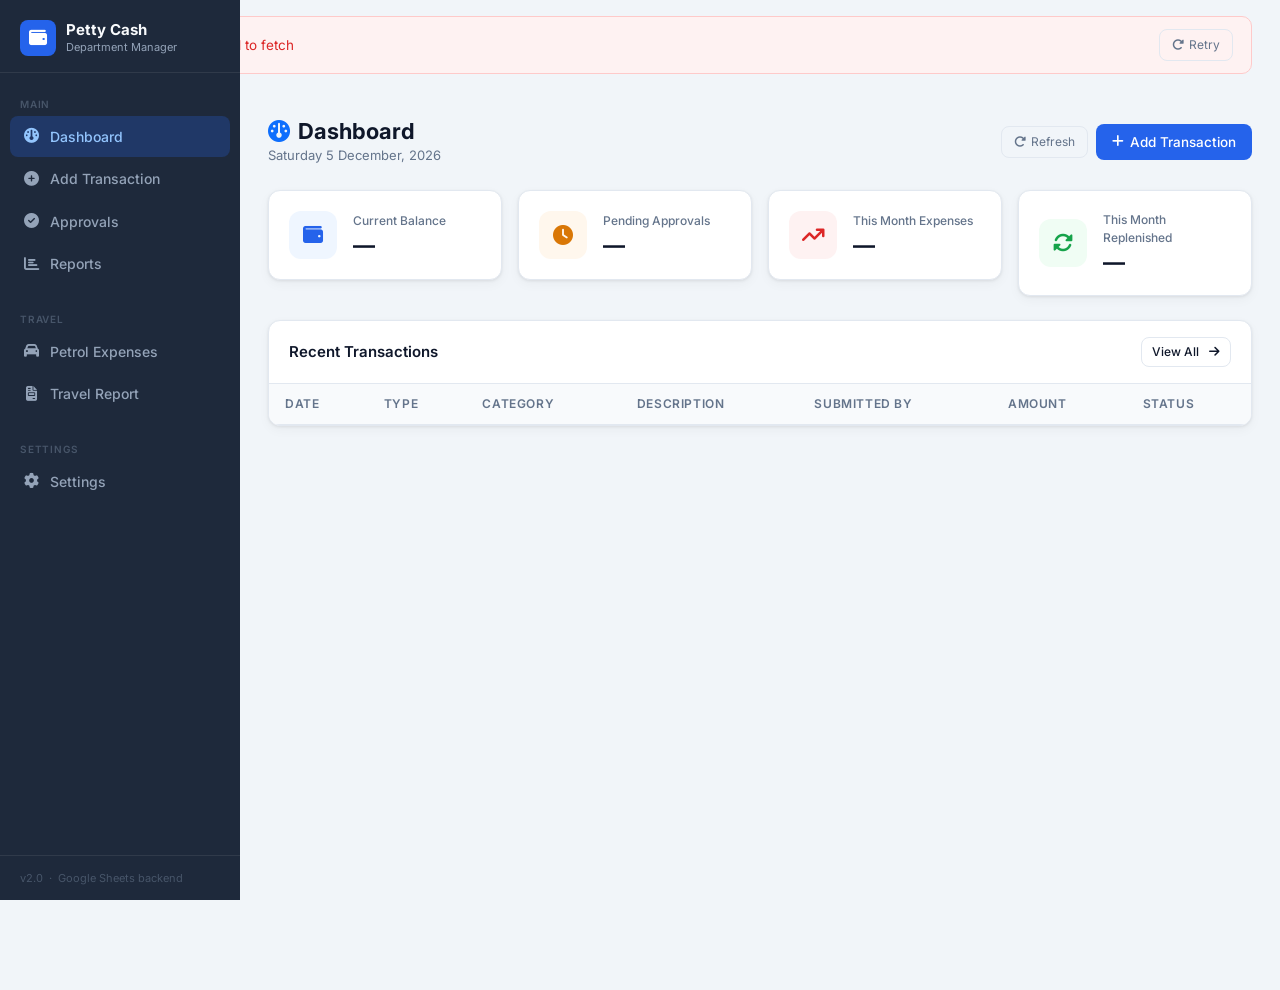
<file: index.html>
<!DOCTYPE html>
<html lang="en">
<head>
  <meta charset="UTF-8" />
  <meta name="viewport" content="width=device-width, initial-scale=1.0" />
  <title>Dashboard — Petty Cash Manager</title>
  <link href="https://cdn.jsdelivr.net/npm/bootstrap@5.3.2/dist/css/bootstrap.min.css" rel="stylesheet" />
  <link href="https://cdnjs.cloudflare.com/ajax/libs/font-awesome/6.5.0/css/all.min.css" rel="stylesheet" />
  <link href="css/style.css" rel="stylesheet" />
</head>
<body>

<!-- ── Page Loader ── -->
<div id="pageLoader">
  <div class="loader-spinner"></div>
  <div class="loader-text">Connecting to Google Sheets…</div>
</div>

<!-- ── Config-not-set Banner ── -->
<div id="configBanner">
  <div class="config-box">
    <div style="font-size:36px;margin-bottom:12px">⚙️</div>
    <h2>Setup Required</h2>
    <p>The app is not connected to Google Sheets yet. Follow these steps:</p>
    <ol>
      <li>Open <strong>Google Drive</strong> → create a new Google Sheet.</li>
      <li>In the Sheet, click <strong>Extensions → Apps Script</strong>.</li>
      <li>Delete any existing code and paste the contents of <code>Code.gs</code>.</li>
      <li>Click <strong>Deploy → New Deployment → Web App</strong>.<br>
          Set <em>Execute as: Me</em> &nbsp;|&nbsp; <em>Who has access: Anyone</em>.</li>
      <li>Copy the <strong>Web App URL</strong>.</li>
      <li>Open <code>config.js</code> in this project folder and replace<br>
          <code>PASTE_YOUR_APPS_SCRIPT_URL_HERE</code> with the URL.</li>
      <li>Reload this page.</li>
    </ol>
  </div>
</div>

<!-- ── Error Banner ── -->
<div id="errorBanner" style="display:none;background:#fef2f2;border:1px solid #fecaca;border-radius:10px;padding:12px 18px;margin:16px 28px;align-items:center;gap:10px;font-size:13.5px;color:#dc2626">
  <i class="fas fa-triangle-exclamation"></i>
  <span class="error-msg"></span>
  <button class="btn-refresh ms-auto" onclick="location.reload()"><i class="fas fa-rotate-right"></i> Retry</button>
</div>

<button class="sidebar-toggle" onclick="App.toggleSidebar()"><i class="fas fa-bars"></i></button>
<div class="sidebar-overlay" id="sidebarOverlay" onclick="App.toggleSidebar()"></div>

<!-- ── Sidebar ── -->
<aside class="sidebar" id="sidebar">
  <div class="sidebar-brand d-flex align-items-center">
    <span class="brand-icon"><i class="fas fa-wallet"></i></span>
    <div>
      <div class="brand-name">Petty Cash</div>
      <div class="brand-sub" id="deptName">Department Manager</div>
    </div>
  </div>
  <nav class="sidebar-nav">
    <div class="nav-section-label">Main</div>
    <a href="index.html"        class="nav-link"><span class="nav-icon"><i class="fas fa-gauge"></i></span> Dashboard</a>
    <a href="transactions.html" class="nav-link"><span class="nav-icon"><i class="fas fa-plus-circle"></i></span> Add Transaction</a>
    <a href="approvals.html"    class="nav-link"><span class="nav-icon"><i class="fas fa-check-circle"></i></span> Approvals <span class="nav-badge d-none" id="pendingBadge">0</span></a>
    <a href="reports.html"      class="nav-link"><span class="nav-icon"><i class="fas fa-chart-bar"></i></span> Reports</a>
    <div class="nav-section-label mt-3">Travel</div>
    <a href="travel.html"        class="nav-link"><span class="nav-icon"><i class="fas fa-car"></i></span> Petrol Expenses</a>
    <a href="travel-report.html" class="nav-link"><span class="nav-icon"><i class="fas fa-file-invoice"></i></span> Travel Report</a>
    <div class="nav-section-label mt-3">Settings</div>
    <a href="#" class="nav-link" onclick="openSettings(); return false;"><span class="nav-icon"><i class="fas fa-gear"></i></span> Settings</a>
  </nav>
  <div class="sidebar-footer">
    <div class="version">v2.0 &nbsp;·&nbsp; Google Sheets backend</div>
  </div>
</aside>

<!-- ── Main Content ── -->
<main class="main-content">

  <div class="page-header d-flex align-items-center justify-content-between flex-wrap gap-2">
    <div>
      <h1><i class="fas fa-gauge me-2 text-primary"></i>Dashboard</h1>
      <div class="subtitle" id="todayLabel"></div>
    </div>
    <div class="d-flex gap-2 align-items-center">
      <button class="btn-refresh" onclick="doRefresh()" title="Refresh data from Google Sheets">
        <i class="fas fa-rotate-right" id="refreshIcon"></i> Refresh
      </button>
      <a href="transactions.html" class="btn btn-primary"><i class="fas fa-plus"></i> Add Transaction</a>
      <a href="approvals.html" class="btn btn-outline" id="reviewBtn" style="display:none">
        <i class="fas fa-check"></i> Review (<span id="reviewCount">0</span>)
      </a>
    </div>
  </div>

  <!-- Stat Cards -->
  <div class="row g-3 mb-4">
    <div class="col-sm-6 col-xl-3">
      <div class="stat-card">
        <div class="stat-icon blue"><i class="fas fa-wallet"></i></div>
        <div><div class="stat-label">Current Balance</div><div class="stat-value" id="statBalance">—</div></div>
      </div>
    </div>
    <div class="col-sm-6 col-xl-3">
      <div class="stat-card">
        <div class="stat-icon orange"><i class="fas fa-clock"></i></div>
        <div><div class="stat-label">Pending Approvals</div><div class="stat-value" id="statPending">—</div></div>
      </div>
    </div>
    <div class="col-sm-6 col-xl-3">
      <div class="stat-card">
        <div class="stat-icon red"><i class="fas fa-arrow-trend-up"></i></div>
        <div><div class="stat-label">This Month Expenses</div><div class="stat-value" id="statMonthly">—</div></div>
      </div>
    </div>
    <div class="col-sm-6 col-xl-3">
      <div class="stat-card">
        <div class="stat-icon green"><i class="fas fa-rotate"></i></div>
        <div><div class="stat-label">This Month Replenished</div><div class="stat-value" id="statReplenish">—</div></div>
      </div>
    </div>
  </div>

  <!-- Recent Transactions -->
  <div class="table-wrapper">
    <div class="table-toolbar">
      <span class="table-title">Recent Transactions</span>
      <a href="transactions.html" class="btn btn-outline btn-sm">View All <i class="fas fa-arrow-right ms-1"></i></a>
    </div>
    <div id="recentTableWrap" style="overflow-x:auto">
      <table>
        <thead>
          <tr>
            <th>Date</th><th>Type</th><th>Category</th><th>Description</th>
            <th>Submitted By</th><th>Amount</th><th>Status</th>
          </tr>
        </thead>
        <tbody id="recentTbody"></tbody>
      </table>
    </div>
    <div id="recentEmpty" class="empty-state d-none">
      <div class="empty-icon"><i class="fas fa-inbox"></i></div>
      <p>No transactions yet. <a href="transactions.html">Add one now.</a></p>
    </div>
  </div>

</main>

<!-- ── Toast ── -->
<div class="toast-container position-fixed bottom-0 end-0 p-3">
  <div id="appToast" class="toast">
    <div class="d-flex align-items-center gap-2 p-3">
      <i class="fas fa-check-circle"></i>
      <span id="toastMsg"></span>
      <button type="button" class="btn-close btn-close-white ms-auto" data-bs-dismiss="toast"></button>
    </div>
  </div>
</div>


<!-- ── Settings Modal ── -->
<div class="modal fade" id="settingsModal" tabindex="-1">
  <div class="modal-dialog modal-dialog-centered modal-lg">
    <div class="modal-content">
      <div class="modal-header">
        <h5 class="modal-title"><i class="fas fa-gear text-primary me-2"></i>Settings</h5>
        <button type="button" class="btn-close" data-bs-dismiss="modal"></button>
      </div>
      <div class="modal-body p-4" style="max-height:80vh;overflow-y:auto">

        <!-- General -->
        <div class="fw-semibold mb-3" style="font-size:13px;text-transform:uppercase;letter-spacing:.05em;color:var(--muted)">General</div>
        <div class="mb-3">
          <label class="form-label">Department Name</label>
          <input type="text" class="form-control" id="settingsDept" maxlength="60" />
        </div>
        <div class="mb-3">
          <label class="form-label">Opening / Initial Balance (₹)</label>
          <div class="input-group">
            <span class="input-group-text">₹</span>
            <input type="number" class="form-control" id="settingsBalance" min="0" step="0.01" />
          </div>
          <div class="form-text">Starting fund before any transactions.</div>
        </div>

        <hr />

        <!-- Auditors -->
        <div class="d-flex align-items-center justify-content-between mb-2">
          <div class="fw-semibold" style="font-size:13px;text-transform:uppercase;letter-spacing:.05em;color:var(--muted)">Auditors</div>
        </div>
        <div id="auditorList" class="mb-2" style="display:flex;flex-wrap:wrap;gap:6px"></div>
        <div class="d-flex gap-2 mt-2">
          <input type="text" class="form-control form-control-sm" id="newAuditorInput" placeholder="Auditor name" maxlength="50" style="max-width:200px" />
          <button class="btn btn-outline btn-sm" onclick="addAuditor()"><i class="fas fa-plus me-1"></i>Add</button>
        </div>

        <hr />

        <!-- Store Distances -->
        <div class="fw-semibold mb-2" style="font-size:13px;text-transform:uppercase;letter-spacing:.05em;color:var(--muted)">Store Distances</div>
        <div class="form-text mb-2">Add new store pairs here. These are saved to Google Sheets and auto-populate KM in Petrol Expenses.</div>
        <div style="overflow-x:auto">
          <table style="width:100%;font-size:13px">
            <thead><tr style="background:#f1f5f9">
              <th style="padding:6px 10px">From</th>
              <th style="padding:6px 10px">To</th>
              <th style="padding:6px 10px;text-align:right">KM</th>
              <th style="padding:6px 10px"></th>
            </tr></thead>
            <tbody id="distanceList"></tbody>
          </table>
        </div>
        <div class="d-flex gap-2 mt-3 flex-wrap">
          <input type="text" class="form-control form-control-sm" id="newDistFrom" placeholder="From store" style="max-width:180px" />
          <input type="text" class="form-control form-control-sm" id="newDistTo"   placeholder="To store"   style="max-width:180px" />
          <input type="number" class="form-control form-control-sm" id="newDistKm" placeholder="KM" min="0" step="0.1" style="max-width:80px" />
          <button class="btn btn-outline btn-sm" onclick="addDistance()"><i class="fas fa-plus me-1"></i>Add</button>
        </div>

      </div>
      <div class="modal-footer">
        <button class="btn btn-outline" data-bs-dismiss="modal">Cancel</button>
        <button class="btn btn-primary" onclick="saveSettings()" id="saveSettingsBtn">
          <i class="fas fa-save me-1"></i>Save
        </button>
      </div>
    </div>
  </div>
</div>

<script src="https://cdn.jsdelivr.net/npm/bootstrap@5.3.2/dist/js/bootstrap.bundle.min.js"></script>
<script>
var CONFIG = {
  APPS_SCRIPT_URL: "https://script.google.com/macros/s/AKfycbwDQP6uVT0UJCiQkSoQRmRkBy9kewvJ7IhlyZNgNJs2qRX4WSHxXS4lLo6G3J5c_zFUcQ/exec",
  DEPARTMENT_NAME: "My Department"
};
</script>
<script src="js/data.js"></script>
<script src="js/app.js"></script>
<script>
  App.setActiveNav();

  document.getElementById('todayLabel').textContent =
    new Date().toLocaleDateString('en-IN', { weekday:'long', day:'numeric', month:'long', year:'numeric' });

  // ── Bootstrap page ─────────────────────────────────────────
  (async () => {
    App.showLoader('Connecting to Google Sheets…');
    try {
      await DataManager.init();
      App.hideLoader();

      if (DataManager._noConfig) { App.showConfigBanner(); return; }

      if (!DataManager.isSetupDone()) {
        await DataManager.completeSetup(0);
      }
      renderDashboard();

    } catch (e) {
      App.hideLoader();
      App.showError('Could not load data: ' + e.message);
    }
  })();

  // Auto-refresh when tab regains focus (multi-user freshness)
  window.addEventListener('visibilitychange', () => {
    if (document.visibilityState === 'visible' && !DataManager._noConfig) doRefresh();
  });

  // ── Render ────────────────────────────────────────────────
  function renderDashboard() {
    const balance = DataManager.getBalance();
    const pending = DataManager.getPendingCount();
    const monthly = DataManager.getMonthlyStats();
    const txs     = DataManager.getData().transactions;
    const dept    = DataManager.getData().fund.departmentName || CONFIG.DEPARTMENT_NAME;

    document.getElementById('deptName').textContent = dept;

    const balEl = document.getElementById('statBalance');
    balEl.textContent = App.fmt(balance);
    balEl.className   = 'stat-value ' + (balance < 500 ? 'balance-low' : 'balance-ok');
    document.getElementById('statPending').textContent   = pending;
    document.getElementById('statMonthly').textContent   = App.fmt(monthly.expenses);
    document.getElementById('statReplenish').textContent = App.fmt(monthly.replenishments);

    // Review button
    const revBtn = document.getElementById('reviewBtn');
    revBtn.style.display = pending > 0 ? '' : 'none';
    document.getElementById('reviewCount').textContent = pending;
    App.updatePendingBadge();

    // Recent rows
    const recent = txs.slice(0, 10);
    const tbody  = document.getElementById('recentTbody');
    const empty  = document.getElementById('recentEmpty');
    const wrap   = document.getElementById('recentTableWrap');

    if (!recent.length) {
      wrap.style.display = 'none'; empty.classList.remove('d-none'); return;
    }
    wrap.style.display = ''; empty.classList.add('d-none');

    tbody.innerHTML = recent.map(t => `
      <tr>
        <td style="white-space:nowrap">${App.fmtDate(t.date)}</td>
        <td>${App.typeBadge(t.type)}</td>
        <td style="font-size:13px">${t.category}</td>
        <td style="max-width:200px;white-space:nowrap;overflow:hidden;text-overflow:ellipsis" title="${t.description}">${t.description}</td>
        <td class="text-muted fs-sm">${t.submittedBy || '—'}</td>
        <td class="${t.type==='expense'?'amount-expense':'amount-replenish'}" style="white-space:nowrap">
          ${t.type==='expense'?'−':'+'}${App.fmt(t.amount)}
        </td>
        <td>${App.statusBadge(t.status)}</td>
      </tr>`).join('');
  }

  // ── Refresh ───────────────────────────────────────────────
  async function doRefresh() {
    const icon = document.getElementById('refreshIcon');
    icon.classList.add('fa-spin');
    try {
      await DataManager.refresh();
      renderDashboard();
    } catch (e) {
      App.toast('Refresh failed: ' + e.message, 'error');
    } finally {
      icon.classList.remove('fa-spin');
    }
  }

  // ── Settings ──────────────────────────────────────────────
  let _auditors = [];

  function openSettings() {
    const fund = DataManager.getData()?.fund || {};
    document.getElementById('settingsBalance').value = fund.initialBalance || 0;
    document.getElementById('settingsDept').value    = fund.departmentName || CONFIG.DEPARTMENT_NAME || '';
    _auditors = [...new Set([...App.AUDITORS, ...DataManager.getAuditors()])];
    renderAuditorList();
    renderDistanceList();
    App.showModal('settingsModal');
  }

  function renderAuditorList() {
    document.getElementById('auditorList').innerHTML = _auditors.map((a, i) =>
      `<span style="display:inline-flex;align-items:center;gap:4px;background:#e2e8f0;border-radius:20px;padding:3px 10px;font-size:13px">
        ${a}
        <button onclick="removeAuditor(${i})" style="background:none;border:none;cursor:pointer;color:#64748b;font-size:12px;padding:0 2px" title="Remove">×</button>
      </span>`
    ).join('');
  }

  function addAuditor() {
    const input = document.getElementById('newAuditorInput');
    const name  = input.value.trim();
    if (!name) return;
    if (_auditors.includes(name)) { App.toast('Auditor already exists.', 'warning'); return; }
    _auditors.push(name);
    input.value = '';
    renderAuditorList();
  }

  function removeAuditor(idx) {
    _auditors.splice(idx, 1);
    renderAuditorList();
  }

  function renderDistanceList() {
    const dists = DataManager.getStoreDistances();
    const tbody = document.getElementById('distanceList');
    if (!dists.length) {
      tbody.innerHTML = `<tr><td colspan="4" style="padding:10px;color:var(--muted);text-align:center">No custom distances added yet.</td></tr>`;
      return;
    }
    tbody.innerHTML = dists.map(d =>
      `<tr style="border-bottom:1px solid #f1f5f9">
        <td style="padding:6px 10px">${d.from}</td>
        <td style="padding:6px 10px">${d.to}</td>
        <td style="padding:6px 10px;text-align:right">${d.km}</td>
        <td style="padding:6px 10px;text-align:center">
          <button onclick="removeDistance('${d.id}')" style="background:none;border:none;cursor:pointer;color:#ef4444;font-size:14px" title="Delete"><i class="fas fa-trash"></i></button>
        </td>
      </tr>`
    ).join('');
  }

  async function addDistance() {
    const from = document.getElementById('newDistFrom').value.trim().toUpperCase();
    const to   = document.getElementById('newDistTo').value.trim().toUpperCase();
    const km   = parseFloat(document.getElementById('newDistKm').value);
    if (!from || !to || isNaN(km) || km <= 0) { App.toast('Fill in From, To and KM.', 'warning'); return; }
    try {
      await DataManager.addStoreDistance({ from, to, km });
      document.getElementById('newDistFrom').value = '';
      document.getElementById('newDistTo').value   = '';
      document.getElementById('newDistKm').value   = '';
      renderDistanceList();
      App.toast(`Added: ${from} ↔ ${to} (${km} km)`);
    } catch (e) {
      App.toast('Error: ' + e.message, 'error');
    }
  }

  async function removeDistance(id) {
    if (!confirm('Remove this distance?')) return;
    try {
      await DataManager.deleteStoreDistance(id);
      renderDistanceList();
      App.toast('Distance removed.');
    } catch (e) {
      App.toast('Error: ' + e.message, 'error');
    }
  }

  async function saveSettings() {
    const bal  = parseFloat(document.getElementById('settingsBalance').value);
    const dept = document.getElementById('settingsDept').value.trim();
    if (isNaN(bal) || bal < 0) return;

    const btn = document.getElementById('saveSettingsBtn');
    btn.disabled = true; btn.innerHTML = '<span class="spinner-border spinner-border-sm me-2"></span>Saving…';
    try {
      await DataManager.updateSettings({
        initialBalance: String(bal),
        departmentName: dept || 'My Department',
        setupDone:      'true',
        auditors:       _auditors.join(',')
      });
      App.hideModal('settingsModal');
      renderDashboard();
      App.toast('Settings saved.');
    } catch (e) {
      App.toast('Error: ' + e.message, 'error');
    } finally {
      btn.disabled = false; btn.innerHTML = '<i class="fas fa-save me-1"></i>Save';
    }
  }
</script>
</body>
</html>
<!-- v3 -->
</file>
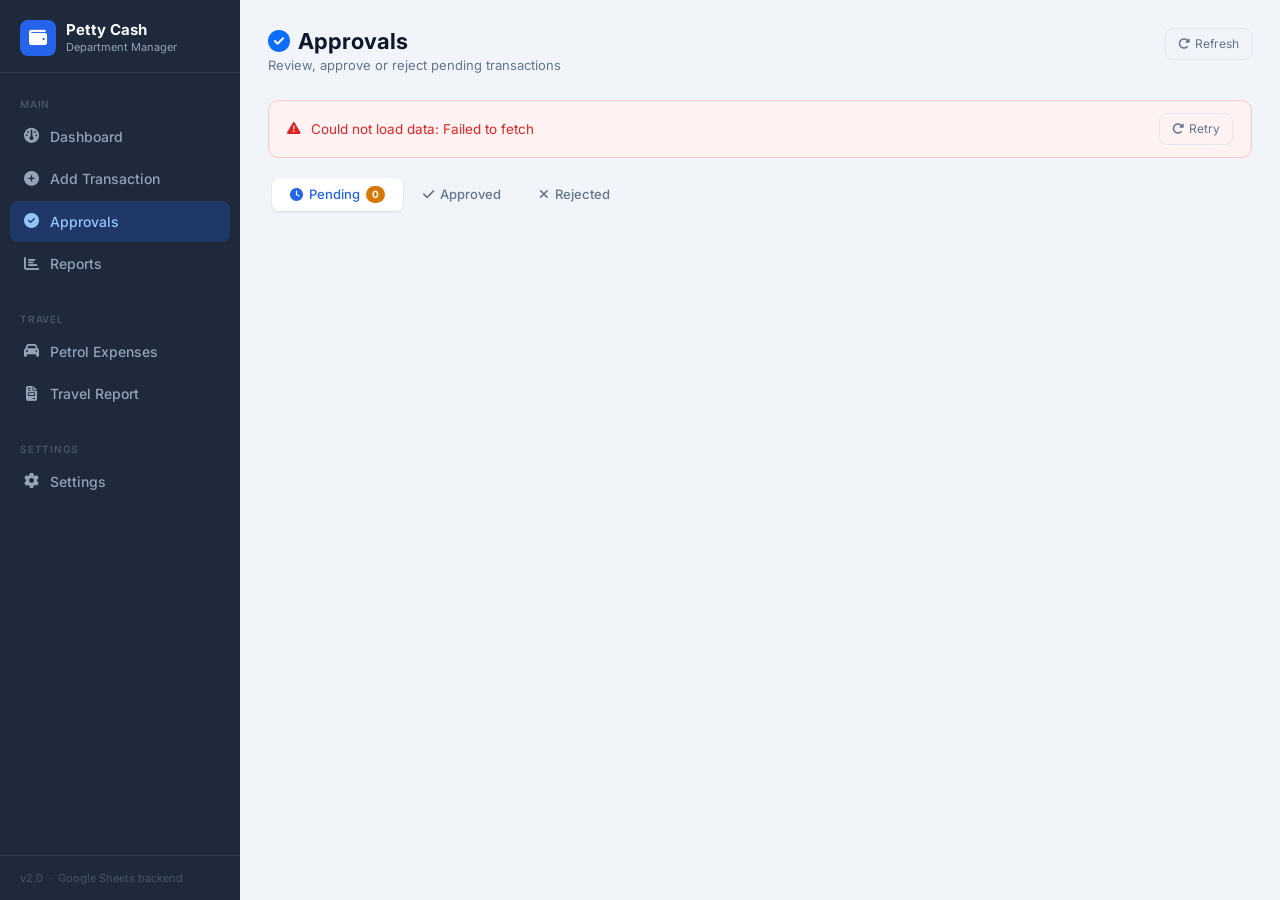
<file: approvals.html>
<!DOCTYPE html>
<html lang="en">
<head>
  <meta charset="UTF-8" />
  <meta name="viewport" content="width=device-width, initial-scale=1.0" />
  <title>Approvals — Petty Cash Manager</title>
  <link href="https://cdn.jsdelivr.net/npm/bootstrap@5.3.2/dist/css/bootstrap.min.css" rel="stylesheet" />
  <link href="https://cdnjs.cloudflare.com/ajax/libs/font-awesome/6.5.0/css/all.min.css" rel="stylesheet" />
  <link href="css/style.css" rel="stylesheet" />
</head>
<body>

<!-- ── Page Loader ── -->
<div id="pageLoader">
  <div class="loader-spinner"></div>
  <div class="loader-text">Loading approvals…</div>
</div>

<!-- ── Config banner ── -->
<div id="configBanner">
  <div class="config-box">
    <div style="font-size:36px;margin-bottom:12px">⚙️</div>
    <h2>Not Connected</h2>
    <p>Please fill in your Apps Script URL in <code>config.js</code> and reload.</p>
    <a href="index.html" class="btn btn-primary mt-2">Back to Setup Guide</a>
  </div>
</div>

<button class="sidebar-toggle" onclick="App.toggleSidebar()"><i class="fas fa-bars"></i></button>
<div class="sidebar-overlay" id="sidebarOverlay" onclick="App.toggleSidebar()"></div>

<!-- ── Sidebar ── -->
<aside class="sidebar" id="sidebar">
  <div class="sidebar-brand d-flex align-items-center">
    <span class="brand-icon"><i class="fas fa-wallet"></i></span>
    <div><div class="brand-name">Petty Cash</div><div class="brand-sub" id="deptName">Department Manager</div></div>
  </div>
  <nav class="sidebar-nav">
    <div class="nav-section-label">Main</div>
    <a href="index.html"        class="nav-link"><span class="nav-icon"><i class="fas fa-gauge"></i></span> Dashboard</a>
    <a href="transactions.html" class="nav-link"><span class="nav-icon"><i class="fas fa-plus-circle"></i></span> Add Transaction</a>
    <a href="approvals.html"    class="nav-link"><span class="nav-icon"><i class="fas fa-check-circle"></i></span> Approvals <span class="nav-badge d-none" id="pendingBadge">0</span></a>
    <a href="reports.html"      class="nav-link"><span class="nav-icon"><i class="fas fa-chart-bar"></i></span> Reports</a>
    <div class="nav-section-label mt-3">Travel</div>
    <a href="travel.html"        class="nav-link"><span class="nav-icon"><i class="fas fa-car"></i></span> Petrol Expenses</a>
    <a href="travel-report.html" class="nav-link"><span class="nav-icon"><i class="fas fa-file-invoice"></i></span> Travel Report</a>
    <div class="nav-section-label mt-3">Settings</div>
    <a href="index.html" class="nav-link"><span class="nav-icon"><i class="fas fa-gear"></i></span> Settings</a>
  </nav>
  <div class="sidebar-footer"><div class="version">v2.0 &nbsp;·&nbsp; Google Sheets backend</div></div>
</aside>

<!-- ── Main ── -->
<main class="main-content">

  <div class="page-header d-flex align-items-start justify-content-between flex-wrap gap-2">
    <div>
      <h1><i class="fas fa-check-circle me-2 text-primary"></i>Approvals</h1>
      <div class="subtitle">Review, approve or reject pending transactions</div>
    </div>
    <div class="d-flex gap-2">
      <button class="btn-refresh" onclick="doRefresh()"><i class="fas fa-rotate-right" id="refreshIcon"></i> Refresh</button>
      <button class="btn btn-success btn-sm d-none" id="bulkBtn" onclick="bulkApprove()">
        <i class="fas fa-check me-1"></i>Approve All Pending
      </button>
    </div>
  </div>

  <!-- Error banner -->
  <div id="errorBanner" style="display:none;background:#fef2f2;border:1px solid #fecaca;border-radius:10px;padding:12px 18px;margin-bottom:16px;align-items:center;gap:10px;font-size:13.5px;color:#dc2626">
    <i class="fas fa-triangle-exclamation"></i>
    <span class="error-msg"></span>
    <button class="btn-refresh ms-auto" onclick="location.reload()"><i class="fas fa-rotate-right"></i> Retry</button>
  </div>

  <!-- Tabs -->
  <div class="custom-tabs">
    <button class="custom-tab active" id="tabPending"  onclick="switchTab('pending')">
      <i class="fas fa-clock"></i> Pending
      <span class="nav-badge" id="tabPendingCount" style="position:relative;top:0;background:var(--warning)">0</span>
    </button>
    <button class="custom-tab" id="tabApproved" onclick="switchTab('approved')">
      <i class="fas fa-check"></i> Approved
    </button>
    <button class="custom-tab" id="tabRejected" onclick="switchTab('rejected')">
      <i class="fas fa-xmark"></i> Rejected
    </button>
  </div>

  <!-- Cards -->
  <div id="cardsContainer"></div>
  <div id="emptyContainer" class="empty-state d-none">
    <div class="empty-icon"><i class="fas fa-inbox"></i></div>
    <p id="emptyMsg">No pending transactions.</p>
  </div>

</main>

<!-- ── Toast ── -->
<div class="toast-container position-fixed bottom-0 end-0 p-3">
  <div id="appToast" class="toast">
    <div class="d-flex align-items-center gap-2 p-3">
      <i class="fas fa-check-circle"></i>
      <span id="toastMsg"></span>
      <button type="button" class="btn-close btn-close-white ms-auto" data-bs-dismiss="toast"></button>
    </div>
  </div>
</div>

<script src="https://cdn.jsdelivr.net/npm/bootstrap@5.3.2/dist/js/bootstrap.bundle.min.js"></script>
<script>
var CONFIG = {
  APPS_SCRIPT_URL: "https://script.google.com/macros/s/AKfycbwDQP6uVT0UJCiQkSoQRmRkBy9kewvJ7IhlyZNgNJs2qRX4WSHxXS4lLo6G3J5c_zFUcQ/exec",
  DEPARTMENT_NAME: "My Department"
};
</script>
<script src="js/data.js"></script>
<script src="js/app.js"></script>
<script>
  App.setActiveNav();
  let currentTab = 'pending';

  // ── Bootstrap ─────────────────────────────────────────────
  (async () => {
    App.showLoader('Loading approvals…');
    try {
      await DataManager.init();
      App.hideLoader();
      if (DataManager._noConfig) { App.showConfigBanner(); return; }
      document.getElementById('deptName').textContent =
        DataManager.getData()?.fund?.departmentName || CONFIG.DEPARTMENT_NAME;
      App.updatePendingBadge();
      renderCards();
    } catch (e) {
      App.hideLoader();
      App.showError('Could not load data: ' + e.message);
    }
  })();

  window.addEventListener('visibilitychange', () => {
    if (document.visibilityState === 'visible' && !DataManager._noConfig) doRefresh(true);
  });

  // ── Tabs ──────────────────────────────────────────────────
  function switchTab(tab) {
    currentTab = tab;
    ['pending','approved','rejected'].forEach(t => {
      document.getElementById('tab' + t[0].toUpperCase() + t.slice(1))
        .classList.toggle('active', t === tab);
    });
    renderCards();
  }

  // ── Render ────────────────────────────────────────────────
  function renderCards() {
    const txs       = (DataManager.getData()?.transactions || []).filter(t => t.status === currentTab);
    const pending   = (DataManager.getData()?.transactions || []).filter(t => t.status === 'pending');
    const container = document.getElementById('cardsContainer');
    const empty     = document.getElementById('emptyContainer');

    document.getElementById('tabPendingCount').textContent = pending.length;
    document.getElementById('bulkBtn').classList.toggle('d-none', !(currentTab === 'pending' && pending.length > 1));

    if (!txs.length) {
      container.innerHTML = '';
      empty.classList.remove('d-none');
      const msgs = { pending:'No pending transactions.', approved:'No approved transactions.', rejected:'No rejected transactions.' };
      document.getElementById('emptyMsg').textContent = msgs[currentTab];
      return;
    }

    empty.classList.add('d-none');
    container.innerHTML = txs.map(buildCard).join('');
  }

  function buildCard(t) {
    const isPending   = t.status === 'pending';
    const isReplenish = t.type === 'replenishment';

    const meta = [
      `<span><i class="fas fa-calendar-alt"></i> ${App.fmtDate(t.date)}</span>`,
      `<span><i class="fas fa-tag"></i> ${t.category}</span>`,
      t.submittedBy ? `<span><i class="fas fa-user"></i> ${t.submittedBy}</span>` : '',
      t.reference   ? `<span><i class="fas fa-receipt"></i> ${t.reference}</span>` : '',
      `<span><i class="fas fa-clock"></i> Submitted ${App.fmtDateTime(t.createdAt)}</span>`,
      !isPending && t.actionAt
        ? `<span><i class="fas fa-${t.status === 'approved'?'check':'xmark'}"></i> ${t.status==='approved'?'Approved':'Rejected'} ${App.fmtDateTime(t.actionAt)}</span>`
        : ''
    ].filter(Boolean).join('');

    const notesSection = (!isPending && t.notes)
      ? `<div style="margin-top:8px;padding:8px 12px;background:var(--bg);border-radius:8px;font-size:13px;color:var(--muted)">
           <i class="fas fa-comment me-1"></i><strong>Note:</strong> ${t.notes}
         </div>` : '';

    const actions = isPending ? `
      <div class="approval-actions">
        <div class="approval-notes flex-grow-1">
          <input type="text" class="form-control form-control-sm" id="notes_${t.id}"
                 placeholder="Optional note…" maxlength="150" />
        </div>
        <button class="btn btn-success btn-sm" id="approveBtn_${t.id}" onclick="approve('${t.id}')">
          <i class="fas fa-check me-1"></i>Approve
        </button>
        <button class="btn btn-danger btn-sm" id="rejectBtn_${t.id}" onclick="reject('${t.id}')">
          <i class="fas fa-xmark me-1"></i>Reject
        </button>
      </div>` : '';

    return `
      <div class="approval-card status-${t.status}" id="card_${t.id}">
        <div class="d-flex align-items-start justify-content-between flex-wrap gap-2">
          <div>
            <div class="d-flex align-items-center gap-2 mb-1">
              ${App.typeBadge(t.type)} ${App.statusBadge(t.status)}
            </div>
            <div style="font-size:15px;font-weight:600;margin-top:4px">${t.description}</div>
          </div>
          <div class="approval-amount ${isReplenish ? 'replenish' : ''}">
            ${isReplenish ? '+' : '−'}${App.fmt(t.amount)}
          </div>
        </div>
        <div class="approval-meta">${meta}</div>
        ${notesSection}
        ${actions}
      </div>`;
  }

  // ── Actions ───────────────────────────────────────────────
  async function approve(id) {
    const notes = document.getElementById('notes_' + id)?.value.trim() || '';
    setCardLoading(id, true);
    try {
      await DataManager.approveTransaction(id, notes);
      App.toast('Approved.', 'success');
      App.updatePendingBadge();
      renderCards();
    } catch (e) {
      App.toast('Error: ' + e.message, 'error');
      setCardLoading(id, false);
    }
  }

  async function reject(id) {
    const notes = document.getElementById('notes_' + id)?.value.trim() || '';
    setCardLoading(id, true);
    try {
      await DataManager.rejectTransaction(id, notes);
      App.toast('Rejected.', 'error');
      App.updatePendingBadge();
      renderCards();
    } catch (e) {
      App.toast('Error: ' + e.message, 'error');
      setCardLoading(id, false);
    }
  }

  async function bulkApprove() {
    const pending = (DataManager.getData()?.transactions || []).filter(t => t.status === 'pending');
    if (!pending.length) return;
    if (!confirm(`Approve all ${pending.length} pending transaction(s)?`)) return;

    const btn = document.getElementById('bulkBtn');
    btn.disabled = true; btn.innerHTML = '<span class="spinner-border spinner-border-sm me-1"></span>Approving…';
    try {
      for (const t of pending) {
        await DataManager.approveTransaction(t.id, '');
      }
      App.toast(`${pending.length} transaction(s) approved.`, 'success');
      App.updatePendingBadge();
      renderCards();
    } catch (e) {
      App.toast('Error: ' + e.message, 'error');
    } finally {
      btn.disabled = false; btn.innerHTML = '<i class="fas fa-check me-1"></i>Approve All Pending';
    }
  }

  function setCardLoading(id, loading) {
    const ab = document.getElementById('approveBtn_' + id);
    const rb = document.getElementById('rejectBtn_' + id);
    if (ab) ab.disabled = loading;
    if (rb) rb.disabled = loading;
  }

  // ── Refresh ───────────────────────────────────────────────
  async function doRefresh(silent = false) {
    const icon = document.getElementById('refreshIcon');
    icon.classList.add('fa-spin');
    try {
      await DataManager.refresh();
      App.updatePendingBadge();
      renderCards();
      if (!silent) App.toast('Data refreshed.', 'info');
    } catch (e) {
      App.toast('Refresh failed: ' + e.message, 'error');
    } finally {
      icon.classList.remove('fa-spin');
    }
  }
</script>
</body>
</html>
</file>
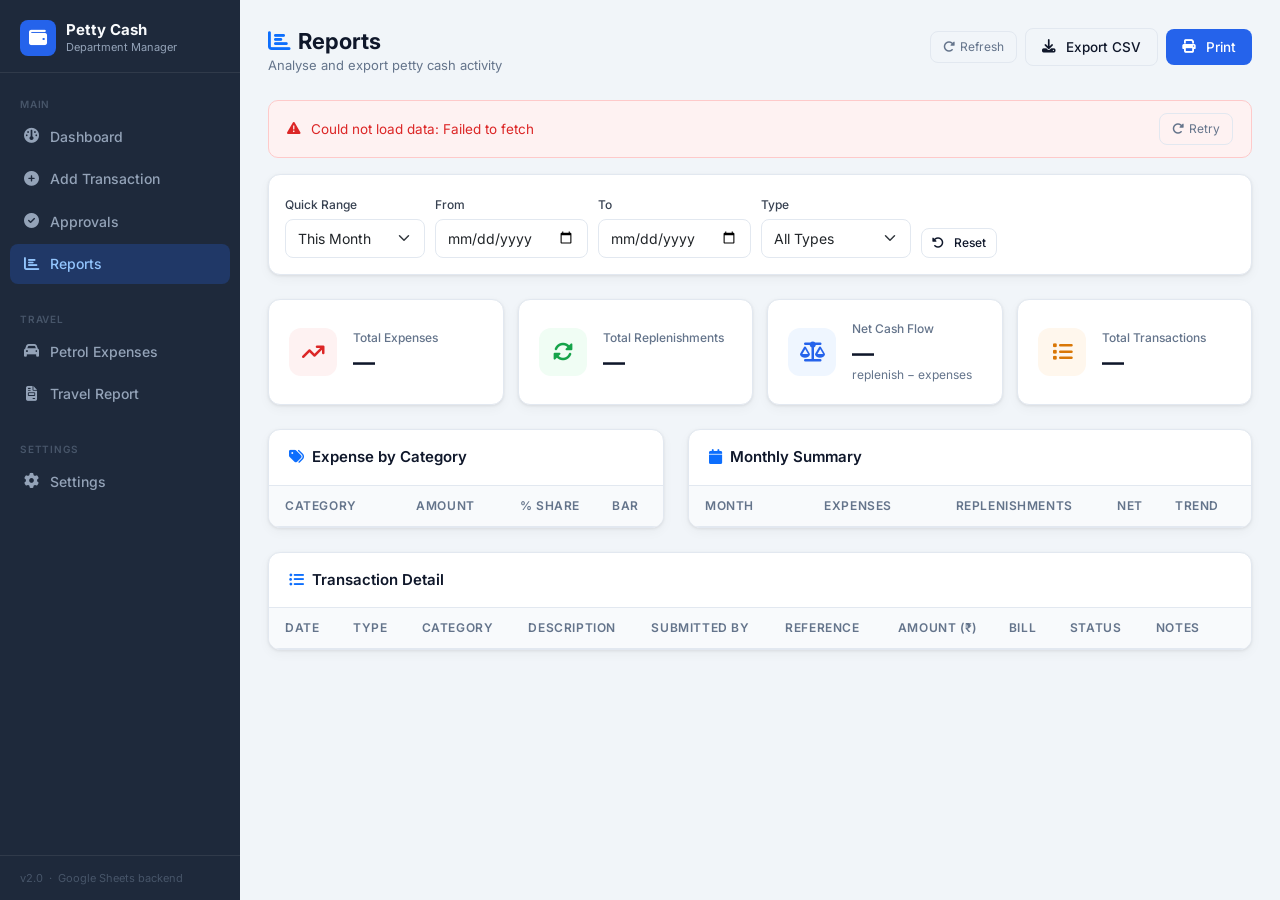
<file: reports.html>
<!DOCTYPE html>
<html lang="en">
<head>
  <meta charset="UTF-8" />
  <meta name="viewport" content="width=device-width, initial-scale=1.0" />
  <title>Reports — Petty Cash Manager</title>
  <link href="https://cdn.jsdelivr.net/npm/bootstrap@5.3.2/dist/css/bootstrap.min.css" rel="stylesheet" />
  <link href="https://cdnjs.cloudflare.com/ajax/libs/font-awesome/6.5.0/css/all.min.css" rel="stylesheet" />
  <link href="css/style.css" rel="stylesheet" />
</head>
<body>

<!-- ── Page Loader ── -->
<div id="pageLoader">
  <div class="loader-spinner"></div>
  <div class="loader-text">Loading reports…</div>
</div>

<!-- ── Config banner ── -->
<div id="configBanner">
  <div class="config-box">
    <div style="font-size:36px;margin-bottom:12px">⚙️</div>
    <h2>Not Connected</h2>
    <p>Please fill in your Apps Script URL in <code>config.js</code> and reload.</p>
    <a href="index.html" class="btn btn-primary mt-2">Back to Setup Guide</a>
  </div>
</div>

<button class="sidebar-toggle" onclick="App.toggleSidebar()"><i class="fas fa-bars"></i></button>
<div class="sidebar-overlay" id="sidebarOverlay" onclick="App.toggleSidebar()"></div>

<!-- ── Sidebar ── -->
<aside class="sidebar" id="sidebar">
  <div class="sidebar-brand d-flex align-items-center">
    <span class="brand-icon"><i class="fas fa-wallet"></i></span>
    <div><div class="brand-name">Petty Cash</div><div class="brand-sub" id="deptName">Department Manager</div></div>
  </div>
  <nav class="sidebar-nav">
    <div class="nav-section-label">Main</div>
    <a href="index.html"        class="nav-link"><span class="nav-icon"><i class="fas fa-gauge"></i></span> Dashboard</a>
    <a href="transactions.html" class="nav-link"><span class="nav-icon"><i class="fas fa-plus-circle"></i></span> Add Transaction</a>
    <a href="approvals.html"    class="nav-link"><span class="nav-icon"><i class="fas fa-check-circle"></i></span> Approvals <span class="nav-badge d-none" id="pendingBadge">0</span></a>
    <a href="reports.html"      class="nav-link"><span class="nav-icon"><i class="fas fa-chart-bar"></i></span> Reports</a>
    <div class="nav-section-label mt-3">Travel</div>
    <a href="travel.html"        class="nav-link"><span class="nav-icon"><i class="fas fa-car"></i></span> Petrol Expenses</a>
    <a href="travel-report.html" class="nav-link"><span class="nav-icon"><i class="fas fa-file-invoice"></i></span> Travel Report</a>
    <div class="nav-section-label mt-3">Settings</div>
    <a href="index.html" class="nav-link"><span class="nav-icon"><i class="fas fa-gear"></i></span> Settings</a>
  </nav>
  <div class="sidebar-footer"><div class="version">v2.0 &nbsp;·&nbsp; Google Sheets backend</div></div>
</aside>

<!-- ── Main ── -->
<main class="main-content">

  <div class="page-header d-flex align-items-start justify-content-between flex-wrap gap-2">
    <div>
      <h1><i class="fas fa-chart-bar me-2 text-primary"></i>Reports</h1>
      <div class="subtitle">Analyse and export petty cash activity</div>
    </div>
    <div class="d-flex gap-2 no-print align-items-center">
      <button class="btn-refresh" onclick="doRefresh()"><i class="fas fa-rotate-right" id="refreshIcon"></i> Refresh</button>
      <button class="btn btn-outline" onclick="exportCSV()"><i class="fas fa-download me-1"></i>Export CSV</button>
      <button class="btn btn-primary" onclick="window.print()"><i class="fas fa-print me-1"></i>Print</button>
    </div>
  </div>

  <!-- Error banner -->
  <div id="errorBanner" style="display:none;background:#fef2f2;border:1px solid #fecaca;border-radius:10px;padding:12px 18px;margin-bottom:16px;align-items:center;gap:10px;font-size:13.5px;color:#dc2626">
    <i class="fas fa-triangle-exclamation"></i>
    <span class="error-msg"></span>
    <button class="btn-refresh ms-auto" onclick="location.reload()"><i class="fas fa-rotate-right"></i> Retry</button>
  </div>

  <!-- Filters -->
  <div class="card p-3 mb-4 no-print">
    <div class="filters-row">
      <div class="form-group">
        <label class="form-label fs-sm">Quick Range</label>
        <select class="form-select form-select-sm" id="quickRange" onchange="applyQuickRange()" style="width:140px">
          <option value="this_month" selected>This Month</option>
          <option value="last_month">Last Month</option>
          <option value="this_year">This Year</option>
          <option value="all">All Time</option>
          <option value="">Custom</option>
        </select>
      </div>
      <div class="form-group">
        <label class="form-label fs-sm">From</label>
        <input type="date" class="form-control form-control-sm" id="rFrom" onchange="renderAll()" />
      </div>
      <div class="form-group">
        <label class="form-label fs-sm">To</label>
        <input type="date" class="form-control form-control-sm" id="rTo" onchange="renderAll()" />
      </div>
      <div class="form-group">
        <label class="form-label fs-sm">Type</label>
        <select class="form-select form-select-sm" id="rType" onchange="renderAll()" style="width:150px">
          <option value="all">All Types</option>
          <option value="expense">Expenses only</option>
          <option value="replenishment">Replenishments only</option>
        </select>
      </div>
      <div class="form-group" style="margin-top:auto">
        <button class="btn btn-outline btn-sm" onclick="applyQuickRange()"><i class="fas fa-rotate-left me-1"></i>Reset</button>
      </div>
    </div>
  </div>

  <!-- Summary Cards -->
  <div class="report-summary mb-4">
    <div class="stat-card">
      <div class="stat-icon red"><i class="fas fa-arrow-trend-up"></i></div>
      <div>
        <div class="stat-label">Total Expenses</div>
        <div class="stat-value" id="rTotalExpenses">—</div>
        <div class="text-muted fs-sm" id="rExpenseCount"></div>
      </div>
    </div>
    <div class="stat-card">
      <div class="stat-icon green"><i class="fas fa-rotate"></i></div>
      <div>
        <div class="stat-label">Total Replenishments</div>
        <div class="stat-value" id="rTotalReplenish">—</div>
        <div class="text-muted fs-sm" id="rReplenishCount"></div>
      </div>
    </div>
    <div class="stat-card">
      <div class="stat-icon blue"><i class="fas fa-scale-balanced"></i></div>
      <div>
        <div class="stat-label">Net Cash Flow</div>
        <div class="stat-value" id="rNetFlow">—</div>
        <div class="text-muted fs-sm">replenish − expenses</div>
      </div>
    </div>
    <div class="stat-card">
      <div class="stat-icon orange"><i class="fas fa-list"></i></div>
      <div>
        <div class="stat-label">Total Transactions</div>
        <div class="stat-value" id="rTotal">—</div>
        <div class="text-muted fs-sm" id="rPeriodLabel"></div>
      </div>
    </div>
  </div>

  <div class="row g-4 mb-4">
    <!-- Category Breakdown -->
    <div class="col-lg-5">
      <div class="table-wrapper">
        <div class="table-toolbar"><span class="table-title"><i class="fas fa-tags me-2 text-primary"></i>Expense by Category</span></div>
        <div id="catWrap">
          <table>
            <thead><tr><th>Category</th><th style="text-align:right">Amount</th><th style="text-align:right">% Share</th><th>Bar</th></tr></thead>
            <tbody id="catTbody"></tbody>
            <tfoot id="catFoot"></tfoot>
          </table>
        </div>
        <div id="catEmpty" class="empty-state d-none">
          <div class="empty-icon"><i class="fas fa-tags"></i></div>
          <p>No approved expenses in this period.</p>
        </div>
      </div>
    </div>

    <!-- Monthly Summary -->
    <div class="col-lg-7">
      <div class="table-wrapper">
        <div class="table-toolbar"><span class="table-title"><i class="fas fa-calendar me-2 text-primary"></i>Monthly Summary</span></div>
        <div id="monthWrap">
          <table>
            <thead><tr><th>Month</th><th style="text-align:right">Expenses</th><th style="text-align:right">Replenishments</th><th style="text-align:right">Net</th><th>Trend</th></tr></thead>
            <tbody id="monthTbody"></tbody>
          </table>
        </div>
        <div id="monthEmpty" class="empty-state d-none">
          <div class="empty-icon"><i class="fas fa-calendar-xmark"></i></div>
          <p>No data for selected period.</p>
        </div>
      </div>
    </div>
  </div>

  <!-- Transaction Detail -->
  <div class="table-wrapper">
    <div class="table-toolbar">
      <span class="table-title"><i class="fas fa-list-ul me-2 text-primary"></i>Transaction Detail</span>
      <span class="text-muted fs-sm" id="detailCount"></span>
    </div>
    <div id="detailWrap" style="overflow-x:auto">
      <table>
        <thead>
          <tr>
            <th>Date</th><th>Type</th><th>Category</th><th>Description</th>
            <th>Submitted By</th><th>Reference</th><th style="text-align:right">Amount (₹)</th><th>Bill</th><th>Status</th><th>Notes</th><th class="no-print"></th>
          </tr>
        </thead>
        <tbody id="detailTbody"></tbody>
      </table>
    </div>
    <div id="detailEmpty" class="empty-state d-none">
      <div class="empty-icon"><i class="fas fa-search"></i></div>
      <p>No transactions found for the selected filters.</p>
    </div>
  </div>

</main>

<!-- ── Toast ── -->
<div class="toast-container position-fixed bottom-0 end-0 p-3">
  <div id="appToast" class="toast">
    <div class="d-flex align-items-center gap-2 p-3">
      <i class="fas fa-check-circle"></i>
      <span id="toastMsg"></span>
      <button type="button" class="btn-close btn-close-white ms-auto" data-bs-dismiss="toast"></button>
    </div>
  </div>
</div>

<style>
  .cat-bar-bg { height:8px;border-radius:4px;background:#e2e8f0;overflow:hidden;min-width:60px; }
  .cat-bar-fill { height:100%;border-radius:4px;background:var(--accent);transition:width .4s; }
  tfoot td { font-weight:700;font-size:13px;border-top:2px solid var(--border);padding:10px 16px; }
</style>

<script src="https://cdn.jsdelivr.net/npm/bootstrap@5.3.2/dist/js/bootstrap.bundle.min.js"></script>
<script>
var CONFIG = {
  APPS_SCRIPT_URL: "https://script.google.com/macros/s/AKfycbwDQP6uVT0UJCiQkSoQRmRkBy9kewvJ7IhlyZNgNJs2qRX4WSHxXS4lLo6G3J5c_zFUcQ/exec",
  DEPARTMENT_NAME: "My Department"
};
</script>
<script src="js/data.js"></script>
<script src="js/app.js"></script>
<script>
  App.setActiveNav();

  // ── Bootstrap ─────────────────────────────────────────────
  (async () => {
    App.showLoader('Loading reports…');
    try {
      await DataManager.init();
      App.hideLoader();
      if (DataManager._noConfig) { App.showConfigBanner(); return; }
      document.getElementById('deptName').textContent =
        DataManager.getData()?.fund?.departmentName || CONFIG.DEPARTMENT_NAME;
      App.updatePendingBadge();
      applyQuickRange();
    } catch (e) {
      App.hideLoader();
      App.showError('Could not load data: ' + e.message);
    }
  })();

  window.addEventListener('visibilitychange', () => {
    if (document.visibilityState === 'visible' && !DataManager._noConfig) doRefresh(true);
  });

  // ── Date Presets ──────────────────────────────────────────
  function applyQuickRange() {
    const range = document.getElementById('quickRange').value;
    const now = new Date();
    const y = now.getFullYear();
    const m = String(now.getMonth() + 1).padStart(2,'0');
    let from = '', to = '';

    if (range === 'this_month') {
      from = `${y}-${m}-01`; to = App.todayISO();
    } else if (range === 'last_month') {
      const d1 = new Date(y, now.getMonth() - 1, 1);
      const d2 = new Date(y, now.getMonth(), 0);
      from = d1.toISOString().split('T')[0];
      to   = d2.toISOString().split('T')[0];
    } else if (range === 'this_year') {
      from = `${y}-01-01`; to = App.todayISO();
    }
    document.getElementById('rFrom').value = from;
    document.getElementById('rTo').value   = to;
    renderAll();
  }

  // ── Main Render ───────────────────────────────────────────
  function renderAll() {
    const from = document.getElementById('rFrom').value;
    const to   = document.getElementById('rTo').value;
    const type = document.getElementById('rType').value;

    const allTxs   = DataManager.getFilteredTransactions({ from, to, type, status: 'all' });
    const approved = allTxs.filter(t => t.status === 'approved');
    const expenses = approved.filter(t => t.type === 'expense');
    const replenishments = approved.filter(t => t.type === 'replenishment');
    const totalExp = expenses.reduce((s, t) => s + t.amount, 0);
    const totalRep = replenishments.reduce((s, t) => s + t.amount, 0);
    const net      = totalRep - totalExp;

    document.getElementById('rTotalExpenses').textContent  = App.fmt(totalExp);
    document.getElementById('rExpenseCount').textContent   = `${expenses.length} transaction${expenses.length!==1?'s':''}`;
    document.getElementById('rTotalReplenish').textContent = App.fmt(totalRep);
    document.getElementById('rReplenishCount').textContent = `${replenishments.length} transaction${replenishments.length!==1?'s':''}`;

    const netEl = document.getElementById('rNetFlow');
    netEl.textContent = (net >= 0 ? '+' : '') + App.fmt(net);
    netEl.style.color = net >= 0 ? 'var(--success)' : 'var(--danger)';

    document.getElementById('rTotal').textContent      = allTxs.length;
    document.getElementById('rPeriodLabel').textContent = from && to
      ? `${App.fmtDate(from)} – ${App.fmtDate(to)}`
      : 'all time';

    renderCategoryBreakdown(expenses, totalExp);
    renderMonthlySummary(approved);
    renderDetail(allTxs);
  }

  // ── Category Breakdown ────────────────────────────────────
  function renderCategoryBreakdown(expenses, totalExp) {
    const map = {};
    expenses.forEach(t => { map[t.category] = (map[t.category] || 0) + t.amount; });
    const cats = Object.entries(map).sort((a, b) => b[1] - a[1]);

    const tbody = document.getElementById('catTbody');
    const foot  = document.getElementById('catFoot');
    const wrap  = document.getElementById('catWrap');
    const empty = document.getElementById('catEmpty');

    if (!cats.length) { wrap.style.display='none'; empty.classList.remove('d-none'); foot.innerHTML=''; return; }
    wrap.style.display = ''; empty.classList.add('d-none');
    const maxVal = cats[0][1];

    tbody.innerHTML = cats.map(([cat, amt]) => {
      const pct  = totalExp > 0 ? ((amt/totalExp)*100).toFixed(1) : 0;
      const barW = maxVal  > 0 ? ((amt/maxVal )*100).toFixed(1) : 0;
      return `<tr>
        <td style="font-size:13px">${cat}</td>
        <td style="text-align:right;font-weight:600;color:var(--danger)">${App.fmt(amt)}</td>
        <td style="text-align:right;color:var(--muted);font-size:12px">${pct}%</td>
        <td style="min-width:80px"><div class="cat-bar-bg"><div class="cat-bar-fill" style="width:${barW}%"></div></div></td>
      </tr>`;
    }).join('');

    foot.innerHTML = `<tr><td>Total</td><td style="text-align:right;color:var(--danger)">${App.fmt(totalExp)}</td><td style="text-align:right">100%</td><td></td></tr>`;
  }

  // ── Monthly Summary ───────────────────────────────────────
  function renderMonthlySummary(approved) {
    const map = {};
    approved.forEach(t => {
      const d   = new Date(t.date + 'T00:00:00');
      const key = `${d.getFullYear()}-${String(d.getMonth()+1).padStart(2,'0')}`;
      if (!map[key]) map[key] = { exp: 0, rep: 0 };
      if (t.type === 'expense')       map[key].exp += t.amount;
      if (t.type === 'replenishment') map[key].rep += t.amount;
    });

    const months = Object.keys(map).sort().reverse();
    const wrap   = document.getElementById('monthWrap');
    const empty  = document.getElementById('monthEmpty');

    if (!months.length) { wrap.style.display='none'; empty.classList.remove('d-none'); return; }
    wrap.style.display = ''; empty.classList.add('d-none');

    const maxExp = Math.max(...months.map(k => map[k].exp), 1);

    document.getElementById('monthTbody').innerHTML = months.map(key => {
      const [y, mon] = key.split('-');
      const label = new Date(+y, +mon - 1, 1).toLocaleDateString('en-IN', { month:'long', year:'numeric' });
      const { exp, rep } = map[key];
      const net = rep - exp;
      const barW = ((exp / maxExp) * 100).toFixed(1);
      return `<tr>
        <td style="font-size:13px;white-space:nowrap">${label}</td>
        <td style="text-align:right;color:var(--danger);font-weight:600">${App.fmt(exp)}</td>
        <td style="text-align:right;color:var(--success);font-weight:600">${App.fmt(rep)}</td>
        <td style="text-align:right;font-weight:600;color:${net>=0?'var(--success)':'var(--danger)'}">
          ${net>=0?'+':''}${App.fmt(net)}
        </td>
        <td style="min-width:80px"><div class="cat-bar-bg"><div class="cat-bar-fill" style="width:${barW}%;background:var(--danger)"></div></div></td>
      </tr>`;
    }).join('');
  }

  // ── Transaction Detail ────────────────────────────────────
  function renderDetail(txs) {
    const wrap  = document.getElementById('detailWrap');
    const empty = document.getElementById('detailEmpty');

    document.getElementById('detailCount').textContent = `${txs.length} record${txs.length!==1?'s':''}`;

    if (!txs.length) { wrap.style.display='none'; empty.classList.remove('d-none'); return; }
    wrap.style.display = ''; empty.classList.add('d-none');

    document.getElementById('detailTbody').innerHTML = txs.map(t => `
      <tr>
        <td style="white-space:nowrap">${App.fmtDate(t.date)}</td>
        <td>${App.typeBadge(t.type)}</td>
        <td style="font-size:13px">${t.category}</td>
        <td style="max-width:180px;white-space:nowrap;overflow:hidden;text-overflow:ellipsis" title="${t.description}">${t.description}</td>
        <td class="text-muted fs-sm">${t.submittedBy || '—'}</td>
        <td class="text-muted fs-sm">${t.reference || '—'}</td>
        <td style="text-align:right" class="${t.type==='expense'?'amount-expense':'amount-replenish'}">
          ${t.type==='expense'?'−':'+'}${App.fmt(t.amount)}
        </td>
        <td style="text-align:center">
          ${t.billUrl
            ? `<a href="${t.billUrl}" target="_blank" title="View Bill" style="color:#2563eb;font-size:18px"><i class="fas fa-file-image"></i></a>`
            : '<span style="color:#cbd5e1;font-size:13px">—</span>'}
        </td>
        <td>${App.statusBadge(t.status)}</td>
        <td class="text-muted fs-sm" style="max-width:120px;white-space:nowrap;overflow:hidden;text-overflow:ellipsis" title="${t.notes||''}">${t.notes||'—'}</td>
        <td class="no-print" style="text-align:center">
          <button onclick="deleteTx('${t.id}')" title="Delete" style="background:none;border:none;cursor:pointer;color:#ef4444;font-size:15px;padding:2px 6px"><i class="fas fa-trash"></i></button>
        </td>
      </tr>`).join('');
  }

  // ── Export ────────────────────────────────────────────────
  function exportCSV() {
    const from = document.getElementById('rFrom').value;
    const to   = document.getElementById('rTo').value;
    const type = document.getElementById('rType').value;
    const txs  = DataManager.getFilteredTransactions({ from, to, type, status: 'all' });
    if (!txs.length) { App.toast('No data to export.', 'warning'); return; }
    const csv  = DataManager.exportCSV(txs);
    const name = `petty-cash-${from||'all'}-to-${to||'all'}.csv`;
    App.downloadFile(csv, name, 'text/csv;charset=utf-8;');
    App.toast(`Exported ${txs.length} records.`);
  }

  // ── Delete Transaction ────────────────────────────────────
  async function deleteTx(id) {
    if (!confirm('Delete this transaction? This cannot be undone.')) return;
    try {
      await DataManager.deleteTransaction(id);
      App.toast('Transaction deleted.', 'success');
      renderAll();
    } catch (e) {
      App.toast('Delete failed: ' + e.message, 'error');
    }
  }

  // ── Refresh ───────────────────────────────────────────────
  async function doRefresh(silent = false) {
    const icon = document.getElementById('refreshIcon');
    icon.classList.add('fa-spin');
    try {
      await DataManager.refresh();
      App.updatePendingBadge();
      renderAll();
      if (!silent) App.toast('Data refreshed.', 'info');
    } catch (e) {
      App.toast('Refresh failed: ' + e.message, 'error');
    } finally {
      icon.classList.remove('fa-spin');
    }
  }
</script>
</body>
</html>
</file>
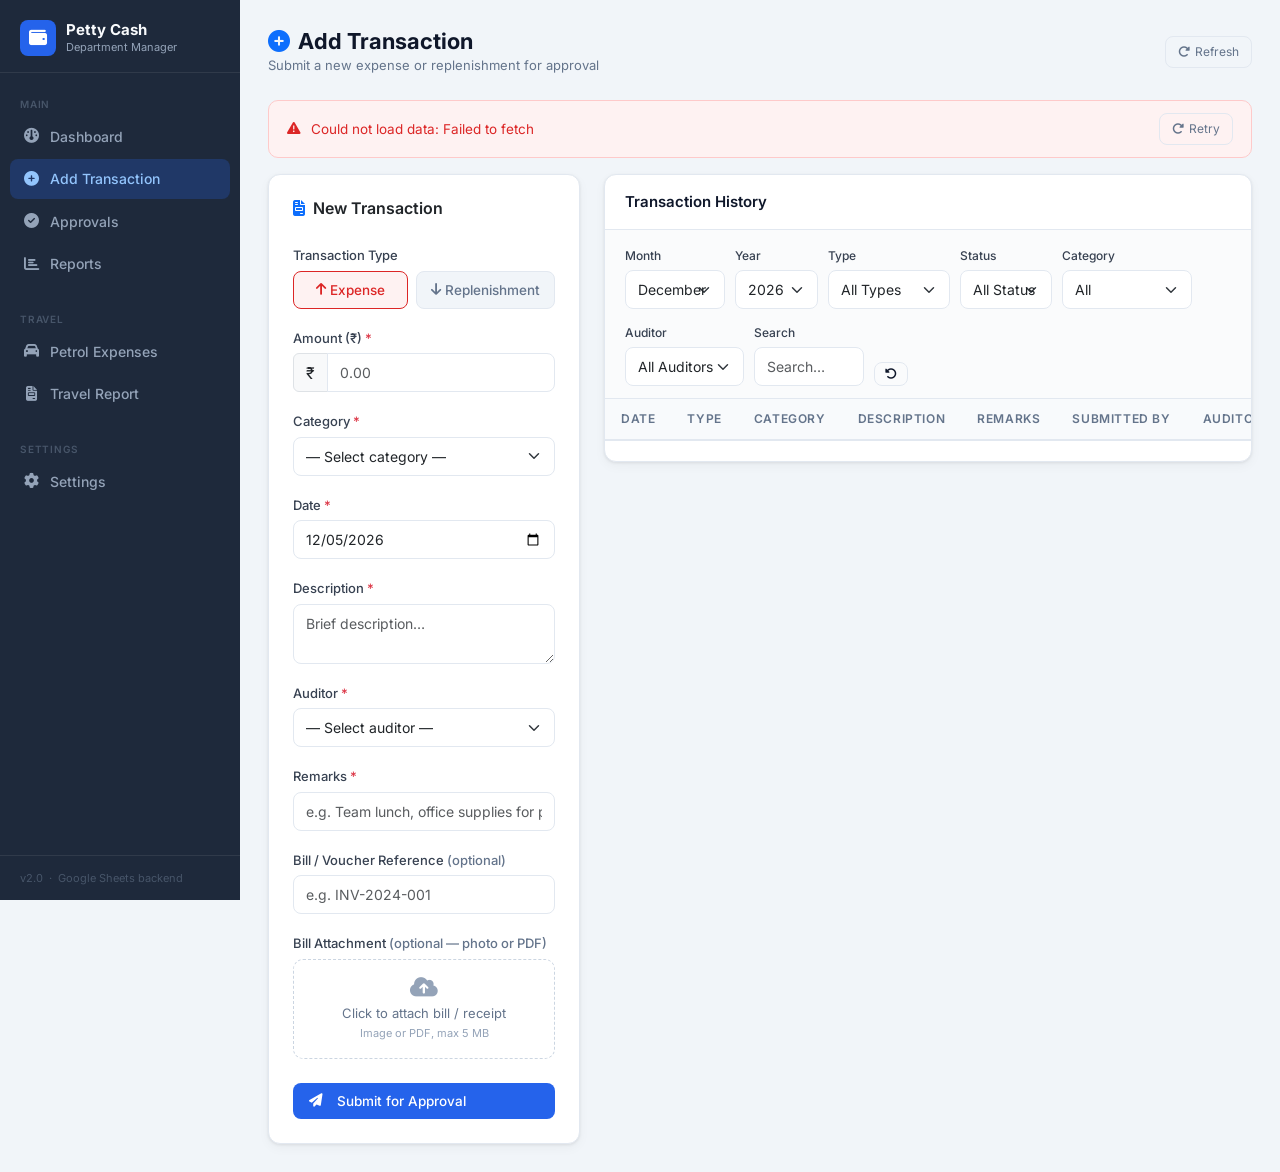
<file: transactions.html>
<!DOCTYPE html>
<html lang="en">
<head>
  <meta charset="UTF-8" />
  <meta name="viewport" content="width=device-width, initial-scale=1.0" />
  <title>Add Transaction — Petty Cash Manager</title>
  <link href="https://cdn.jsdelivr.net/npm/bootstrap@5.3.2/dist/css/bootstrap.min.css" rel="stylesheet" />
  <link href="https://cdnjs.cloudflare.com/ajax/libs/font-awesome/6.5.0/css/all.min.css" rel="stylesheet" />
  <link href="css/style.css" rel="stylesheet" />
</head>
<body>

<!-- ── Page Loader ── -->
<div id="pageLoader">
  <div class="loader-spinner"></div>
  <div class="loader-text">Loading transactions…</div>
</div>

<!-- ── Config banner ── -->
<div id="configBanner">
  <div class="config-box">
    <div style="font-size:36px;margin-bottom:12px">⚙️</div>
    <h2>Not Connected</h2>
    <p>Please fill in your Apps Script URL in <code>config.js</code> and reload.</p>
    <a href="index.html" class="btn btn-primary mt-2">Back to Setup Guide</a>
  </div>
</div>

<button class="sidebar-toggle" onclick="App.toggleSidebar()"><i class="fas fa-bars"></i></button>
<div class="sidebar-overlay" id="sidebarOverlay" onclick="App.toggleSidebar()"></div>

<!-- ── Sidebar ── -->
<aside class="sidebar" id="sidebar">
  <div class="sidebar-brand d-flex align-items-center">
    <span class="brand-icon"><i class="fas fa-wallet"></i></span>
    <div><div class="brand-name">Petty Cash</div><div class="brand-sub" id="deptName">Department Manager</div></div>
  </div>
  <nav class="sidebar-nav">
    <div class="nav-section-label">Main</div>
    <a href="index.html"        class="nav-link"><span class="nav-icon"><i class="fas fa-gauge"></i></span> Dashboard</a>
    <a href="transactions.html" class="nav-link"><span class="nav-icon"><i class="fas fa-plus-circle"></i></span> Add Transaction</a>
    <a href="approvals.html"    class="nav-link"><span class="nav-icon"><i class="fas fa-check-circle"></i></span> Approvals <span class="nav-badge d-none" id="pendingBadge">0</span></a>
    <a href="reports.html"      class="nav-link"><span class="nav-icon"><i class="fas fa-chart-bar"></i></span> Reports</a>
    <div class="nav-section-label mt-3">Travel</div>
    <a href="travel.html"        class="nav-link"><span class="nav-icon"><i class="fas fa-car"></i></span> Petrol Expenses</a>
    <a href="travel-report.html" class="nav-link"><span class="nav-icon"><i class="fas fa-file-invoice"></i></span> Travel Report</a>
    <div class="nav-section-label mt-3">Settings</div>
    <a href="index.html" class="nav-link"><span class="nav-icon"><i class="fas fa-gear"></i></span> Settings</a>
  </nav>
  <div class="sidebar-footer"><div class="version">v2.0 &nbsp;·&nbsp; Google Sheets backend</div></div>
</aside>

<!-- ── Main ── -->
<main class="main-content">

  <div class="page-header d-flex align-items-center justify-content-between flex-wrap gap-2">
    <div>
      <h1><i class="fas fa-plus-circle me-2 text-primary"></i>Add Transaction</h1>
      <div class="subtitle">Submit a new expense or replenishment for approval</div>
    </div>
    <button class="btn-refresh" onclick="doRefresh()"><i class="fas fa-rotate-right" id="refreshIcon"></i> Refresh</button>
  </div>

  <!-- Error banner -->
  <div id="errorBanner" style="display:none;background:#fef2f2;border:1px solid #fecaca;border-radius:10px;padding:12px 18px;margin-bottom:16px;align-items:center;gap:10px;font-size:13.5px;color:#dc2626">
    <i class="fas fa-triangle-exclamation"></i>
    <span class="error-msg"></span>
    <button class="btn-refresh ms-auto" onclick="location.reload()"><i class="fas fa-rotate-right"></i> Retry</button>
  </div>

  <div class="row g-4">

    <!-- ── Form ── -->
    <div class="col-lg-5 col-xl-4">
      <div class="card p-4">
        <h6 class="fw-semibold mb-4"><i class="fas fa-file-invoice me-2 text-primary"></i>New Transaction</h6>

        <!-- Type toggle -->
        <div class="mb-3">
          <label class="form-label">Transaction Type</label>
          <div class="d-flex gap-2">
            <button type="button" class="type-btn active" id="btnExpense"
                    onclick="selectType('expense')" style="flex:1;justify-content:center">
              <i class="fas fa-arrow-up me-1"></i> Expense
            </button>
            <button type="button" class="type-btn" id="btnReplenish"
                    onclick="selectType('replenishment')" style="flex:1;justify-content:center">
              <i class="fas fa-arrow-down me-1"></i> Replenishment
            </button>
          </div>
          <input type="hidden" id="txType" value="expense" />
        </div>

        <div class="mb-3">
          <label class="form-label">Amount (₹) <span class="text-danger">*</span></label>
          <div class="input-group">
            <span class="input-group-text">₹</span>
            <input type="number" class="form-control" id="txAmount" placeholder="0.00" min="0.01" step="0.01" />
          </div>
        </div>

        <div class="mb-3" id="categoryGroup">
          <label class="form-label">Category <span class="text-danger">*</span></label>
          <select class="form-select" id="txCategory">
            <option value="">— Select category —</option>
          </select>
        </div>

        <div class="mb-3">
          <label class="form-label">Date <span class="text-danger">*</span></label>
          <input type="date" class="form-control" id="txDate" />
        </div>

        <div class="mb-3">
          <label class="form-label">Description <span class="text-danger">*</span></label>
          <textarea class="form-control" id="txDesc" rows="2" placeholder="Brief description…" maxlength="200"></textarea>
        </div>

        <div class="mb-3">
          <label class="form-label">Auditor <span class="text-danger">*</span></label>
          <select class="form-select" id="txAuditor">
            <option value="">— Select auditor —</option>
          </select>
        </div>

        <div class="mb-3">
          <label class="form-label">Remarks <span class="text-danger">*</span></label>
          <input type="text" class="form-control" id="txRemarks" placeholder="e.g. Team lunch, office supplies for project…" maxlength="200" />
        </div>

        <div class="mb-3">
          <label class="form-label">Bill / Voucher Reference <span class="text-muted">(optional)</span></label>
          <input type="text" class="form-control" id="txRef" placeholder="e.g. INV-2024-001" maxlength="60" />
        </div>

        <div class="mb-4">
          <label class="form-label">Bill Attachment <span class="text-muted">(optional — photo or PDF)</span></label>
          <div class="bill-upload-area" id="billUploadArea" onclick="document.getElementById('txBillFile').click()">
            <input type="file" id="txBillFile" accept="image/*,.pdf" style="display:none" onchange="onFileSelected(this)" />
            <div id="billUploadPrompt">
              <i class="fas fa-cloud-upload-alt" style="font-size:22px;color:#94a3b8;margin-bottom:6px"></i>
              <div style="font-size:13px;color:#64748b">Click to attach bill / receipt</div>
              <div style="font-size:11px;color:#94a3b8;margin-top:2px">Image or PDF, max 5 MB</div>
            </div>
            <div id="billUploadPreview" style="display:none;align-items:center;gap:10px">
              <i class="fas fa-file-alt" style="font-size:20px;color:#2563eb"></i>
              <div style="flex:1;min-width:0">
                <div id="billFileName" style="font-size:13px;font-weight:600;color:#1e293b;white-space:nowrap;overflow:hidden;text-overflow:ellipsis"></div>
                <div id="billFileSize" style="font-size:11px;color:#64748b"></div>
              </div>
              <button type="button" class="btn btn-sm" style="color:var(--danger);padding:2px 8px;font-size:12px" onclick="clearBill(event)">
                <i class="fas fa-times"></i>
              </button>
            </div>
          </div>
          <div id="billUploadError" style="display:none;font-size:12px;color:var(--danger);margin-top:4px"></div>
        </div>

        <button class="btn btn-primary w-100" id="submitBtn" onclick="submitTransaction()">
          <i class="fas fa-paper-plane me-2"></i>Submit for Approval
        </button>
      </div>
    </div>

    <!-- ── History ── -->
    <div class="col-lg-7 col-xl-8">
      <div class="table-wrapper">
        <div class="table-toolbar">
          <span class="table-title">Transaction History</span>
          <button class="btn btn-outline btn-sm" id="exportBtn" onclick="exportExcel()" style="display:none">
            <i class="fas fa-file-excel me-1" style="color:#16a34a"></i>Export Excel
          </button>
        </div>

        <!-- Filters -->
        <div style="padding:12px 20px;border-bottom:1px solid var(--border);background:#fafbfc">
          <div class="filters-row">
            <div class="form-group">
              <label class="form-label fs-sm">Month</label>
              <select class="form-select form-select-sm" id="fMonth" onchange="renderHistory()" style="min-width:100px">
                <option value="all">All Months</option>
                <option value="1">January</option><option value="2">February</option>
                <option value="3">March</option><option value="4">April</option>
                <option value="5">May</option><option value="6">June</option>
                <option value="7">July</option><option value="8">August</option>
                <option value="9">September</option><option value="10">October</option>
                <option value="11">November</option><option value="12">December</option>
              </select>
            </div>
            <div class="form-group">
              <label class="form-label fs-sm">Year</label>
              <select class="form-select form-select-sm" id="fYear" onchange="renderHistory()" style="min-width:80px"></select>
            </div>
            <div class="form-group">
              <label class="form-label fs-sm">Type</label>
              <select class="form-select form-select-sm" id="fType" onchange="renderHistory()">
                <option value="all">All Types</option>
                <option value="expense">Expense</option>
                <option value="replenishment">Replenishment</option>
              </select>
            </div>
            <div class="form-group">
              <label class="form-label fs-sm">Status</label>
              <select class="form-select form-select-sm" id="fStatus" onchange="renderHistory()">
                <option value="all">All Status</option>
                <option value="pending">Pending</option>
                <option value="approved">Approved</option>
                <option value="rejected">Rejected</option>
              </select>
            </div>
            <div class="form-group">
              <label class="form-label fs-sm">Category</label>
              <select class="form-select form-select-sm" id="fCategory" onchange="renderHistory()">
                <option value="all">All</option>
              </select>
            </div>
            <div class="form-group">
              <label class="form-label fs-sm">Auditor</label>
              <select class="form-select form-select-sm" id="fAuditor" onchange="renderHistory()" style="min-width:110px">
                <option value="all">All Auditors</option>
              </select>
            </div>
            <div class="form-group">
              <label class="form-label fs-sm">Search</label>
              <input type="text" class="form-control form-control-sm" id="fSearch" placeholder="Search…" oninput="renderHistory()" style="width:110px" />
            </div>
            <div class="form-group" style="margin-top:auto">
              <button class="btn btn-outline btn-sm" onclick="clearFilters()" title="Clear filters"><i class="fas fa-rotate-left"></i></button>
            </div>
          </div>
        </div>

        <div id="histTableWrap" style="overflow-x:auto">
          <table>
            <thead>
              <tr>
                <th>Date</th><th>Type</th><th>Category</th><th>Description</th>
                <th>Remarks</th><th>Submitted By</th><th>Auditor</th><th>Amount</th><th>Bill</th><th>Status</th><th></th>
              </tr>
            </thead>
            <tbody id="histTbody"></tbody>
          </table>
        </div>
        <div id="histEmpty" class="empty-state d-none">
          <div class="empty-icon"><i class="fas fa-filter"></i></div>
          <p>No transactions match the current filters.</p>
        </div>
        <div id="histFooter" style="padding:10px 20px;font-size:12px;color:var(--muted);border-top:1px solid var(--border)"></div>
      </div>
    </div>
  </div>
</main>

<!-- ── Toast ── -->
<div class="toast-container position-fixed bottom-0 end-0 p-3">
  <div id="appToast" class="toast">
    <div class="d-flex align-items-center gap-2 p-3">
      <i class="fas fa-check-circle"></i>
      <span id="toastMsg"></span>
      <button type="button" class="btn-close btn-close-white ms-auto" data-bs-dismiss="toast"></button>
    </div>
  </div>
</div>

<!-- Delete Confirm Modal -->
<div class="modal fade" id="deleteModal" tabindex="-1">
  <div class="modal-dialog modal-dialog-centered modal-sm">
    <div class="modal-content">
      <div class="modal-body p-4 text-center">
        <i class="fas fa-trash-alt fa-2x text-danger mb-3"></i>
        <p class="mb-0">Delete this transaction? This cannot be undone.</p>
      </div>
      <div class="modal-footer justify-content-center">
        <button class="btn btn-outline btn-sm" data-bs-dismiss="modal">Cancel</button>
        <button class="btn btn-danger btn-sm" id="confirmDeleteBtn"><i class="fas fa-trash me-1"></i>Delete</button>
      </div>
    </div>
  </div>
</div>

<style>
  .type-btn {
    background: var(--bg); border: 1.5px solid var(--border); color: var(--muted);
    font-weight: 500; font-size: 13.5px; border-radius: 8px; padding: 8px 14px;
    cursor: pointer; transition: all .15s; display:inline-flex; align-items:center; justify-content:center;
  }
  .type-btn.active                { border-color:var(--accent);  background:#eff6ff; color:var(--accent);  }
  #btnExpense.active              { border-color:var(--danger);  background:#fef2f2; color:var(--danger);  }
  #btnReplenish.active            { border-color:var(--success); background:#f0fdf4; color:var(--success); }
  .bill-upload-area {
    border: 1.5px dashed #cbd5e1; border-radius: 10px; padding: 16px;
    text-align: center; cursor: pointer; transition: border-color .15s, background .15s;
    display: flex; align-items: center; justify-content: center; min-height: 72px;
  }
  .bill-upload-area:hover { border-color: #2563eb; background: #f0f7ff; }
  .bill-upload-area.has-file { border-style: solid; border-color: #2563eb; background: #f0f7ff; cursor: default; }
</style>

<script src="https://cdn.jsdelivr.net/npm/bootstrap@5.3.2/dist/js/bootstrap.bundle.min.js"></script>
<script>
var CONFIG = {
  APPS_SCRIPT_URL: "https://script.google.com/macros/s/AKfycbwDQP6uVT0UJCiQkSoQRmRkBy9kewvJ7IhlyZNgNJs2qRX4WSHxXS4lLo6G3J5c_zFUcQ/exec",
  DEPARTMENT_NAME: "My Department"
};
</script>
<script src="js/data.js"></script>
<script src="js/app.js"></script>
<script>
  App.setActiveNav();
  document.getElementById('txDate').value = App.todayISO();

  // Populate category dropdowns
  App.CATEGORIES.forEach(c => {
    document.getElementById('txCategory').innerHTML += `<option value="${c}">${c}</option>`;
    document.getElementById('fCategory').innerHTML  += `<option value="${c}">${c}</option>`;
  });

  // Populate auditor dropdowns
  App.AUDITORS.forEach(a => {
    document.getElementById('txAuditor').innerHTML  += `<option value="${a}">${a}</option>`;
    document.getElementById('fAuditor').innerHTML   += `<option value="${a}">${a}</option>`;
  });

  // ── Bootstrap ─────────────────────────────────────────────
  (async () => {
    App.showLoader('Loading transactions…');
    try {
      await DataManager.init();
      App.hideLoader();
      if (DataManager._noConfig) { App.showConfigBanner(); return; }
      document.getElementById('deptName').textContent =
        DataManager.getData()?.fund?.departmentName || CONFIG.DEPARTMENT_NAME;
      App.updatePendingBadge();
      renderHistory();
    } catch (e) {
      App.hideLoader();
      App.showError('Could not load data: ' + e.message);
    }
  })();

  window.addEventListener('visibilitychange', () => {
    if (document.visibilityState === 'visible' && !DataManager._noConfig) doRefresh(true);
  });

  // ── Type toggle ───────────────────────────────────────────
  function selectType(type) {
    document.getElementById('txType').value = type;
    document.getElementById('btnExpense').classList.toggle('active',    type === 'expense');
    document.getElementById('btnReplenish').classList.toggle('active',  type === 'replenishment');
    document.getElementById('categoryGroup').style.display = type === 'replenishment' ? 'none' : '';
    if (type === 'replenishment') document.getElementById('txCategory').value = '';
  }

  // ── Bill file helpers ─────────────────────────────────────
  let _billFile = null;

  function onFileSelected(input) {
    const file = input.files[0];
    document.getElementById('billUploadError').style.display = 'none';
    if (!file) return;
    if (file.size > 5 * 1024 * 1024) {
      document.getElementById('billUploadError').textContent = 'File too large. Maximum size is 5 MB.';
      document.getElementById('billUploadError').style.display = '';
      input.value = '';
      return;
    }
    _billFile = file;
    document.getElementById('billFileName').textContent = file.name;
    document.getElementById('billFileSize').textContent = (file.size / 1024).toFixed(0) + ' KB';
    document.getElementById('billUploadPrompt').style.display = 'none';
    document.getElementById('billUploadPreview').style.display = 'flex';
    document.getElementById('billUploadArea').classList.add('has-file');
  }

  function clearBill(e) {
    e.stopPropagation();
    _billFile = null;
    document.getElementById('txBillFile').value = '';
    document.getElementById('billUploadPrompt').style.display = '';
    document.getElementById('billUploadPreview').style.display = 'none';
    document.getElementById('billUploadArea').classList.remove('has-file');
  }

  function fileToBase64(file) {
    return new Promise((resolve, reject) => {
      const reader = new FileReader();
      reader.onload  = () => resolve(reader.result.split(',')[1]);
      reader.onerror = reject;
      reader.readAsDataURL(file);
    });
  }

  // ── Submit ────────────────────────────────────────────────
  async function submitTransaction() {
    const type      = document.getElementById('txType').value;
    const amount    = document.getElementById('txAmount').value;
    const cat       = type === 'replenishment' ? 'Replenishment' : document.getElementById('txCategory').value;
    const date      = document.getElementById('txDate').value;
    const desc      = document.getElementById('txDesc').value.trim();
    const auditor   = document.getElementById('txAuditor').value;
    const remarks   = document.getElementById('txRemarks').value.trim();
    const ref       = document.getElementById('txRef').value.trim();

    // Validate
    let valid = true;
    [
      ['txAmount',    !amount || parseFloat(amount) <= 0],
      ['txCategory',  type !== 'replenishment' && !cat],
      ['txDate',      !date],
      ['txDesc',      !desc],
      ['txAuditor',   !auditor],
      ['txRemarks',   !remarks]
    ].forEach(([id, invalid]) => {
      document.getElementById(id).classList.toggle('is-invalid', invalid);
      if (invalid) valid = false;
    });
    if (!valid) return;

    const btn = document.getElementById('submitBtn');
    btn.disabled = true;
    btn.innerHTML = '<span class="spinner-border spinner-border-sm me-2"></span>Submitting…';

    try {
      // Build transaction payload — attach file if present
      const tx = { type, amount, category: cat, date, description: desc, reference: ref, submittedBy: '', auditor, remarks };
      if (_billFile) {
        btn.innerHTML = '<span class="spinner-border spinner-border-sm me-2"></span>Uploading bill…';
        tx.fileData = await fileToBase64(_billFile);
        tx.fileName = _billFile.name;
        tx.fileType = _billFile.type;
      }

      const res = await DataManager.addTransaction(tx);
      if (res && res.billError) {
        App.toast('Submitted, but bill upload failed: ' + res.billError, 'warning');
      } else {
        App.toast('Submitted! Go to Approvals to review.', 'success');
      }

      // Reset form
      document.getElementById('txAmount').value    = '';
      document.getElementById('txDesc').value      = '';
      document.getElementById('txRemarks').value   = '';
      document.getElementById('txRef').value       = '';
      document.getElementById('txDate').value      = App.todayISO();
      document.getElementById('txCategory').value = '';
      document.getElementById('txAuditor').value  = '';
      clearBill({ stopPropagation: () => {} });
      selectType('expense');
      document.querySelectorAll('.is-invalid').forEach(el => el.classList.remove('is-invalid'));
      App.updatePendingBadge();
      renderHistory();
    } catch (e) {
      App.toast('Error: ' + e.message, 'error');
    } finally {
      btn.disabled = false;
      btn.innerHTML = '<i class="fas fa-paper-plane me-2"></i>Submit for Approval';
    }
  }

  // ── History ───────────────────────────────────────────────
  const MONTHS_FULL = ['','January','February','March','April','May','June',
                       'July','August','September','October','November','December'];

  // Populate year filter
  (() => {
    const sel = document.getElementById('fYear');
    const now = new Date().getFullYear();
    sel.innerHTML = '<option value="all">All Years</option>';
    for (let y = now + 1; y >= now - 4; y--)
      sel.innerHTML += `<option value="${y}" ${y === now ? 'selected' : ''}>${y}</option>`;
    // Default month to current
    document.getElementById('fMonth').value = new Date().getMonth() + 1;
  })();

  function getFilters() {
    return {
      month:    document.getElementById('fMonth').value,
      year:     document.getElementById('fYear').value,
      type:     document.getElementById('fType').value,
      status:   document.getElementById('fStatus').value,
      category: document.getElementById('fCategory').value,
      auditor:  document.getElementById('fAuditor').value,
      search:   document.getElementById('fSearch').value
    };
  }

  function clearFilters() {
    document.getElementById('fMonth').value    = 'all';
    document.getElementById('fYear').value     = 'all';
    document.getElementById('fType').value     = 'all';
    document.getElementById('fStatus').value   = 'all';
    document.getElementById('fCategory').value = 'all';
    document.getElementById('fAuditor').value  = 'all';
    document.getElementById('fSearch').value   = '';
    renderHistory();
  }

  function applyMonthYearFilter(txs, filters) {
    const m = filters.month !== 'all' ? parseInt(filters.month) : null;
    const y = filters.year  !== 'all' ? parseInt(filters.year)  : null;
    if (!m && !y) return txs;
    return txs.filter(t => {
      const d = new Date(t.date + 'T00:00:00');
      if (m && d.getMonth() + 1 !== m) return false;
      if (y && d.getFullYear()  !== y) return false;
      return true;
    });
  }

  function renderHistory() {
    const filters = getFilters();
    let txs = DataManager.getFilteredTransactions({
      type: filters.type, status: filters.status,
      category: filters.category, search: filters.search
    });
    txs = applyMonthYearFilter(txs, filters);
    if (filters.auditor !== 'all') txs = txs.filter(t => t.auditor === filters.auditor);

    const tbody  = document.getElementById('histTbody');
    const empty  = document.getElementById('histEmpty');
    const wrap   = document.getElementById('histTableWrap');
    const footer = document.getElementById('histFooter');
    const expBtn = document.getElementById('exportBtn');

    if (!txs.length) {
      wrap.style.display = 'none'; empty.classList.remove('d-none');
      footer.textContent = ''; expBtn.style.display = 'none'; return;
    }
    wrap.style.display = ''; empty.classList.add('d-none');
    expBtn.style.display = '';

    const totalExp  = txs.filter(t=>t.type==='expense'&&t.status==='approved').reduce((s,t)=>s+t.amount,0);
    const totalRep  = txs.filter(t=>t.type==='replenishment'&&t.status==='approved').reduce((s,t)=>s+t.amount,0);
    footer.innerHTML = `${txs.length} transaction${txs.length!==1?'s':''}`
      + (totalExp  ? ` &nbsp;·&nbsp; <span style="color:var(--danger)">Expenses: ${App.fmt(totalExp)}</span>`  : '')
      + (totalRep  ? ` &nbsp;·&nbsp; <span style="color:var(--success)">Replenished: ${App.fmt(totalRep)}</span>` : '');

    tbody.innerHTML = txs.map(t => `
      <tr>
        <td style="white-space:nowrap">${App.fmtDate(t.date)}</td>
        <td>${App.typeBadge(t.type)}</td>
        <td style="font-size:13px;white-space:nowrap">${t.category}</td>
        <td style="max-width:140px;white-space:nowrap;overflow:hidden;text-overflow:ellipsis" title="${t.description}">${t.description}</td>
        <td style="max-width:140px;white-space:nowrap;overflow:hidden;text-overflow:ellipsis;font-size:12px;color:#475569" title="${t.remarks||''}">${t.remarks || '—'}</td>
        <td class="text-muted fs-sm">${t.submittedBy || '—'}</td>
        <td class="text-muted fs-sm">${t.auditor || '—'}</td>
        <td class="${t.type==='expense'?'amount-expense':'amount-replenish'}" style="white-space:nowrap">
          ${t.type==='expense'?'−':'+'}${App.fmt(t.amount)}
        </td>
        <td>
          ${t.billUrl
            ? `<a href="${t.billUrl}" target="_blank" title="View Bill" style="color:#2563eb;font-size:18px"><i class="fas fa-file-image"></i></a>`
            : '<span style="color:#cbd5e1;font-size:13px">—</span>'}
        </td>
        <td>${App.statusBadge(t.status)}</td>
        <td>
          ${t.status === 'pending'
            ? `<button class="btn btn-sm btn-icon" style="color:var(--danger)" title="Delete" onclick="confirmDelete('${t.id}')"><i class="fas fa-trash"></i></button>`
            : ''}
        </td>
      </tr>`).join('');
  }

  // ── Export Excel ──────────────────────────────────────────
  function exportExcel() {
    const filters = getFilters();
    let txs = DataManager.getFilteredTransactions({
      type: filters.type, status: filters.status,
      category: filters.category, search: filters.search
    });
    txs = applyMonthYearFilter(txs, filters);
    if (filters.auditor !== 'all') txs = txs.filter(t => t.auditor === filters.auditor);
    if (!txs.length) { App.toast('No transactions to export.', 'warning'); return; }

    const sorted   = [...txs].sort((a, b) => a.date > b.date ? 1 : -1);
    const dept     = DataManager.getData()?.fund?.departmentName || 'Department';
    const mLabel   = filters.month   !== 'all' ? MONTHS_FULL[parseInt(filters.month)] : 'All Months';
    const yLabel   = filters.year    !== 'all' ? filters.year    : 'All Years';
    const aLabel   = filters.auditor !== 'all' ? filters.auditor : 'All Auditors';
    const title    = `Expense Report — ${mLabel} ${yLabel} — ${aLabel}`;
    const totalExp = sorted.filter(t=>t.type==='expense'&&t.status==='approved').reduce((s,t)=>s+t.amount,0);
    const totalRep = sorted.filter(t=>t.type==='replenishment'&&t.status==='approved').reduce((s,t)=>s+t.amount,0);

    const statusColor = { approved:'#16a34a', pending:'#d97706', rejected:'#dc2626' };

    const rows = sorted.map((t, i) => `
      <tr>
        <td>${i + 1}</td>
        <td>${App.fmtDate(t.date)}</td>
        <td>${t.type.charAt(0).toUpperCase()+t.type.slice(1)}</td>
        <td>${t.category}</td>
        <td>${t.description}</td>
        <td>${t.remarks || ''}</td>
        <td>${t.submittedBy || ''}</td>
        <td>${t.auditor || ''}</td>
        <td>${t.reference || ''}</td>
        <td align="right" style="color:${t.type==='expense'?'#dc2626':'#16a34a'};font-weight:bold">
          ${t.type==='expense'?'-':'+'} ${parseFloat(t.amount).toFixed(2)}
        </td>
        <td style="color:${statusColor[t.status]||'#000'}">${t.status.charAt(0).toUpperCase()+t.status.slice(1)}</td>
        <td>${t.billUrl ? t.billUrl : ''}</td>
      </tr>`).join('');

    const html = `
      <html xmlns:o="urn:schemas-microsoft-com:office:office"
            xmlns:x="urn:schemas-microsoft-com:office:excel"
            xmlns="http://www.w3.org/TR/REC-html40">
      <head><meta charset="UTF-8">
      <style>
        body { font-family: Arial, sans-serif; font-size: 11pt; }
        table { border-collapse: collapse; width: 100%; }
        th, td { border: 1px solid #ccc; padding: 6px 10px; }
        th { background: #1e293b; color: #fff; font-weight: bold; }
        .title-row td { background: #eff6ff; font-weight: bold; font-size: 13pt; border: none; }
        .info-row  td { background: #f8fafc; border: none; font-size: 10pt; color: #555; }
        .total-row td { background: #f0fdf4; font-weight: bold; }
      </style>
      </head><body>
      <table>
        <tr class="title-row"><td colspan="11">${title}</td></tr>
        <tr class="info-row"><td colspan="12">Department: ${dept} &nbsp;|&nbsp; Auditor: ${aLabel} &nbsp;|&nbsp; Total Expenses (Approved): ₹${totalExp.toFixed(2)} &nbsp;|&nbsp; Total Replenished: ₹${totalRep.toFixed(2)}</td></tr>
        <tr><td></td></tr>
        <tr>
          <th>#</th><th>Date</th><th>Type</th><th>Category</th><th>Description</th>
          <th>Remarks</th><th>Submitted By</th><th>Auditor</th><th>Reference</th><th>Amount (₹)</th><th>Status</th><th>Bill Link</th>
        </tr>
        ${rows}
        <tr class="total-row">
          <td colspan="9" align="right">Total Approved Expenses</td>
          <td align="right" style="color:#dc2626">- ${totalExp.toFixed(2)}</td>
          <td colspan="2"></td>
        </tr>
        <tr class="total-row">
          <td colspan="9" align="right">Total Replenished</td>
          <td align="right" style="color:#16a34a">+ ${totalRep.toFixed(2)}</td>
          <td colspan="2"></td>
        </tr>
      </table>
      </body></html>`;

    const safeName = `${mLabel}-${yLabel}-${aLabel}`.replace(/\s+/g, '-');
    App.downloadFile(html, `Expenses-${safeName}.xls`, 'application/vnd.ms-excel;charset=utf-8;');
    App.toast(`Exported ${sorted.length} transactions to Excel.`, 'success');
  }

  // ── Delete ────────────────────────────────────────────────
  let deleteTarget = null;
  function confirmDelete(id) { deleteTarget = id; App.showModal('deleteModal'); }

  document.getElementById('confirmDeleteBtn').addEventListener('click', async () => {
    if (!deleteTarget) return;
    const btn = document.getElementById('confirmDeleteBtn');
    btn.disabled = true;
    try {
      await DataManager.deleteTransaction(deleteTarget);
      deleteTarget = null;
      App.hideModal('deleteModal');
      App.updatePendingBadge();
      renderHistory();
      App.toast('Transaction deleted.', 'info');
    } catch (e) {
      App.toast('Error: ' + e.message, 'error');
    } finally {
      btn.disabled = false;
    }
  });

  // ── Refresh ───────────────────────────────────────────────
  async function doRefresh(silent = false) {
    const icon = document.getElementById('refreshIcon');
    icon.classList.add('fa-spin');
    try {
      await DataManager.refresh();
      App.updatePendingBadge();
      renderHistory();
      if (!silent) App.toast('Data refreshed.', 'info');
    } catch (e) {
      App.toast('Refresh failed: ' + e.message, 'error');
    } finally {
      icon.classList.remove('fa-spin');
    }
  }

  // Clear validation on input
  document.querySelectorAll('.form-control, .form-select').forEach(el => {
    el.addEventListener('input', () => el.classList.remove('is-invalid'));
  });
</script>
</body>
</html>
</file>
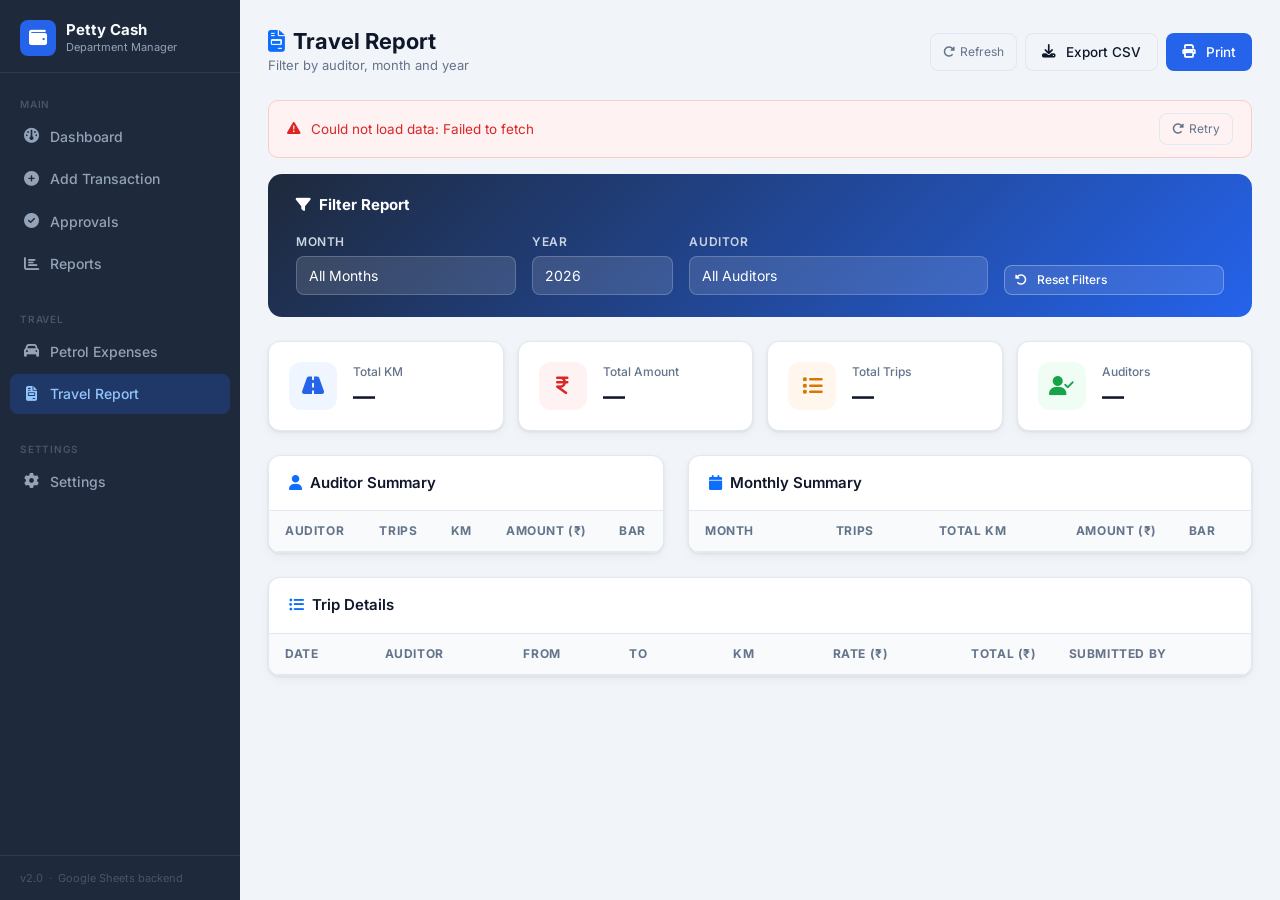
<file: travel-report.html>
<!DOCTYPE html>
<html lang="en">
<head>
  <meta charset="UTF-8" />
  <meta name="viewport" content="width=device-width, initial-scale=1.0" />
  <title>Travel Report — Petty Cash Manager</title>
  <link href="https://cdn.jsdelivr.net/npm/bootstrap@5.3.2/dist/css/bootstrap.min.css" rel="stylesheet" />
  <link href="https://cdnjs.cloudflare.com/ajax/libs/font-awesome/6.5.0/css/all.min.css" rel="stylesheet" />
  <link href="css/style.css" rel="stylesheet" />
  <style>
    .travel-table th { font-size:12px;font-weight:700;color:#64748b;text-transform:uppercase;letter-spacing:.05em;white-space:nowrap;background:#f8fafc; }
    .travel-table td { font-size:13.5px;vertical-align:middle; }
    tfoot td { font-weight:700;padding:10px 16px;font-size:13.5px;border-top:2px solid var(--border); }
    .km-badge { background:#eff6ff;color:#2563eb;padding:2px 8px;border-radius:20px;font-size:12px;font-weight:600; }
    .report-header-box {
      background: linear-gradient(135deg,#1e293b,#2563eb);
      border-radius:14px;padding:22px 28px;color:#fff;margin-bottom:24px;
    }
    .report-header-box h5 { font-size:15px;font-weight:700;margin:0 0 14px;color:#fff; }
    .report-header-box .form-label { color:#cbd5e1;font-size:12px;font-weight:600;text-transform:uppercase;letter-spacing:.05em; }
    .report-header-box .form-control,
    .report-header-box .form-select { background:rgba(255,255,255,.12);border:1px solid rgba(255,255,255,.2);color:#fff;border-radius:8px; }
    .report-header-box .form-control:focus,
    .report-header-box .form-select:focus { background:rgba(255,255,255,.18);border-color:rgba(255,255,255,.4);box-shadow:none;color:#fff; }
    .report-header-box .form-select option { background:#1e293b;color:#fff; }
    .report-header-box .form-control::placeholder { color:rgba(255,255,255,.5); }

    /* Print styles */
    @media print {
      .sidebar,.sidebar-toggle,.no-print { display:none!important; }
      .main-content { margin:0;padding:0; }
      .report-header-box { display:none!important; }
      .print-header { display:block!important; }
      .table-wrapper { box-shadow:none;border:1px solid #ddd; }
    }
    .print-header {
      display:none;
      text-align:center;
      margin-bottom:16px;
    }
    .print-header h3 { font-size:18px;font-weight:700;margin-bottom:4px; }
    .print-header p  { font-size:13px;color:#555;margin:0; }
  </style>
</head>
<body>

<!-- Page Loader -->
<div id="pageLoader">
  <div class="loader-spinner"></div>
  <div class="loader-text">Loading travel report…</div>
</div>

<!-- Config banner -->
<div id="configBanner">
  <div class="config-box">
    <div style="font-size:36px;margin-bottom:12px">⚙️</div>
    <h2>Not Connected</h2>
    <p>Please fill in your Apps Script URL in <code>config.js</code> and reload.</p>
    <a href="index.html" class="btn btn-primary mt-2">Back to Setup Guide</a>
  </div>
</div>

<button class="sidebar-toggle" onclick="App.toggleSidebar()"><i class="fas fa-bars"></i></button>
<div class="sidebar-overlay" id="sidebarOverlay" onclick="App.toggleSidebar()"></div>

<!-- Sidebar -->
<aside class="sidebar" id="sidebar">
  <div class="sidebar-brand d-flex align-items-center">
    <span class="brand-icon"><i class="fas fa-wallet"></i></span>
    <div><div class="brand-name">Petty Cash</div><div class="brand-sub" id="deptName">Department Manager</div></div>
  </div>
  <nav class="sidebar-nav">
    <div class="nav-section-label">Main</div>
    <a href="index.html"         class="nav-link"><span class="nav-icon"><i class="fas fa-gauge"></i></span> Dashboard</a>
    <a href="transactions.html"  class="nav-link"><span class="nav-icon"><i class="fas fa-plus-circle"></i></span> Add Transaction</a>
    <a href="approvals.html"     class="nav-link"><span class="nav-icon"><i class="fas fa-check-circle"></i></span> Approvals <span class="nav-badge d-none" id="pendingBadge">0</span></a>
    <a href="reports.html"       class="nav-link"><span class="nav-icon"><i class="fas fa-chart-bar"></i></span> Reports</a>
    <div class="nav-section-label mt-3">Travel</div>
    <a href="travel.html"        class="nav-link"><span class="nav-icon"><i class="fas fa-car"></i></span> Petrol Expenses</a>
    <a href="travel-report.html" class="nav-link"><span class="nav-icon"><i class="fas fa-file-invoice"></i></span> Travel Report</a>
    <div class="nav-section-label mt-3">Settings</div>
    <a href="index.html" class="nav-link"><span class="nav-icon"><i class="fas fa-gear"></i></span> Settings</a>
  </nav>
  <div class="sidebar-footer"><div class="version">v2.0 &nbsp;·&nbsp; Google Sheets backend</div></div>
</aside>

<!-- Main -->
<main class="main-content">

  <div class="page-header d-flex align-items-center justify-content-between flex-wrap gap-2 no-print">
    <div>
      <h1><i class="fas fa-file-invoice me-2 text-primary"></i>Travel Report</h1>
      <div class="subtitle">Filter by auditor, month and year</div>
    </div>
    <div class="d-flex gap-2">
      <button class="btn-refresh" onclick="doRefresh()"><i class="fas fa-rotate-right" id="refreshIcon"></i> Refresh</button>
      <button class="btn btn-outline" onclick="exportCSV()"><i class="fas fa-download me-1"></i>Export CSV</button>
      <button class="btn btn-primary" onclick="window.print()"><i class="fas fa-print me-1"></i>Print</button>
    </div>
  </div>

  <!-- Error banner -->
  <div id="errorBanner" style="display:none;background:#fef2f2;border:1px solid #fecaca;border-radius:10px;padding:12px 18px;margin-bottom:16px;align-items:center;gap:10px;font-size:13.5px;color:#dc2626">
    <i class="fas fa-triangle-exclamation"></i><span class="error-msg"></span>
    <button class="btn-refresh ms-auto" onclick="location.reload()"><i class="fas fa-rotate-right"></i> Retry</button>
  </div>

  <!-- Filters -->
  <div class="report-header-box no-print">
    <h5><i class="fas fa-filter me-2"></i>Filter Report</h5>
    <div class="row g-3 align-items-end">
      <div class="col-6 col-md-3">
        <label class="form-label">Month</label>
        <select class="form-select" id="fMonth" onchange="renderReport()">
          <option value="all">All Months</option>
          <option value="1">January</option><option value="2">February</option>
          <option value="3">March</option><option value="4">April</option>
          <option value="5">May</option><option value="6">June</option>
          <option value="7">July</option><option value="8">August</option>
          <option value="9">September</option><option value="10">October</option>
          <option value="11">November</option><option value="12">December</option>
        </select>
      </div>
      <div class="col-6 col-md-2">
        <label class="form-label">Year</label>
        <select class="form-select" id="fYear" onchange="renderReport()"></select>
      </div>
      <div class="col-md-4">
        <label class="form-label">Auditor</label>
        <select class="form-select" id="fAuditor" onchange="renderReport()">
          <option value="all">All Auditors</option>
        </select>
      </div>
      <div class="col-md-3" style="margin-top:auto">
        <button class="btn btn-outline btn-sm w-100" onclick="clearFilters()" style="border-color:rgba(255,255,255,.3);color:#fff;background:rgba(255,255,255,.1)">
          <i class="fas fa-rotate-left me-1"></i>Reset Filters
        </button>
      </div>
    </div>
  </div>

  <!-- Print header (only visible when printing) -->
  <div class="print-header" id="printHeader">
    <h3 id="printTitle">Travel Expense Report</h3>
    <p id="printSubtitle"></p>
  </div>

  <!-- Summary Cards -->
  <div class="report-summary mb-4">
    <div class="stat-card">
      <div class="stat-icon blue"><i class="fas fa-road"></i></div>
      <div><div class="stat-label">Total KM</div><div class="stat-value" id="rTotalKm">—</div></div>
    </div>
    <div class="stat-card">
      <div class="stat-icon red"><i class="fas fa-indian-rupee-sign"></i></div>
      <div><div class="stat-label">Total Amount</div><div class="stat-value" id="rTotalAmt">—</div></div>
    </div>
    <div class="stat-card">
      <div class="stat-icon orange"><i class="fas fa-list"></i></div>
      <div><div class="stat-label">Total Trips</div><div class="stat-value" id="rTotalTrips">—</div></div>
    </div>
    <div class="stat-card">
      <div class="stat-icon green"><i class="fas fa-user-check"></i></div>
      <div><div class="stat-label">Auditors</div><div class="stat-value" id="rAuditorCount">—</div></div>
    </div>
  </div>

  <!-- Auditor-wise Summary -->
  <div class="row g-4 mb-4">
    <div class="col-lg-5">
      <div class="table-wrapper">
        <div class="table-toolbar"><span class="table-title"><i class="fas fa-user me-2 text-primary"></i>Auditor Summary</span></div>
        <div id="auditorWrap">
          <table class="travel-table">
            <thead><tr><th>Auditor</th><th style="text-align:right">Trips</th><th style="text-align:right">KM</th><th style="text-align:right">Amount (₹)</th><th>Bar</th></tr></thead>
            <tbody id="auditorTbody"></tbody>
          </table>
        </div>
        <div id="auditorEmpty" class="empty-state d-none">
          <div class="empty-icon"><i class="fas fa-user-slash"></i></div><p>No data.</p>
        </div>
      </div>
    </div>

    <!-- Monthly Summary -->
    <div class="col-lg-7">
      <div class="table-wrapper">
        <div class="table-toolbar"><span class="table-title"><i class="fas fa-calendar me-2 text-primary"></i>Monthly Summary</span></div>
        <div id="monthlyWrap">
          <table class="travel-table">
            <thead><tr><th>Month</th><th style="text-align:right">Trips</th><th style="text-align:right">Total KM</th><th style="text-align:right">Amount (₹)</th><th>Bar</th></tr></thead>
            <tbody id="monthlyTbody"></tbody>
          </table>
        </div>
        <div id="monthlyEmpty" class="empty-state d-none">
          <div class="empty-icon"><i class="fas fa-calendar-xmark"></i></div><p>No data.</p>
        </div>
      </div>
    </div>
  </div>

  <!-- Detail Table -->
  <div class="table-wrapper">
    <div class="table-toolbar">
      <span class="table-title"><i class="fas fa-list-ul me-2 text-primary"></i>Trip Details</span>
      <span class="text-muted fs-sm" id="detailCount"></span>
    </div>
    <div id="detailWrap" style="overflow-x:auto">
      <table class="travel-table">
        <thead>
          <tr>
            <th>Date</th><th>Auditor</th><th>From</th><th>To</th>
            <th style="text-align:right">KM</th>
            <th style="text-align:right">Rate (₹)</th>
            <th style="text-align:right">Total (₹)</th>
            <th>Submitted By</th>
          </tr>
        </thead>
        <tbody id="detailTbody"></tbody>
        <tfoot id="detailTfoot"></tfoot>
      </table>
    </div>
    <div id="detailEmpty" class="empty-state d-none">
      <div class="empty-icon"><i class="fas fa-search"></i></div><p>No trips found for the selected filters.</p>
    </div>
  </div>

</main>

<!-- Toast -->
<div class="toast-container position-fixed bottom-0 end-0 p-3">
  <div id="appToast" class="toast">
    <div class="d-flex align-items-center gap-2 p-3">
      <i class="fas fa-check-circle"></i>
      <span id="toastMsg"></span>
      <button type="button" class="btn-close btn-close-white ms-auto" data-bs-dismiss="toast"></button>
    </div>
  </div>
</div>

<style>
  .cat-bar-bg { height:8px;border-radius:4px;background:#e2e8f0;overflow:hidden;min-width:60px; }
  .cat-bar-fill { height:100%;border-radius:4px;background:var(--accent);transition:width .4s; }
</style>

<script src="https://cdn.jsdelivr.net/npm/bootstrap@5.3.2/dist/js/bootstrap.bundle.min.js"></script>
<script>
var CONFIG = {
  APPS_SCRIPT_URL: 'https://script.google.com/macros/s/AKfycbwDQP6uVT0UJCiQkSoQRmRkBy9kewvJ7IhlyZNgNJs2qRX4WSHxXS4lLo6G3J5c_zFUcQ/exec',
  DEPARTMENT_NAME: 'My Department'
};
</script>
<script src="js/data.js"></script>
<script src="js/app.js"></script>
<script>
  App.setActiveNav();

  const MONTHS = ['','January','February','March','April','May','June',
                  'July','August','September','October','November','December'];

  // Populate year dropdown
  const yearSel = document.getElementById('fYear');
  const thisYear = new Date().getFullYear();
  yearSel.innerHTML = '<option value="all">All Years</option>';
  for (let y = thisYear + 1; y >= thisYear - 4; y--) {
    yearSel.innerHTML += `<option value="${y}" ${y === thisYear ? 'selected' : ''}>${y}</option>`;
  }

  // ── Bootstrap ─────────────────────────────────────────────
  (async () => {
    App.showLoader('Loading travel report…');
    try {
      await DataManager.init();
      App.hideLoader();
      if (DataManager._noConfig) { App.showConfigBanner(); return; }
      document.getElementById('deptName').textContent =
        DataManager.getData()?.fund?.departmentName || CONFIG.DEPARTMENT_NAME;
      App.updatePendingBadge();
      populateAuditors();
      renderReport();
    } catch (e) {
      App.hideLoader();
      App.showError('Could not load data: ' + e.message);
    }
  })();

  window.addEventListener('visibilitychange', () => {
    if (document.visibilityState === 'visible' && !DataManager._noConfig) doRefresh(true);
  });

  // ── Populate auditor dropdown ─────────────────────────────
  function populateAuditors() {
    const all      = DataManager.getData()?.travelExpenses || [];
    const auditors = [...new Set(all.map(t => t.auditor).filter(Boolean))].sort();
    const sel      = document.getElementById('fAuditor');
    sel.innerHTML  = '<option value="all">All Auditors</option>';
    auditors.forEach(a => { sel.innerHTML += `<option value="${a}">${a}</option>`; });
  }

  // ── Filters ───────────────────────────────────────────────
  function getFiltered() {
    const month   = document.getElementById('fMonth').value;
    const year    = document.getElementById('fYear').value;
    const auditor = document.getElementById('fAuditor').value;

    return (DataManager.getData()?.travelExpenses || []).filter(t => {
      if (month   !== 'all' && parseInt(t.month)  !== parseInt(month))   return false;
      if (year    !== 'all' && parseInt(t.year)   !== parseInt(year))    return false;
      if (auditor !== 'all' && t.auditor !== auditor)                    return false;
      return true;
    });
  }

  function clearFilters() {
    document.getElementById('fMonth').value   = 'all';
    document.getElementById('fYear').value    = 'all';
    document.getElementById('fAuditor').value = 'all';
    renderReport();
  }

  // ── Render ────────────────────────────────────────────────
  function renderReport() {
    const txs = getFiltered();

    const totalKm  = txs.reduce((s, t) => s + t.km, 0);
    const totalAmt = txs.reduce((s, t) => s + t.total, 0);
    const auditors = [...new Set(txs.map(t => t.auditor).filter(Boolean))];

    document.getElementById('rTotalKm').textContent    = totalKm.toFixed(1) + ' km';
    document.getElementById('rTotalAmt').textContent   = App.fmt(totalAmt);
    document.getElementById('rTotalTrips').textContent = txs.length;
    document.getElementById('rAuditorCount').textContent = auditors.length;

    // Update print header
    const month   = document.getElementById('fMonth').value;
    const year    = document.getElementById('fYear').value;
    const auditor = document.getElementById('fAuditor').value;
    const periodStr  = month !== 'all' ? `${MONTHS[parseInt(month)]} ${year !== 'all' ? year : ''}` : (year !== 'all' ? year : 'All Time');
    const auditorStr = auditor !== 'all' ? `Auditor: ${auditor}` : 'All Auditors';
    document.getElementById('printTitle').textContent    = 'Travel Expense Report';
    document.getElementById('printSubtitle').textContent = `${periodStr} | ${auditorStr} | Total: ₹${totalAmt.toFixed(2)}`;

    renderAuditorSummary(txs);
    renderMonthlySummary(txs);
    renderDetail(txs);
  }

  // ── Auditor Summary ───────────────────────────────────────
  function renderAuditorSummary(txs) {
    const map = {};
    txs.forEach(t => {
      const a = t.auditor || 'Unknown';
      if (!map[a]) map[a] = { trips: 0, km: 0, amt: 0 };
      map[a].trips++;
      map[a].km  += t.km;
      map[a].amt += t.total;
    });

    const rows  = Object.entries(map).sort((a, b) => b[1].amt - a[1].amt);
    const wrap  = document.getElementById('auditorWrap');
    const empty = document.getElementById('auditorEmpty');

    if (!rows.length) { wrap.style.display='none'; empty.classList.remove('d-none'); return; }
    wrap.style.display = ''; empty.classList.add('d-none');

    const maxAmt = rows[0][1].amt;
    document.getElementById('auditorTbody').innerHTML = rows.map(([name, d]) => {
      const barW = maxAmt > 0 ? ((d.amt / maxAmt) * 100).toFixed(1) : 0;
      return `<tr>
        <td style="font-weight:600">${name}</td>
        <td style="text-align:right">${d.trips}</td>
        <td style="text-align:right"><span class="km-badge">${d.km.toFixed(1)}</span></td>
        <td style="text-align:right;color:var(--danger);font-weight:600">${App.fmt(d.amt)}</td>
        <td style="min-width:70px"><div class="cat-bar-bg"><div class="cat-bar-fill" style="width:${barW}%"></div></div></td>
      </tr>`;
    }).join('');
  }

  // ── Monthly Summary ───────────────────────────────────────
  function renderMonthlySummary(txs) {
    const map = {};
    txs.forEach(t => {
      const key = `${t.year}-${String(t.month).padStart(2,'0')}`;
      if (!map[key]) map[key] = { label: `${MONTHS[parseInt(t.month)] || t.month} ${t.year}`, trips: 0, km: 0, amt: 0 };
      map[key].trips++;
      map[key].km  += t.km;
      map[key].amt += t.total;
    });

    const rows  = Object.entries(map).sort((a, b) => b[0].localeCompare(a[0]));
    const wrap  = document.getElementById('monthlyWrap');
    const empty = document.getElementById('monthlyEmpty');

    if (!rows.length) { wrap.style.display='none'; empty.classList.remove('d-none'); return; }
    wrap.style.display = ''; empty.classList.add('d-none');

    const maxAmt = Math.max(...rows.map(r => r[1].amt), 1);
    document.getElementById('monthlyTbody').innerHTML = rows.map(([key, d]) => {
      const barW = ((d.amt / maxAmt) * 100).toFixed(1);
      return `<tr>
        <td style="white-space:nowrap;font-size:13px">${d.label}</td>
        <td style="text-align:right">${d.trips}</td>
        <td style="text-align:right"><span class="km-badge">${d.km.toFixed(1)}</span></td>
        <td style="text-align:right;color:var(--danger);font-weight:600">${App.fmt(d.amt)}</td>
        <td style="min-width:70px"><div class="cat-bar-bg"><div class="cat-bar-fill" style="width:${barW}%;background:var(--danger)"></div></div></td>
      </tr>`;
    }).join('');
  }

  // ── Detail Table ──────────────────────────────────────────
  function renderDetail(txs) {
    const wrap  = document.getElementById('detailWrap');
    const empty = document.getElementById('detailEmpty');
    const tfoot = document.getElementById('detailTfoot');
    document.getElementById('detailCount').textContent = `${txs.length} trip${txs.length!==1?'s':''}`;

    if (!txs.length) { wrap.style.display='none'; empty.classList.remove('d-none'); tfoot.innerHTML=''; return; }
    wrap.style.display = ''; empty.classList.add('d-none');

    const totalKm  = txs.reduce((s, t) => s + t.km, 0);
    const totalAmt = txs.reduce((s, t) => s + t.total, 0);

    // Sort by date ascending, then by creation order (id is timestamp as fallback)
    const sorted = [...txs].sort((a, b) => {
      if (a.date !== b.date) return a.date > b.date ? 1 : -1;
      const aTime = a.createdAt ? new Date(a.createdAt).getTime() : parseInt(a.id);
      const bTime = b.createdAt ? new Date(b.createdAt).getTime() : parseInt(b.id);
      return aTime - bTime;
    });

    document.getElementById('detailTbody').innerHTML = sorted.map(t => `
      <tr>
        <td style="white-space:nowrap">${App.fmtDate(t.date)}</td>
        <td style="font-weight:600">${t.auditor || '—'}</td>
        <td>${t.from}</td>
        <td>${t.to}</td>
        <td style="text-align:right"><span class="km-badge">${parseFloat(t.km).toFixed(1)}</span></td>
        <td style="text-align:right;color:var(--muted)">₹${parseFloat(t.perKmRate).toFixed(2)}</td>
        <td style="text-align:right;font-weight:600;color:var(--danger)">₹${parseFloat(t.total).toFixed(2)}</td>
        <td class="text-muted fs-sm">${t.submittedBy || '—'}</td>
      </tr>`).join('');

    tfoot.innerHTML = `
      <tr>
        <td colspan="4" style="text-align:right;color:var(--muted)">Total</td>
        <td style="text-align:right"><span class="km-badge">${totalKm.toFixed(1)}</span></td>
        <td></td>
        <td style="text-align:right;color:var(--success)">₹${totalAmt.toFixed(2)}</td>
        <td></td>
      </tr>`;
  }

  // ── Export CSV ────────────────────────────────────────────
  function exportCSV() {
    const txs = getFiltered();
    if (!txs.length) { App.toast('No data to export.', 'warning'); return; }

    const headers = ['Date','Auditor','From','To','KM','Per KM Rate (₹)','Total (₹)','Month','Year','Submitted By'];
    const sorted = [...txs].sort((a, b) => {
      if (a.date !== b.date) return a.date > b.date ? 1 : -1;
      const aTime = a.createdAt ? new Date(a.createdAt).getTime() : parseInt(a.id);
      const bTime = b.createdAt ? new Date(b.createdAt).getTime() : parseInt(b.id);
      return aTime - bTime;
    });
    const rows = sorted.map(t => [
      t.date, t.auditor, `"${t.from}"`, `"${t.to}"`,
      t.km, t.perKmRate, t.total,
      MONTHS[parseInt(t.month)] || t.month, t.year,
      t.submittedBy || ''
    ]);
    const csv = [headers, ...rows].map(r => r.join(',')).join('\n');
    const month   = document.getElementById('fMonth').value;
    const year    = document.getElementById('fYear').value;
    const auditor = document.getElementById('fAuditor').value;
    const name = `travel-report-${month !== 'all' ? MONTHS[month] : 'all'}-${year !== 'all' ? year : 'all'}${auditor !== 'all' ? '-' + auditor : ''}.csv`;
    App.downloadFile(csv, name, 'text/csv;charset=utf-8;');
    App.toast(`Exported ${txs.length} trips.`);
  }

  // ── Refresh ───────────────────────────────────────────────
  async function doRefresh(silent = false) {
    const icon = document.getElementById('refreshIcon');
    icon.classList.add('fa-spin');
    try {
      await DataManager.refresh();
      App.updatePendingBadge();
      populateAuditors();
      renderReport();
      if (!silent) App.toast('Refreshed.', 'info');
    } catch (e) {
      App.toast('Refresh failed: ' + e.message, 'error');
    } finally {
      icon.classList.remove('fa-spin');
    }
  }
</script>
</body>
</html>
</file>
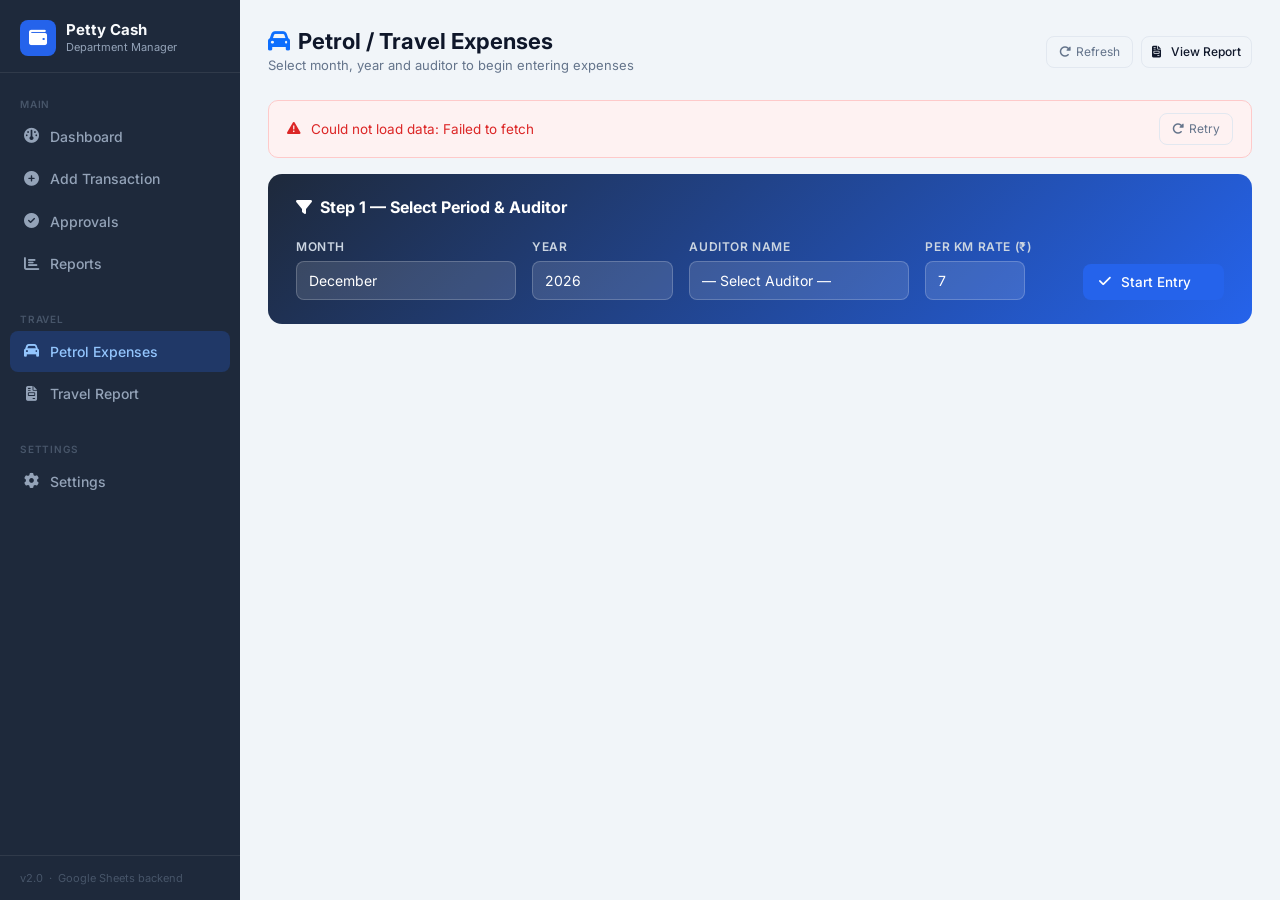
<file: travel.html>
<!DOCTYPE html>
<html lang="en">
<head>
  <meta charset="UTF-8" />
  <meta name="viewport" content="width=device-width, initial-scale=1.0" />
  <title>Petrol / Travel Expenses — Petty Cash Manager</title>
  <link href="https://cdn.jsdelivr.net/npm/bootstrap@5.3.2/dist/css/bootstrap.min.css" rel="stylesheet" />
  <link href="https://cdnjs.cloudflare.com/ajax/libs/font-awesome/6.5.0/css/all.min.css" rel="stylesheet" />
  <link href="css/style.css" rel="stylesheet" />
  <style>
    .filter-card {
      background: linear-gradient(135deg, #1e293b 0%, #2563eb 100%);
      border-radius: 14px;
      padding: 24px 28px;
      margin-bottom: 24px;
      color: #fff;
    }
    .filter-card h5 { font-size: 16px; font-weight: 700; margin-bottom: 16px; color: #fff; }
    .filter-card .form-label { color: #cbd5e1; font-size: 12px; font-weight: 600; text-transform: uppercase; letter-spacing: .05em; }
    .filter-card .form-control,
    .filter-card .form-select { background: rgba(255,255,255,.12); border: 1px solid rgba(255,255,255,.2); color: #fff; border-radius: 8px; }
    .filter-card .form-control::placeholder { color: rgba(255,255,255,.5); }
    .filter-card .form-control:focus,
    .filter-card .form-select:focus { background: rgba(255,255,255,.18); border-color: rgba(255,255,255,.5); box-shadow: none; color: #fff; }
    .filter-card .form-select option { background: #1e293b; color: #fff; }
    .entry-section { display: none; }
    .entry-section.visible { display: block; }
    .travel-table th { background: #f8fafc; font-size: 12px; font-weight: 700; color: #64748b; text-transform: uppercase; letter-spacing: .05em; white-space: nowrap; }
    .travel-table td { font-size: 13.5px; vertical-align: middle; }
    .total-row td { font-weight: 700; background: #f0fdf4; color: #16a34a; border-top: 2px solid #16a34a !important; }
    .km-badge { background: #eff6ff; color: #2563eb; padding: 2px 8px; border-radius: 20px; font-size: 12px; font-weight: 600; }
    .session-tag { background: #f1f5f9; border-radius: 8px; padding: 10px 16px; font-size: 13px; color: #475569; display: inline-flex; align-items: center; gap: 8px; margin-bottom: 16px; }
    .session-tag strong { color: #1e293b; }
    .rate-input { max-width: 100px; }
    /* Custom store autocomplete */
    .ac-wrap { position: relative; }
    .ac-dropdown {
      position: absolute; top: 100%; left: 0; right: 0; z-index: 9999;
      background: #fff; border: 1px solid #cbd5e1; border-radius: 8px;
      box-shadow: 0 8px 24px rgba(0,0,0,.12); max-height: 220px;
      overflow-y: auto; display: none; margin-top: 2px;
    }
    .ac-dropdown.open { display: block; }
    .ac-item {
      padding: 9px 14px; font-size: 13px; cursor: pointer; color: #1e293b;
      border-bottom: 1px solid #f1f5f9;
    }
    .ac-item:last-child { border-bottom: none; }
    .ac-item:hover, .ac-item.active { background: #eff6ff; color: #2563eb; }
    .ac-item mark { background: none; color: #2563eb; font-weight: 700; padding: 0; }
  </style>
</head>
<body>

<!-- Page Loader -->
<div id="pageLoader">
  <div class="loader-spinner"></div>
  <div class="loader-text">Loading…</div>
</div>

<!-- Config banner -->
<div id="configBanner">
  <div class="config-box">
    <div style="font-size:36px;margin-bottom:12px">⚙️</div>
    <h2>Not Connected</h2>
    <p>Please fill in your Apps Script URL in <code>config.js</code> and reload.</p>
    <a href="index.html" class="btn btn-primary mt-2">Back to Setup Guide</a>
  </div>
</div>

<button class="sidebar-toggle" onclick="App.toggleSidebar()"><i class="fas fa-bars"></i></button>
<div class="sidebar-overlay" id="sidebarOverlay" onclick="App.toggleSidebar()"></div>

<!-- Sidebar -->
<aside class="sidebar" id="sidebar">
  <div class="sidebar-brand d-flex align-items-center">
    <span class="brand-icon"><i class="fas fa-wallet"></i></span>
    <div><div class="brand-name">Petty Cash</div><div class="brand-sub" id="deptName">Department Manager</div></div>
  </div>
  <nav class="sidebar-nav">
    <div class="nav-section-label">Main</div>
    <a href="index.html"        class="nav-link"><span class="nav-icon"><i class="fas fa-gauge"></i></span> Dashboard</a>
    <a href="transactions.html" class="nav-link"><span class="nav-icon"><i class="fas fa-plus-circle"></i></span> Add Transaction</a>
    <a href="approvals.html"    class="nav-link"><span class="nav-icon"><i class="fas fa-check-circle"></i></span> Approvals <span class="nav-badge d-none" id="pendingBadge">0</span></a>
    <a href="reports.html"      class="nav-link"><span class="nav-icon"><i class="fas fa-chart-bar"></i></span> Reports</a>
    <div class="nav-section-label mt-3">Travel</div>
    <a href="travel.html"       class="nav-link"><span class="nav-icon"><i class="fas fa-car"></i></span> Petrol Expenses</a>
    <a href="travel-report.html" class="nav-link"><span class="nav-icon"><i class="fas fa-file-invoice"></i></span> Travel Report</a>
    <div class="nav-section-label mt-3">Settings</div>
    <a href="index.html" class="nav-link"><span class="nav-icon"><i class="fas fa-gear"></i></span> Settings</a>
  </nav>
  <div class="sidebar-footer"><div class="version">v2.0 &nbsp;·&nbsp; Google Sheets backend</div></div>
</aside>

<!-- Main -->
<main class="main-content">

  <div class="page-header d-flex align-items-center justify-content-between flex-wrap gap-2">
    <div>
      <h1><i class="fas fa-car me-2 text-primary"></i>Petrol / Travel Expenses</h1>
      <div class="subtitle">Select month, year and auditor to begin entering expenses</div>
    </div>
    <div class="d-flex gap-2">
      <button class="btn-refresh" onclick="doRefresh()"><i class="fas fa-rotate-right" id="refreshIcon"></i> Refresh</button>
      <button class="btn btn-outline btn-sm" id="exportBtn" onclick="exportExcel()" style="display:none"><i class="fas fa-file-excel me-1" style="color:#16a34a"></i>Export Excel</button>
      <a href="travel-report.html" class="btn btn-outline btn-sm"><i class="fas fa-file-invoice me-1"></i>View Report</a>
    </div>
  </div>

  <!-- Error banner -->
  <div id="errorBanner" style="display:none;background:#fef2f2;border:1px solid #fecaca;border-radius:10px;padding:12px 18px;margin-bottom:16px;align-items:center;gap:10px;font-size:13.5px;color:#dc2626">
    <i class="fas fa-triangle-exclamation"></i><span class="error-msg"></span>
    <button class="btn-refresh ms-auto" onclick="location.reload()"><i class="fas fa-rotate-right"></i> Retry</button>
  </div>

  <!-- ── Step 1: Filter Selection ── -->
  <div class="filter-card">
    <h5><i class="fas fa-filter me-2"></i>Step 1 — Select Period &amp; Auditor</h5>
    <div class="row g-3 align-items-end">
      <div class="col-6 col-md-3">
        <label class="form-label">Month</label>
        <select class="form-select" id="selMonth">
          <option value="">— Select —</option>
          <option value="1">January</option><option value="2">February</option>
          <option value="3">March</option><option value="4">April</option>
          <option value="5">May</option><option value="6">June</option>
          <option value="7">July</option><option value="8">August</option>
          <option value="9">September</option><option value="10">October</option>
          <option value="11">November</option><option value="12">December</option>
        </select>
      </div>
      <div class="col-6 col-md-2">
        <label class="form-label">Year</label>
        <select class="form-select" id="selYear"></select>
      </div>
      <div class="col-md-3">
        <label class="form-label">Auditor Name</label>
        <select class="form-select" id="selAuditor">
          <option value="">— Select Auditor —</option>
        </select>
      </div>
      <div class="col-md-2">
        <label class="form-label">Per KM Rate (₹)</label>
        <input type="number" class="form-control rate-input" id="selRate" placeholder="e.g. 7" min="0" step="0.1" value="7" />
      </div>
      <div class="col-md-2">
        <button class="btn btn-primary w-100" onclick="applySession()">
          <i class="fas fa-check me-1"></i>Start Entry
        </button>
      </div>
    </div>
  </div>

  <!-- ── Step 2: Entry Form (shown after session selection) ── -->
  <div class="entry-section" id="entrySection">

    <!-- Session tag -->
    <div class="session-tag">
      <i class="fas fa-calendar-check text-primary"></i>
      Period: <strong id="sessionLabel">—</strong> &nbsp;|&nbsp;
      <i class="fas fa-user text-primary"></i>
      Auditor: <strong id="sessionAuditor">—</strong> &nbsp;|&nbsp;
      <i class="fas fa-road text-primary"></i>
      Rate: <strong id="sessionRate">—</strong>/km
      <button class="btn btn-outline btn-sm ms-3" onclick="clearSession()"><i class="fas fa-pen me-1"></i>Change</button>
    </div>

    <!-- Bulk Upload Section -->
    <div class="card mb-4 p-4" style="background:linear-gradient(135deg,#f0fdf4,#dbeafe);border:1px solid #bbf7d0">
      <div class="d-flex align-items-center justify-content-between">
        <div>
          <h6 class="fw-semibold mb-1"><i class="fas fa-file-upload me-2 text-success"></i>Bulk Upload Entries</h6>
          <p class="text-muted mb-0" style="font-size:12px">Upload a CSV file with travel data based on attendance</p>
        </div>
        <div class="d-flex gap-2 align-items-center">
          <a href="javascript:downloadTemplate()" class="btn btn-outline btn-sm"><i class="fas fa-download me-1"></i>Template</a>
          <label class="btn btn-success btn-sm mb-0"><i class="fas fa-folder-open me-1"></i>Choose File
            <input type="file" id="bulkFile" accept=".csv,.xlsx" style="display:none" onchange="handleBulkUpload()" />
          </label>
        </div>
      </div>
      <div id="uploadProgress" style="display:none;margin-top:12px">
        <div class="progress">
          <div class="progress-bar bg-success" id="uploadBar" style="width:0%"></div>
        </div>
        <p class="text-muted mt-2 mb-0" id="uploadStatus" style="font-size:12px">Processing...</p>
      </div>
    </div>

    <div class="row g-4">

      <!-- Add Entry Form -->
      <div class="col-lg-4">
        <div class="card p-4">
          <h6 class="fw-semibold mb-3"><i class="fas fa-plus-circle me-2 text-primary"></i>Add Travel Entry</h6>

          <!-- Mode Toggle -->
          <div class="mb-3">
            <label class="form-label">Travel Mode</label>
            <div class="d-flex gap-2">
              <button type="button" class="type-btn active" id="btnKm" onclick="selectMode('km')" style="flex:1;justify-content:center">
                <i class="fas fa-car me-1"></i> Petrol / KM
              </button>
              <button type="button" class="type-btn" id="btnManual" onclick="selectMode('manual')" style="flex:1;justify-content:center">
                <i class="fas fa-bus me-1"></i> Metro / Bus
              </button>
            </div>
            <input type="hidden" id="txMode" value="km" />
          </div>

          <div class="mb-3">
            <label class="form-label">Date <span class="text-danger">*</span></label>
            <input type="date" class="form-control" id="txDate" />
          </div>
          <div class="mb-3">
            <label class="form-label">From <span class="text-danger">*</span></label>
            <div class="ac-wrap">
              <input type="text" class="form-control" id="txFrom" placeholder="Type store name…" maxlength="150" autocomplete="new-password" />
              <div class="ac-dropdown" id="acFrom"></div>
            </div>
          </div>
          <div class="mb-3">
            <label class="form-label">To <span class="text-danger">*</span></label>
            <div class="ac-wrap">
              <input type="text" class="form-control" id="txTo" placeholder="Type store name…" maxlength="150" autocomplete="new-password" />
              <div class="ac-dropdown" id="acTo"></div>
            </div>
          </div>

          <!-- KM fields (shown in Petrol mode) -->
          <div id="kmFields">
            <div class="mb-3">
              <label class="form-label">No. of KM <span class="text-danger">*</span> <span id="autoKmBadge" style="display:none;background:#eff6ff;color:#2563eb;font-size:11px;font-weight:600;padding:2px 7px;border-radius:12px;vertical-align:middle"><i class="fas fa-magic me-1"></i>Auto-calculated</span></label>
              <input type="number" class="form-control" id="txKm" placeholder="e.g. 8.3" min="0.1" step="0.1" oninput="calcTotal(); hideAutoKmBadge()" />
            </div>
            <div class="mb-3">
              <label class="form-label">Per KM Rate (₹)</label>
              <input type="number" class="form-control" id="txRate" min="0" step="0.1" oninput="calcTotal()" readonly style="background:#f8fafc" />
            </div>
            <div class="mb-3">
              <label class="form-label">Total Amount (₹)</label>
              <div class="input-group">
                <span class="input-group-text">₹</span>
                <input type="text" class="form-control fw-semibold" id="txTotal" readonly style="background:#f0fdf4;color:#16a34a;font-size:16px" />
              </div>
            </div>
          </div>

          <!-- Manual amount (shown in Metro/Bus mode) -->
          <div id="manualFields" style="display:none">
            <div class="mb-3">
              <label class="form-label">Amount (₹) <span class="text-danger">*</span></label>
              <div class="input-group">
                <span class="input-group-text">₹</span>
                <input type="number" class="form-control fw-semibold" id="txManualAmt" placeholder="e.g. 45" min="0.01" step="0.01" style="font-size:16px" />
              </div>
            </div>
          </div>

          <!-- Remark (always visible) -->
          <div class="mb-4">
            <label class="form-label">Remark <span class="text-muted">(optional)</span></label>
            <input type="text" class="form-control" id="txRemark" placeholder="e.g. Client visit, site inspection…" maxlength="150" />
          </div>

          <button class="btn btn-primary w-100" id="addBtn" onclick="addEntry()">
            <i class="fas fa-plus me-2"></i>Add Entry
          </button>
        </div>
      </div>

      <!-- Entries Table -->
      <div class="col-lg-8">
        <div class="table-wrapper">
          <div class="table-toolbar">
            <span class="table-title">
              <i class="fas fa-list me-2 text-primary"></i>
              Entries for <span id="tableLabel">—</span>
            </span>
            <span class="text-muted fs-sm" id="entryCount"></span>
          </div>
          <div id="travelTableWrap" style="overflow-x:auto">
            <table class="travel-table">
              <thead>
                <tr>
                  <th>Date</th>
                  <th>Mode</th>
                  <th>From</th>
                  <th>To</th>
                  <th style="text-align:right">KM</th>
                  <th style="text-align:right">Rate (₹)</th>
                  <th style="text-align:right">Total (₹)</th>
                  <th>Remark</th>
                  <th></th>
                </tr>
              </thead>
              <tbody id="travelTbody"></tbody>
              <tfoot id="travelTfoot"></tfoot>
            </table>
          </div>
          <div id="travelEmpty" class="empty-state">
            <div class="empty-icon"><i class="fas fa-car-side"></i></div>
            <p>No entries yet for this period. Add your first travel entry.</p>
          </div>
        </div>
      </div>

    </div>
  </div>

</main>

<!-- Toast -->
<div class="toast-container position-fixed bottom-0 end-0 p-3">
  <div id="appToast" class="toast">
    <div class="d-flex align-items-center gap-2 p-3">
      <i class="fas fa-check-circle"></i>
      <span id="toastMsg"></span>
      <button type="button" class="btn-close btn-close-white ms-auto" data-bs-dismiss="toast"></button>
    </div>
  </div>
</div>

<!-- Delete Confirm Modal -->
<div class="modal fade" id="deleteModal" tabindex="-1">
  <div class="modal-dialog modal-dialog-centered modal-sm">
    <div class="modal-content">
      <div class="modal-body p-4 text-center">
        <i class="fas fa-trash-alt fa-2x text-danger mb-3"></i>
        <p class="mb-0">Delete this travel entry?</p>
      </div>
      <div class="modal-footer justify-content-center">
        <button class="btn btn-outline btn-sm" data-bs-dismiss="modal">Cancel</button>
        <button class="btn btn-danger btn-sm" id="confirmDeleteBtn"><i class="fas fa-trash me-1"></i>Delete</button>
      </div>
    </div>
  </div>
</div>

<style>
  tfoot td { font-weight: 700; padding: 10px 16px; font-size: 13.5px; }
</style>

<script src="https://cdn.jsdelivr.net/npm/bootstrap@5.3.2/dist/js/bootstrap.bundle.min.js"></script>
<script>
var CONFIG = {
  APPS_SCRIPT_URL: 'https://script.google.com/macros/s/AKfycbwDQP6uVT0UJCiQkSoQRmRkBy9kewvJ7IhlyZNgNJs2qRX4WSHxXS4lLo6G3J5c_zFUcQ/exec',
  DEPARTMENT_NAME: 'My Department'
};
</script>
<script src="js/data.js"></script>
<script src="js/app.js"></script>
<script>
// ── Exact Store-to-Store Distances (from distance matrix) ────────────────────
const STORE_DISTANCES = {
  // BLR - MALLESWARAM
  'BLR - MALLESWARAM|||BLR - JAYNAGAR':11.177,'BLR - MALLESWARAM|||BLR - MANTRI MALL':0.448,'BLR - MALLESWARAM|||BLR - HSR LAYOUT':17.315,'BLR - MALLESWARAM|||BLR - KORMANGALA':13.164,'BLR - MALLESWARAM|||BLR - COMMERCIAL STREET':6.061,'BLR - MALLESWARAM|||BLR - BASAWESHWAR NAGAR':4.42,'BLR - MALLESWARAM|||BLR - INDIRANAGAR':10.702,'BLR - MALLESWARAM|||BLR - VEGA CITY MALL':14.004,'BLR - MALLESWARAM|||BLR - SAHAKARNAGAR':9.547,'BLR - MALLESWARAM|||BLR - BEL ROAD':4.888,'BLR - MALLESWARAM|||BLR - RMZ MALL':13.737,'BLR - MALLESWARAM|||BLR - GARUDA MALL':9.562,'BLR - MALLESWARAM|||BLR - FORUM SHANTINIKETAN MALL':25.891,'BLR - MALLESWARAM|||BLR - DVG ROAD':7.583,'BLR - MALLESWARAM|||BLR - RR NAGAR':15.168,'BLR - MALLESWARAM|||BLR - KATHRIGUPPE':13.334,'BLR - MALLESWARAM|||BLR - KAMMANAHALLI':13.666,'BLR - MALLESWARAM|||BLR - ORION MALL':3.02,'BLR - MALLESWARAM|||BLR - PHOENIX MALL WHITEFIELD':22.658,'BLR - MALLESWARAM|||BLR - FORUM SOUTH BANGALORE':14.943,'BLR - MALLESWARAM|||BLR - HENNUR ROAD':14.647,'BLR - MALLESWARAM|||BLR - ARS COMPLEX MALLESHWARAM':0.376,'BLR - MALLESWARAM|||BLRMOA - MALL OF ASIA':10.002,'BLR - MALLESWARAM|||BLR - ROYAL MEENAKSHI MALL':17.815,
  // BLR - JAYNAGAR
  'BLR - JAYNAGAR|||BLR - MALLESWARAM':9.453,'BLR - JAYNAGAR|||BLR - MANTRI MALL':8.97,'BLR - JAYNAGAR|||BLR - HSR LAYOUT':9.855,'BLR - JAYNAGAR|||BLR - KORMANGALA':6.864,'BLR - JAYNAGAR|||BLR - COMMERCIAL STREET':9.839,'BLR - JAYNAGAR|||BLR - BASAWESHWAR NAGAR':10.781,'BLR - JAYNAGAR|||BLR - INDIRANAGAR':11.159,'BLR - JAYNAGAR|||BLR - VEGA CITY MALL':4.502,'BLR - JAYNAGAR|||BLR - SAHAKARNAGAR':16.684,'BLR - JAYNAGAR|||BLR - BEL ROAD':13.744,'BLR - JAYNAGAR|||BLR - RMZ MALL':20.874,'BLR - JAYNAGAR|||BLR - GARUDA MALL':7.172,'BLR - JAYNAGAR|||BLR - FORUM SHANTINIKETAN MALL':21.392,'BLR - JAYNAGAR|||BLR - DVG ROAD':2.423,'BLR - JAYNAGAR|||BLR - RR NAGAR':11.235,'BLR - JAYNAGAR|||BLR - KATHRIGUPPE':5.081,'BLR - JAYNAGAR|||BLR - KAMMANAHALLI':19.617,'BLR - JAYNAGAR|||BLR - ORION MALL':11.559,'BLR - JAYNAGAR|||BLR - PHOENIX MALL WHITEFIELD':18.159,'BLR - JAYNAGAR|||BLR - FORUM SOUTH BANGALORE':6.809,'BLR - JAYNAGAR|||BLR - HENNUR ROAD':18.788,'BLR - JAYNAGAR|||BLR - ARS COMPLEX MALLESHWARAM':9.233,'BLR - JAYNAGAR|||BLRMOA - MALL OF ASIA':17.139,'BLR - JAYNAGAR|||BLR - ROYAL MEENAKSHI MALL':8.313,
  // BLR - MANTRI MALL
  'BLR - MANTRI MALL|||BLR - MALLESWARAM':0.465,'BLR - MANTRI MALL|||BLR - JAYNAGAR':10.799,'BLR - MANTRI MALL|||BLR - HSR LAYOUT':16.937,'BLR - MANTRI MALL|||BLR - KORMANGALA':12.786,'BLR - MANTRI MALL|||BLR - COMMERCIAL STREET':6.094,'BLR - MANTRI MALL|||BLR - BASAWESHWAR NAGAR':4.773,'BLR - MANTRI MALL|||BLR - INDIRANAGAR':10.735,'BLR - MANTRI MALL|||BLR - VEGA CITY MALL':13.626,'BLR - MANTRI MALL|||BLR - SAHAKARNAGAR':9.337,'BLR - MANTRI MALL|||BLR - BEL ROAD':4.677,'BLR - MANTRI MALL|||BLR - RMZ MALL':13.527,'BLR - MANTRI MALL|||BLR - GARUDA MALL':9.184,'BLR - MANTRI MALL|||BLR - FORUM SHANTINIKETAN MALL':25.681,'BLR - MANTRI MALL|||BLR - DVG ROAD':7.205,'BLR - MANTRI MALL|||BLR - RR NAGAR':15.521,'BLR - MANTRI MALL|||BLR - KATHRIGUPPE':13.687,'BLR - MANTRI MALL|||BLR - KAMMANAHALLI':13.456,'BLR - MANTRI MALL|||BLR - ORION MALL':3.874,'BLR - MANTRI MALL|||BLR - PHOENIX MALL WHITEFIELD':22.448,'BLR - MANTRI MALL|||BLR - FORUM SOUTH BANGALORE':14.565,'BLR - MANTRI MALL|||BLR - HENNUR ROAD':14.437,'BLR - MANTRI MALL|||BLR - ARS COMPLEX MALLESHWARAM':0.729,'BLR - MANTRI MALL|||BLRMOA - MALL OF ASIA':9.792,'BLR - MANTRI MALL|||BLR - ROYAL MEENAKSHI MALL':17.437,
  // BLR - HSR LAYOUT
  'BLR - HSR LAYOUT|||BLR - MALLESWARAM':16.865,'BLR - HSR LAYOUT|||BLR - JAYNAGAR':9.982,'BLR - HSR LAYOUT|||BLR - MANTRI MALL':16.382,'BLR - HSR LAYOUT|||BLR - KORMANGALA':5.039,'BLR - HSR LAYOUT|||BLR - COMMERCIAL STREET':15.551,'BLR - HSR LAYOUT|||BLR - BASAWESHWAR NAGAR':19.359,'BLR - HSR LAYOUT|||BLR - INDIRANAGAR':10.492,'BLR - HSR LAYOUT|||BLR - VEGA CITY MALL':7.828,'BLR - HSR LAYOUT|||BLR - SAHAKARNAGAR':30.308,'BLR - HSR LAYOUT|||BLR - BEL ROAD':19.892,'BLR - HSR LAYOUT|||BLR - RMZ MALL':34.497,'BLR - HSR LAYOUT|||BLR - GARUDA MALL':9.82,'BLR - HSR LAYOUT|||BLR - FORUM SHANTINIKETAN MALL':16.614,'BLR - HSR LAYOUT|||BLR - DVG ROAD':11.685,'BLR - HSR LAYOUT|||BLR - RR NAGAR':17.327,'BLR - HSR LAYOUT|||BLR - KATHRIGUPPE':12.88,'BLR - HSR LAYOUT|||BLR - KAMMANAHALLI':21.782,'BLR - HSR LAYOUT|||BLR - ORION MALL':19.716,'BLR - HSR LAYOUT|||BLR - PHOENIX MALL WHITEFIELD':20.178,'BLR - HSR LAYOUT|||BLR - FORUM SOUTH BANGALORE':13.369,'BLR - HSR LAYOUT|||BLR - HENNUR ROAD':25.136,'BLR - HSR LAYOUT|||BLR - ARS COMPLEX MALLESHWARAM':16.645,'BLR - HSR LAYOUT|||BLRMOA - MALL OF ASIA':30.763,'BLR - HSR LAYOUT|||BLR - ROYAL MEENAKSHI MALL':10.972,'BLR - HSR LAYOUT|||BLR - SARJAPUR':6.5,
  // BLR - KORMANGALA
  'BLR - KORMANGALA|||BLR - MALLESWARAM':12.962,'BLR - KORMANGALA|||BLR - JAYNAGAR':7.464,'BLR - KORMANGALA|||BLR - MANTRI MALL':12.479,'BLR - KORMANGALA|||BLR - HSR LAYOUT':5.885,'BLR - KORMANGALA|||BLR - COMMERCIAL STREET':10.564,'BLR - KORMANGALA|||BLR - BASAWESHWAR NAGAR':15.395,'BLR - KORMANGALA|||BLR - INDIRANAGAR':5.505,'BLR - KORMANGALA|||BLR - VEGA CITY MALL':7.992,'BLR - KORMANGALA|||BLR - SAHAKARNAGAR':20.719,'BLR - KORMANGALA|||BLR - BEL ROAD':17.779,'BLR - KORMANGALA|||BLR - RMZ MALL':24.909,'BLR - KORMANGALA|||BLR - GARUDA MALL':7.698,'BLR - KORMANGALA|||BLR - FORUM SHANTINIKETAN MALL':16.69,'BLR - KORMANGALA|||BLR - DVG ROAD':8.029,'BLR - KORMANGALA|||BLR - RR NAGAR':19.191,'BLR - KORMANGALA|||BLR - KATHRIGUPPE':11.44,'BLR - KORMANGALA|||BLR - KAMMANAHALLI':14.915,'BLR - KORMANGALA|||BLR - ORION MALL':17.603,'BLR - KORMANGALA|||BLR - PHOENIX MALL WHITEFIELD':13.457,'BLR - KORMANGALA|||BLR - FORUM SOUTH BANGALORE':13.691,'BLR - KORMANGALA|||BLR - HENNUR ROAD':18.269,'BLR - KORMANGALA|||BLR - ARS COMPLEX MALLESHWARAM':12.742,'BLR - KORMANGALA|||BLRMOA - MALL OF ASIA':21.174,'BLR - KORMANGALA|||BLR - ROYAL MEENAKSHI MALL':11.374,
  // BLR - COMMERCIAL STREET
  'BLR - COMMERCIAL STREET|||BLR - MALLESWARAM':6.411,'BLR - COMMERCIAL STREET|||BLR - JAYNAGAR':9.147,'BLR - COMMERCIAL STREET|||BLR - MANTRI MALL':5.928,'BLR - COMMERCIAL STREET|||BLR - HSR LAYOUT':15.374,'BLR - COMMERCIAL STREET|||BLR - KORMANGALA':7.845,'BLR - COMMERCIAL STREET|||BLR - BASAWESHWAR NAGAR':9.469,'BLR - COMMERCIAL STREET|||BLR - INDIRANAGAR':5.885,'BLR - COMMERCIAL STREET|||BLR - VEGA CITY MALL':11.974,'BLR - COMMERCIAL STREET|||BLR - SAHAKARNAGAR':11.848,'BLR - COMMERCIAL STREET|||BLR - BEL ROAD':8.925,'BLR - COMMERCIAL STREET|||BLR - RMZ MALL':16.037,'BLR - COMMERCIAL STREET|||BLR - GARUDA MALL':3.232,'BLR - COMMERCIAL STREET|||BLR - FORUM SHANTINIKETAN MALL':15.442,'BLR - COMMERCIAL STREET|||BLR - DVG ROAD':8.036,'BLR - COMMERCIAL STREET|||BLR - RR NAGAR':15.453,'BLR - COMMERCIAL STREET|||BLR - KATHRIGUPPE':11.868,'BLR - COMMERCIAL STREET|||BLR - KAMMANAHALLI':8.321,'BLR - COMMERCIAL STREET|||BLR - ORION MALL':9.377,'BLR - COMMERCIAL STREET|||BLR - PHOENIX MALL WHITEFIELD':12.209,'BLR - COMMERCIAL STREET|||BLR - FORUM SOUTH BANGALORE':14.765,'BLR - COMMERCIAL STREET|||BLR - HENNUR ROAD':10.313,'BLR - COMMERCIAL STREET|||BLR - ARS COMPLEX MALLESHWARAM':6.191,'BLR - COMMERCIAL STREET|||BLRMOA - MALL OF ASIA':12.303,'BLR - COMMERCIAL STREET|||BLR - ROYAL MEENAKSHI MALL':15.785,
  // BLR - BASAWESHWAR NAGAR
  'BLR - BASAWESHWAR NAGAR|||BLR - MALLESWARAM':4.376,'BLR - BASAWESHWAR NAGAR|||BLR - JAYNAGAR':11.494,'BLR - BASAWESHWAR NAGAR|||BLR - MANTRI MALL':4.453,'BLR - BASAWESHWAR NAGAR|||BLR - HSR LAYOUT':18.851,'BLR - BASAWESHWAR NAGAR|||BLR - KORMANGALA':14.7,'BLR - BASAWESHWAR NAGAR|||BLR - COMMERCIAL STREET':9.692,'BLR - BASAWESHWAR NAGAR|||BLR - INDIRANAGAR':14.281,'BLR - BASAWESHWAR NAGAR|||BLR - VEGA CITY MALL':15.54,'BLR - BASAWESHWAR NAGAR|||BLR - SAHAKARNAGAR':13.525,'BLR - BASAWESHWAR NAGAR|||BLR - BEL ROAD':8.214,'BLR - BASAWESHWAR NAGAR|||BLR - RMZ MALL':17.715,'BLR - BASAWESHWAR NAGAR|||BLR - GARUDA MALL':11.098,'BLR - BASAWESHWAR NAGAR|||BLR - FORUM SHANTINIKETAN MALL':29.869,'BLR - BASAWESHWAR NAGAR|||BLR - DVG ROAD':8.685,'BLR - BASAWESHWAR NAGAR|||BLR - RR NAGAR':13.358,'BLR - BASAWESHWAR NAGAR|||BLR - KATHRIGUPPE':12.513,'BLR - BASAWESHWAR NAGAR|||BLR - KAMMANAHALLI':17.644,'BLR - BASAWESHWAR NAGAR|||BLR - ORION MALL':3.367,'BLR - BASAWESHWAR NAGAR|||BLR - PHOENIX MALL WHITEFIELD':26.636,'BLR - BASAWESHWAR NAGAR|||BLR - FORUM SOUTH BANGALORE':18.709,'BLR - BASAWESHWAR NAGAR|||BLR - HENNUR ROAD':18.625,'BLR - BASAWESHWAR NAGAR|||BLR - ARS COMPLEX MALLESHWARAM':4.156,'BLR - BASAWESHWAR NAGAR|||BLRMOA - MALL OF ASIA':13.98,'BLR - BASAWESHWAR NAGAR|||BLR - ROYAL MEENAKSHI MALL':32.964,
  // BLR - INDIRANAGAR
  'BLR - INDIRANAGAR|||BLR - MALLESWARAM':11.733,'BLR - INDIRANAGAR|||BLR - JAYNAGAR':12.137,'BLR - INDIRANAGAR|||BLR - MANTRI MALL':10.346,'BLR - INDIRANAGAR|||BLR - HSR LAYOUT':9.847,'BLR - INDIRANAGAR|||BLR - KORMANGALA':5.394,'BLR - INDIRANAGAR|||BLR - COMMERCIAL STREET':5.812,'BLR - INDIRANAGAR|||BLR - BASAWESHWAR NAGAR':15.883,'BLR - INDIRANAGAR|||BLR - VEGA CITY MALL':11.37,'BLR - INDIRANAGAR|||BLR - SAHAKARNAGAR':18.754,'BLR - INDIRANAGAR|||BLR - BEL ROAD':12.776,'BLR - INDIRANAGAR|||BLR - RMZ MALL':22.943,'BLR - INDIRANAGAR|||BLR - GARUDA MALL':5.971,'BLR - INDIRANAGAR|||BLR - FORUM SHANTINIKETAN MALL':12.003,'BLR - INDIRANAGAR|||BLR - DVG ROAD':11.803,'BLR - INDIRANAGAR|||BLR - RR NAGAR':19.679,'BLR - INDIRANAGAR|||BLR - KATHRIGUPPE':15.214,'BLR - INDIRANAGAR|||BLR - KAMMANAHALLI':10.228,'BLR - INDIRANAGAR|||BLR - ORION MALL':13.511,'BLR - INDIRANAGAR|||BLR - PHOENIX MALL WHITEFIELD':8.77,'BLR - INDIRANAGAR|||BLR - FORUM SOUTH BANGALORE':17.733,'BLR - INDIRANAGAR|||BLR - HENNUR ROAD':13.582,'BLR - INDIRANAGAR|||BLR - ARS COMPLEX MALLESHWARAM':10.609,'BLR - INDIRANAGAR|||BLRMOA - MALL OF ASIA':19.209,'BLR - INDIRANAGAR|||BLR - ROYAL MEENAKSHI MALL':15.336,
  // BLR - VEGA CITY MALL
  'BLR - VEGA CITY MALL|||BLR - MALLESWARAM':13.438,'BLR - VEGA CITY MALL|||BLR - JAYNAGAR':4.772,'BLR - VEGA CITY MALL|||BLR - MANTRI MALL':12.955,'BLR - VEGA CITY MALL|||BLR - HSR LAYOUT':7.751,'BLR - VEGA CITY MALL|||BLR - KORMANGALA':6.493,'BLR - VEGA CITY MALL|||BLR - COMMERCIAL STREET':11.485,'BLR - VEGA CITY MALL|||BLR - BASAWESHWAR NAGAR':15.853,'BLR - VEGA CITY MALL|||BLR - INDIRANAGAR':11.947,'BLR - VEGA CITY MALL|||BLR - SAHAKARNAGAR':20.669,'BLR - VEGA CITY MALL|||BLR - BEL ROAD':17.729,'BLR - VEGA CITY MALL|||BLR - RMZ MALL':24.859,'BLR - VEGA CITY MALL|||BLR - GARUDA MALL':8.817,'BLR - VEGA CITY MALL|||BLR - FORUM SHANTINIKETAN MALL':22.636,'BLR - VEGA CITY MALL|||BLR - DVG ROAD':7.308,'BLR - VEGA CITY MALL|||BLR - RR NAGAR':11.291,'BLR - VEGA CITY MALL|||BLR - KATHRIGUPPE':6.836,'BLR - VEGA CITY MALL|||BLR - KAMMANAHALLI':27.804,'BLR - VEGA CITY MALL|||BLR - ORION MALL':17.553,'BLR - VEGA CITY MALL|||BLR - PHOENIX MALL WHITEFIELD':19.899,'BLR - VEGA CITY MALL|||BLR - FORUM SOUTH BANGALORE':5.974,'BLR - VEGA CITY MALL|||BLR - HENNUR ROAD':20.563,'BLR - VEGA CITY MALL|||BLR - ARS COMPLEX MALLESHWARAM':13.218,'BLR - VEGA CITY MALL|||BLRMOA - MALL OF ASIA':21.124,'BLR - VEGA CITY MALL|||BLR - ROYAL MEENAKSHI MALL':4.086,
  // BLR - SAHAKARNAGAR
  'BLR - SAHAKARNAGAR|||BLR - MALLESWARAM':10.636,'BLR - SAHAKARNAGAR|||BLR - JAYNAGAR':17.921,'BLR - SAHAKARNAGAR|||BLR - MANTRI MALL':10.972,'BLR - SAHAKARNAGAR|||BLR - HSR LAYOUT':30.148,'BLR - SAHAKARNAGAR|||BLR - KORMANGALA':19.908,'BLR - SAHAKARNAGAR|||BLR - COMMERCIAL STREET':12.098,'BLR - SAHAKARNAGAR|||BLR - BASAWESHWAR NAGAR':12.455,'BLR - SAHAKARNAGAR|||BLR - INDIRANAGAR':16.979,'BLR - SAHAKARNAGAR|||BLR - VEGA CITY MALL':20.748,'BLR - SAHAKARNAGAR|||BLR - BEL ROAD':5.8,'BLR - SAHAKARNAGAR|||BLR - RMZ MALL':4.946,'BLR - SAHAKARNAGAR|||BLR - GARUDA MALL':16.306,'BLR - SAHAKARNAGAR|||BLR - FORUM SHANTINIKETAN MALL':21.592,'BLR - SAHAKARNAGAR|||BLR - DVG ROAD':16.81,'BLR - SAHAKARNAGAR|||BLR - RR NAGAR':23.576,'BLR - SAHAKARNAGAR|||BLR - KATHRIGUPPE':22.731,'BLR - SAHAKARNAGAR|||BLR - KAMMANAHALLI':9.367,'BLR - SAHAKARNAGAR|||BLR - ORION MALL':9.287,'BLR - SAHAKARNAGAR|||BLR - PHOENIX MALL WHITEFIELD':18.359,'BLR - SAHAKARNAGAR|||BLR - FORUM SOUTH BANGALORE':28.927,'BLR - SAHAKARNAGAR|||BLR - HENNUR ROAD':10.348,'BLR - SAHAKARNAGAR|||BLR - ARS COMPLEX MALLESHWARAM':10.9,'BLR - SAHAKARNAGAR|||BLRMOA - MALL OF ASIA':1.831,'BLR - SAHAKARNAGAR|||BLR - ROYAL MEENAKSHI MALL':24.559,
  // BLR - BEL ROAD
  'BLR - BEL ROAD|||BLR - MALLESWARAM':4.76,'BLR - BEL ROAD|||BLR - JAYNAGAR':14.747,'BLR - BEL ROAD|||BLR - MANTRI MALL':5.096,'BLR - BEL ROAD|||BLR - HSR LAYOUT':20.885,'BLR - BEL ROAD|||BLR - KORMANGALA':16.734,'BLR - BEL ROAD|||BLR - COMMERCIAL STREET':8.897,'BLR - BEL ROAD|||BLR - BASAWESHWAR NAGAR':8.43,'BLR - BEL ROAD|||BLR - INDIRANAGAR':12.684,'BLR - BEL ROAD|||BLR - VEGA CITY MALL':17.574,'BLR - BEL ROAD|||BLR - SAHAKARNAGAR':6.212,'BLR - BEL ROAD|||BLR - RMZ MALL':12.054,'BLR - BEL ROAD|||BLR - GARUDA MALL':13.132,'BLR - BEL ROAD|||BLR - FORUM SHANTINIKETAN MALL':23.761,'BLR - BEL ROAD|||BLR - DVG ROAD':13.636,'BLR - BEL ROAD|||BLR - RR NAGAR':20.402,'BLR - BEL ROAD|||BLR - KATHRIGUPPE':19.557,'BLR - BEL ROAD|||BLR - KAMMANAHALLI':11.536,'BLR - BEL ROAD|||BLR - ORION MALL':5.262,'BLR - BEL ROAD|||BLR - PHOENIX MALL WHITEFIELD':20.528,'BLR - BEL ROAD|||BLR - FORUM SOUTH BANGALORE':25.753,'BLR - BEL ROAD|||BLR - HENNUR ROAD':12.517,'BLR - BEL ROAD|||BLR - ARS COMPLEX MALLESHWARAM':5.024,'BLR - BEL ROAD|||BLRMOA - MALL OF ASIA':8.32,'BLR - BEL ROAD|||BLR - ROYAL MEENAKSHI MALL':21.385,
  // BLR - RMZ MALL
  'BLR - RMZ MALL|||BLR - MALLESWARAM':13.304,'BLR - RMZ MALL|||BLR - JAYNAGAR':20.793,'BLR - RMZ MALL|||BLR - MANTRI MALL':13.64,'BLR - RMZ MALL|||BLR - HSR LAYOUT':33.02,'BLR - RMZ MALL|||BLR - KORMANGALA':22.78,'BLR - RMZ MALL|||BLR - COMMERCIAL STREET':14.97,'BLR - RMZ MALL|||BLR - BASAWESHWAR NAGAR':16.974,'BLR - RMZ MALL|||BLR - INDIRANAGAR':19.851,'BLR - RMZ MALL|||BLR - VEGA CITY MALL':23.62,'BLR - RMZ MALL|||BLR - SAHAKARNAGAR':5.526,'BLR - RMZ MALL|||BLR - BEL ROAD':10.518,'BLR - RMZ MALL|||BLR - GARUDA MALL':19.178,'BLR - RMZ MALL|||BLR - FORUM SHANTINIKETAN MALL':24.464,'BLR - RMZ MALL|||BLR - DVG ROAD':19.682,'BLR - RMZ MALL|||BLR - RR NAGAR':28.295,'BLR - RMZ MALL|||BLR - KATHRIGUPPE':27.45,'BLR - RMZ MALL|||BLR - KAMMANAHALLI':12.239,'BLR - RMZ MALL|||BLR - ORION MALL':13.806,'BLR - RMZ MALL|||BLR - PHOENIX MALL WHITEFIELD':21.231,'BLR - RMZ MALL|||BLR - FORUM SOUTH BANGALORE':26.411,'BLR - RMZ MALL|||BLR - HENNUR ROAD':10.154,'BLR - RMZ MALL|||BLR - ARS COMPLEX MALLESHWARAM':13.568,'BLR - RMZ MALL|||BLRMOA - MALL OF ASIA':3.765,'BLR - RMZ MALL|||BLR - ROYAL MEENAKSHI MALL':27.431,
  // BLR - GARUDA MALL
  'BLR - GARUDA MALL|||BLR - MALLESWARAM':7.462,'BLR - GARUDA MALL|||BLR - JAYNAGAR':7.148,'BLR - GARUDA MALL|||BLR - MANTRI MALL':6.979,'BLR - GARUDA MALL|||BLR - HSR LAYOUT':9.756,'BLR - GARUDA MALL|||BLR - KORMANGALA':5.07,'BLR - GARUDA MALL|||BLR - COMMERCIAL STREET':6.668,'BLR - GARUDA MALL|||BLR - BASAWESHWAR NAGAR':10.52,'BLR - GARUDA MALL|||BLR - INDIRANAGAR':4.444,'BLR - GARUDA MALL|||BLR - VEGA CITY MALL':8.276,'BLR - GARUDA MALL|||BLR - SAHAKARNAGAR':13.544,'BLR - GARUDA MALL|||BLR - BEL ROAD':10.604,'BLR - GARUDA MALL|||BLR - RMZ MALL':17.734,'BLR - GARUDA MALL|||BLR - FORUM SHANTINIKETAN MALL':14.677,'BLR - GARUDA MALL|||BLR - DVG ROAD':6.814,'BLR - GARUDA MALL|||BLR - RR NAGAR':14.69,'BLR - GARUDA MALL|||BLR - KATHRIGUPPE':10.225,'BLR - GARUDA MALL|||BLR - KAMMANAHALLI':12.902,'BLR - GARUDA MALL|||BLR - ORION MALL':10.428,'BLR - GARUDA MALL|||BLR - PHOENIX MALL WHITEFIELD':11.444,'BLR - GARUDA MALL|||BLR - FORUM SOUTH BANGALORE':13.975,'BLR - GARUDA MALL|||BLR - HENNUR ROAD':13.969,'BLR - GARUDA MALL|||BLR - ARS COMPLEX MALLESHWARAM':7.242,'BLR - GARUDA MALL|||BLRMOA - MALL OF ASIA':13.999,'BLR - GARUDA MALL|||BLR - ROYAL MEENAKSHI MALL':12.087,
  // BLR - FORUM SHANTINIKETAN MALL
  'BLR - FORUM SHANTINIKETAN MALL|||BLR - MALLESWARAM':27.016,'BLR - FORUM SHANTINIKETAN MALL|||BLR - JAYNAGAR':24.189,'BLR - FORUM SHANTINIKETAN MALL|||BLR - MANTRI MALL':27.352,'BLR - FORUM SHANTINIKETAN MALL|||BLR - HSR LAYOUT':15.932,'BLR - FORUM SHANTINIKETAN MALL|||BLR - KORMANGALA':17.841,'BLR - FORUM SHANTINIKETAN MALL|||BLR - COMMERCIAL STREET':15.711,'BLR - FORUM SHANTINIKETAN MALL|||BLR - BASAWESHWAR NAGAR':30.686,'BLR - FORUM SHANTINIKETAN MALL|||BLR - INDIRANAGAR':12.164,'BLR - FORUM SHANTINIKETAN MALL|||BLR - VEGA CITY MALL':22.035,'BLR - FORUM SHANTINIKETAN MALL|||BLR - SAHAKARNAGAR':22.478,'BLR - FORUM SHANTINIKETAN MALL|||BLR - BEL ROAD':24.055,'BLR - FORUM SHANTINIKETAN MALL|||BLR - RMZ MALL':26.667,'BLR - FORUM SHANTINIKETAN MALL|||BLR - GARUDA MALL':15.435,'BLR - FORUM SHANTINIKETAN MALL|||BLR - DVG ROAD':21.284,'BLR - FORUM SHANTINIKETAN MALL|||BLR - RR NAGAR':29.16,'BLR - FORUM SHANTINIKETAN MALL|||BLR - KATHRIGUPPE':27.087,'BLR - FORUM SHANTINIKETAN MALL|||BLR - KAMMANAHALLI':13.952,'BLR - FORUM SHANTINIKETAN MALL|||BLR - ORION MALL':27.518,'BLR - FORUM SHANTINIKETAN MALL|||BLR - PHOENIX MALL WHITEFIELD':9.024,'BLR - FORUM SHANTINIKETAN MALL|||BLR - FORUM SOUTH BANGALORE':27.576,'BLR - FORUM SHANTINIKETAN MALL|||BLR - HENNUR ROAD':17.306,'BLR - FORUM SHANTINIKETAN MALL|||BLR - ARS COMPLEX MALLESHWARAM':27.28,'BLR - FORUM SHANTINIKETAN MALL|||BLRMOA - MALL OF ASIA':22.933,'BLR - FORUM SHANTINIKETAN MALL|||BLR - ROYAL MEENAKSHI MALL':25.179,
  // BLR - DVG ROAD
  'BLR - DVG ROAD|||BLR - MALLESWARAM':7.802,'BLR - DVG ROAD|||BLR - JAYNAGAR':2.927,'BLR - DVG ROAD|||BLR - MANTRI MALL':7.319,'BLR - DVG ROAD|||BLR - HSR LAYOUT':12.534,'BLR - DVG ROAD|||BLR - KORMANGALA':8.964,'BLR - DVG ROAD|||BLR - COMMERCIAL STREET':7.928,'BLR - DVG ROAD|||BLR - BASAWESHWAR NAGAR':8.886,'BLR - DVG ROAD|||BLR - INDIRANAGAR':10.665,'BLR - DVG ROAD|||BLR - VEGA CITY MALL':7.177,'BLR - DVG ROAD|||BLR - SAHAKARNAGAR':15.635,'BLR - DVG ROAD|||BLR - BEL ROAD':12.695,'BLR - DVG ROAD|||BLR - RMZ MALL':19.825,'BLR - DVG ROAD|||BLR - GARUDA MALL':6.678,'BLR - DVG ROAD|||BLR - FORUM SHANTINIKETAN MALL':20.898,'BLR - DVG ROAD|||BLR - RR NAGAR':8.006,'BLR - DVG ROAD|||BLR - KATHRIGUPPE':3.652,'BLR - DVG ROAD|||BLR - KAMMANAHALLI':15.383,'BLR - DVG ROAD|||BLR - ORION MALL':9.664,'BLR - DVG ROAD|||BLR - PHOENIX MALL WHITEFIELD':17.665,'BLR - DVG ROAD|||BLR - FORUM SOUTH BANGALORE':7.449,'BLR - DVG ROAD|||BLR - HENNUR ROAD':17.739,'BLR - DVG ROAD|||BLR - ARS COMPLEX MALLESHWARAM':7.582,'BLR - DVG ROAD|||BLRMOA - MALL OF ASIA':16.09,'BLR - DVG ROAD|||BLR - ROYAL MEENAKSHI MALL':10.988,
  // BLR - RR NAGAR
  'BLR - RR NAGAR|||BLR - MALLESWARAM':14.503,'BLR - RR NAGAR|||BLR - JAYNAGAR':10.529,'BLR - RR NAGAR|||BLR - MANTRI MALL':13.747,'BLR - RR NAGAR|||BLR - HSR LAYOUT':17.398,'BLR - RR NAGAR|||BLR - KORMANGALA':15.687,'BLR - RR NAGAR|||BLR - COMMERCIAL STREET':16.252,'BLR - RR NAGAR|||BLR - BASAWESHWAR NAGAR':10.817,'BLR - RR NAGAR|||BLR - INDIRANAGAR':18.597,'BLR - RR NAGAR|||BLR - VEGA CITY MALL':11.862,'BLR - RR NAGAR|||BLR - SAHAKARNAGAR':23.402,'BLR - RR NAGAR|||BLR - BEL ROAD':19.005,'BLR - RR NAGAR|||BLR - RMZ MALL':29.243,'BLR - RR NAGAR|||BLR - GARUDA MALL':15.322,'BLR - RR NAGAR|||BLR - FORUM SHANTINIKETAN MALL':28.829,'BLR - RR NAGAR|||BLR - DVG ROAD':8.099,'BLR - RR NAGAR|||BLR - KATHRIGUPPE':6.089,'BLR - RR NAGAR|||BLR - KAMMANAHALLI':28.725,'BLR - RR NAGAR|||BLR - ORION MALL':14.158,'BLR - RR NAGAR|||BLR - PHOENIX MALL WHITEFIELD':25.596,'BLR - RR NAGAR|||BLR - FORUM SOUTH BANGALORE':8.272,'BLR - RR NAGAR|||BLR - HENNUR ROAD':29.706,'BLR - RR NAGAR|||BLR - ARS COMPLEX MALLESHWARAM':14.283,'BLR - RR NAGAR|||BLRMOA - MALL OF ASIA':25.509,'BLR - RR NAGAR|||BLR - ROYAL MEENAKSHI MALL':13.653,
  // BLR - KATHRIGUPPE
  'BLR - KATHRIGUPPE|||BLR - MALLESWARAM':11.082,'BLR - KATHRIGUPPE|||BLR - JAYNAGAR':4.397,'BLR - KATHRIGUPPE|||BLR - MANTRI MALL':10.599,'BLR - KATHRIGUPPE|||BLR - HSR LAYOUT':13.218,'BLR - KATHRIGUPPE|||BLR - KORMANGALA':11.424,'BLR - KATHRIGUPPE|||BLR - COMMERCIAL STREET':11.339,'BLR - KATHRIGUPPE|||BLR - BASAWESHWAR NAGAR':9.413,'BLR - KATHRIGUPPE|||BLR - INDIRANAGAR':14.442,'BLR - KATHRIGUPPE|||BLR - VEGA CITY MALL':7.681,'BLR - KATHRIGUPPE|||BLR - SAHAKARNAGAR':19.046,'BLR - KATHRIGUPPE|||BLR - BEL ROAD':17.601,'BLR - KATHRIGUPPE|||BLR - RMZ MALL':23.236,'BLR - KATHRIGUPPE|||BLR - GARUDA MALL':10.455,'BLR - KATHRIGUPPE|||BLR - FORUM SHANTINIKETAN MALL':24.675,'BLR - KATHRIGUPPE|||BLR - DVG ROAD':3.449,'BLR - KATHRIGUPPE|||BLR - RR NAGAR':5.177,'BLR - KATHRIGUPPE|||BLR - KAMMANAHALLI':18.794,'BLR - KATHRIGUPPE|||BLR - ORION MALL':12.754,'BLR - KATHRIGUPPE|||BLR - PHOENIX MALL WHITEFIELD':21.442,'BLR - KATHRIGUPPE|||BLR - FORUM SOUTH BANGALORE':6.779,'BLR - KATHRIGUPPE|||BLR - HENNUR ROAD':29.196,'BLR - KATHRIGUPPE|||BLR - ARS COMPLEX MALLESHWARAM':10.862,'BLR - KATHRIGUPPE|||BLRMOA - MALL OF ASIA':19.501,'BLR - KATHRIGUPPE|||BLR - ROYAL MEENAKSHI MALL':10.871,
  // BLR - KAMMANAHALLI
  'BLR - KAMMANAHALLI|||BLR - MALLESWARAM':14.006,'BLR - KAMMANAHALLI|||BLR - JAYNAGAR':15.784,'BLR - KAMMANAHALLI|||BLR - MANTRI MALL':14.342,'BLR - KAMMANAHALLI|||BLR - HSR LAYOUT':21.455,'BLR - KAMMANAHALLI|||BLR - KORMANGALA':13.545,'BLR - KAMMANAHALLI|||BLR - COMMERCIAL STREET':7.631,'BLR - KAMMANAHALLI|||BLR - BASAWESHWAR NAGAR':17.676,'BLR - KAMMANAHALLI|||BLR - INDIRANAGAR':8.152,'BLR - KAMMANAHALLI|||BLR - VEGA CITY MALL':18.589,'BLR - KAMMANAHALLI|||BLR - SAHAKARNAGAR':9.468,'BLR - KAMMANAHALLI|||BLR - BEL ROAD':11.045,'BLR - KAMMANAHALLI|||BLR - RMZ MALL':13.657,'BLR - KAMMANAHALLI|||BLR - GARUDA MALL':11.176,'BLR - KAMMANAHALLI|||BLR - FORUM SHANTINIKETAN MALL':12.899,'BLR - KAMMANAHALLI|||BLR - DVG ROAD':14.673,'BLR - KAMMANAHALLI|||BLR - RR NAGAR':28.822,'BLR - KAMMANAHALLI|||BLR - KATHRIGUPPE':27.977,'BLR - KAMMANAHALLI|||BLR - ORION MALL':14.508,'BLR - KAMMANAHALLI|||BLR - PHOENIX MALL WHITEFIELD':9.666,'BLR - KAMMANAHALLI|||BLR - FORUM SOUTH BANGALORE':21.402,'BLR - KAMMANAHALLI|||BLR - HENNUR ROAD':4.265,'BLR - KAMMANAHALLI|||BLR - ARS COMPLEX MALLESHWARAM':14.27,'BLR - KAMMANAHALLI|||BLRMOA - MALL OF ASIA':9.923,'BLR - KAMMANAHALLI|||BLR - ROYAL MEENAKSHI MALL':30.702,
  // BLR - ORION MALL
  'BLR - ORION MALL|||BLR - MALLESWARAM':2.437,'BLR - ORION MALL|||BLR - JAYNAGAR':11.635,'BLR - ORION MALL|||BLR - MANTRI MALL':2.929,'BLR - ORION MALL|||BLR - HSR LAYOUT':18.992,'BLR - ORION MALL|||BLR - KORMANGALA':14.841,'BLR - ORION MALL|||BLR - COMMERCIAL STREET':8.442,'BLR - ORION MALL|||BLR - BASAWESHWAR NAGAR':3.244,'BLR - ORION MALL|||BLR - INDIRANAGAR':13.083,'BLR - ORION MALL|||BLR - VEGA CITY MALL':15.681,'BLR - ORION MALL|||BLR - SAHAKARNAGAR':10.689,'BLR - ORION MALL|||BLR - BEL ROAD':6.111,'BLR - ORION MALL|||BLR - RMZ MALL':14.879,'BLR - ORION MALL|||BLR - GARUDA MALL':11.239,'BLR - ORION MALL|||BLR - FORUM SHANTINIKETAN MALL':27.033,'BLR - ORION MALL|||BLR - DVG ROAD':8.826,'BLR - ORION MALL|||BLR - RR NAGAR':14.381,'BLR - ORION MALL|||BLR - KATHRIGUPPE':12.547,'BLR - ORION MALL|||BLR - KAMMANAHALLI':14.808,'BLR - ORION MALL|||BLR - PHOENIX MALL WHITEFIELD':23.8,'BLR - ORION MALL|||BLR - FORUM SOUTH BANGALORE':18.743,'BLR - ORION MALL|||BLR - HENNUR ROAD':15.789,'BLR - ORION MALL|||BLR - ARS COMPLEX MALLESHWARAM':2.705,'BLR - ORION MALL|||BLRMOA - MALL OF ASIA':11.144,'BLR - ORION MALL|||BLR - ROYAL MEENAKSHI MALL':19.492,
  // BLR - PHOENIX MALL WHITEFIELD
  'BLR - PHOENIX MALL WHITEFIELD|||BLR - MALLESWARAM':23.077,'BLR - PHOENIX MALL WHITEFIELD|||BLR - JAYNAGAR':17.679,'BLR - PHOENIX MALL WHITEFIELD|||BLR - MANTRI MALL':23.413,'BLR - PHOENIX MALL WHITEFIELD|||BLR - HSR LAYOUT':17.609,'BLR - PHOENIX MALL WHITEFIELD|||BLR - KORMANGALA':13.902,'BLR - PHOENIX MALL WHITEFIELD|||BLR - COMMERCIAL STREET':11.772,'BLR - PHOENIX MALL WHITEFIELD|||BLR - BASAWESHWAR NAGAR':26.747,'BLR - PHOENIX MALL WHITEFIELD|||BLR - INDIRANAGAR':8.225,'BLR - PHOENIX MALL WHITEFIELD|||BLR - VEGA CITY MALL':23.712,'BLR - PHOENIX MALL WHITEFIELD|||BLR - SAHAKARNAGAR':18.539,'BLR - PHOENIX MALL WHITEFIELD|||BLR - BEL ROAD':20.116,'BLR - PHOENIX MALL WHITEFIELD|||BLR - RMZ MALL':22.728,'BLR - PHOENIX MALL WHITEFIELD|||BLR - GARUDA MALL':11.496,'BLR - PHOENIX MALL WHITEFIELD|||BLR - FORUM SHANTINIKETAN MALL':8.368,'BLR - PHOENIX MALL WHITEFIELD|||BLR - DVG ROAD':17.345,'BLR - PHOENIX MALL WHITEFIELD|||BLR - RR NAGAR':25.221,'BLR - PHOENIX MALL WHITEFIELD|||BLR - KATHRIGUPPE':20.756,'BLR - PHOENIX MALL WHITEFIELD|||BLR - KAMMANAHALLI':10.013,'BLR - PHOENIX MALL WHITEFIELD|||BLR - ORION MALL':23.579,'BLR - PHOENIX MALL WHITEFIELD|||BLR - FORUM SOUTH BANGALORE':29.253,'BLR - PHOENIX MALL WHITEFIELD|||BLR - HENNUR ROAD':13.367,'BLR - PHOENIX MALL WHITEFIELD|||BLR - ARS COMPLEX MALLESHWARAM':23.341,'BLR - PHOENIX MALL WHITEFIELD|||BLRMOA - MALL OF ASIA':18.994,'BLR - PHOENIX MALL WHITEFIELD|||BLR - ROYAL MEENAKSHI MALL':26.856,
  // BLR - FORUM SOUTH BANGALORE
  'BLR - FORUM SOUTH BANGALORE|||BLR - MALLESWARAM':14.888,'BLR - FORUM SOUTH BANGALORE|||BLR - JAYNAGAR':6.643,'BLR - FORUM SOUTH BANGALORE|||BLR - MANTRI MALL':14.405,'BLR - FORUM SOUTH BANGALORE|||BLR - HSR LAYOUT':13.311,'BLR - FORUM SOUTH BANGALORE|||BLR - KORMANGALA':11.601,'BLR - FORUM SOUTH BANGALORE|||BLR - COMMERCIAL STREET':14.962,'BLR - FORUM SOUTH BANGALORE|||BLR - BASAWESHWAR NAGAR':15.495,'BLR - FORUM SOUTH BANGALORE|||BLR - INDIRANAGAR':17.055,'BLR - FORUM SOUTH BANGALORE|||BLR - VEGA CITY MALL':6.576,'BLR - FORUM SOUTH BANGALORE|||BLR - SAHAKARNAGAR':22.669,'BLR - FORUM SOUTH BANGALORE|||BLR - BEL ROAD':19.729,'BLR - FORUM SOUTH BANGALORE|||BLR - RMZ MALL':26.859,'BLR - FORUM SOUTH BANGALORE|||BLR - GARUDA MALL':13.945,'BLR - FORUM SOUTH BANGALORE|||BLR - FORUM SHANTINIKETAN MALL':28.195,'BLR - FORUM SOUTH BANGALORE|||BLR - DVG ROAD':7.471,'BLR - FORUM SOUTH BANGALORE|||BLR - RR NAGAR':8.761,'BLR - FORUM SOUTH BANGALORE|||BLR - KATHRIGUPPE':6.478,'BLR - FORUM SOUTH BANGALORE|||BLR - KAMMANAHALLI':22.417,'BLR - FORUM SOUTH BANGALORE|||BLR - ORION MALL':18.836,'BLR - FORUM SOUTH BANGALORE|||BLR - PHOENIX MALL WHITEFIELD':24.932,'BLR - FORUM SOUTH BANGALORE|||BLR - HENNUR ROAD':24.773,'BLR - FORUM SOUTH BANGALORE|||BLR - ARS COMPLEX MALLESHWARAM':14.668,'BLR - FORUM SOUTH BANGALORE|||BLRMOA - MALL OF ASIA':23.124,'BLR - FORUM SOUTH BANGALORE|||BLR - ROYAL MEENAKSHI MALL':6.76,'BLR - FORUM SOUTH BANGALORE|||BLR - SARJAPUR':17,'BLR - FORUM SOUTH BANGALORE|||BLR - 4TH BLOCK JAYANAGAR':6.8,
  // BLR - HENNUR ROAD
  'BLR - HENNUR ROAD|||BLR - MALLESWARAM':16.393,'BLR - HENNUR ROAD|||BLR - JAYNAGAR':18.192,'BLR - HENNUR ROAD|||BLR - MANTRI MALL':16.729,'BLR - HENNUR ROAD|||BLR - HSR LAYOUT':25.059,'BLR - HENNUR ROAD|||BLR - KORMANGALA':17.288,'BLR - HENNUR ROAD|||BLR - COMMERCIAL STREET':10.039,'BLR - HENNUR ROAD|||BLR - BASAWESHWAR NAGAR':20.063,'BLR - HENNUR ROAD|||BLR - INDIRANAGAR':11.891,'BLR - HENNUR ROAD|||BLR - VEGA CITY MALL':20.997,'BLR - HENNUR ROAD|||BLR - SAHAKARNAGAR':10.389,'BLR - HENNUR ROAD|||BLR - BEL ROAD':13.432,'BLR - HENNUR ROAD|||BLR - RMZ MALL':10.333,'BLR - HENNUR ROAD|||BLR - GARUDA MALL':13.584,'BLR - HENNUR ROAD|||BLR - FORUM SHANTINIKETAN MALL':16.503,'BLR - HENNUR ROAD|||BLR - DVG ROAD':17.081,'BLR - HENNUR ROAD|||BLR - RR NAGAR':31.209,'BLR - HENNUR ROAD|||BLR - KATHRIGUPPE':30.364,'BLR - HENNUR ROAD|||BLR - KAMMANAHALLI':4.281,'BLR - HENNUR ROAD|||BLR - ORION MALL':16.895,'BLR - HENNUR ROAD|||BLR - PHOENIX MALL WHITEFIELD':13.27,'BLR - HENNUR ROAD|||BLR - FORUM SOUTH BANGALORE':23.81,'BLR - HENNUR ROAD|||BLR - ARS COMPLEX MALLESHWARAM':16.657,'BLR - HENNUR ROAD|||BLRMOA - MALL OF ASIA':8.628,'BLR - HENNUR ROAD|||BLR - ROYAL MEENAKSHI MALL':24.808,
  // BLR - ARS COMPLEX MALLESHWARAM
  'BLR - ARS COMPLEX MALLESHWARAM|||BLR - MALLESWARAM':0.484,'BLR - ARS COMPLEX MALLESHWARAM|||BLR - JAYNAGAR':10.797,'BLR - ARS COMPLEX MALLESHWARAM|||BLR - MANTRI MALL':0.283,'BLR - ARS COMPLEX MALLESHWARAM|||BLR - HSR LAYOUT':16.935,'BLR - ARS COMPLEX MALLESHWARAM|||BLR - KORMANGALA':12.784,'BLR - ARS COMPLEX MALLESHWARAM|||BLR - COMMERCIAL STREET':5.785,'BLR - ARS COMPLEX MALLESHWARAM|||BLR - BASAWESHWAR NAGAR':4.385,'BLR - ARS COMPLEX MALLESHWARAM|||BLR - INDIRANAGAR':10.426,'BLR - ARS COMPLEX MALLESHWARAM|||BLR - VEGA CITY MALL':13.624,'BLR - ARS COMPLEX MALLESHWARAM|||BLR - SAHAKARNAGAR':9.619,'BLR - ARS COMPLEX MALLESHWARAM|||BLR - BEL ROAD':4.959,'BLR - ARS COMPLEX MALLESHWARAM|||BLR - RMZ MALL':13.809,'BLR - ARS COMPLEX MALLESHWARAM|||BLR - GARUDA MALL':9.182,'BLR - ARS COMPLEX MALLESHWARAM|||BLR - FORUM SHANTINIKETAN MALL':25.963,'BLR - ARS COMPLEX MALLESHWARAM|||BLR - DVG ROAD':7.203,'BLR - ARS COMPLEX MALLESHWARAM|||BLR - RR NAGAR':15.133,'BLR - ARS COMPLEX MALLESHWARAM|||BLR - KATHRIGUPPE':13.299,'BLR - ARS COMPLEX MALLESHWARAM|||BLR - KAMMANAHALLI':13.738,'BLR - ARS COMPLEX MALLESHWARAM|||BLR - ORION MALL':4.156,'BLR - ARS COMPLEX MALLESHWARAM|||BLR - PHOENIX MALL WHITEFIELD':22.73,'BLR - ARS COMPLEX MALLESHWARAM|||BLR - FORUM SOUTH BANGALORE':14.563,'BLR - ARS COMPLEX MALLESHWARAM|||BLR - HENNUR ROAD':14.719,'BLR - ARS COMPLEX MALLESHWARAM|||BLRMOA - MALL OF ASIA':10.074,'BLR - ARS COMPLEX MALLESHWARAM|||BLR - ROYAL MEENAKSHI MALL':17.435,
  // BLRMOA - MALL OF ASIA
  'BLRMOA - MALL OF ASIA|||BLR - MALLESWARAM':11.853,'BLRMOA - MALL OF ASIA|||BLR - JAYNAGAR':23.823,'BLRMOA - MALL OF ASIA|||BLR - MANTRI MALL':12.189,'BLRMOA - MALL OF ASIA|||BLR - HSR LAYOUT':32.725,'BLRMOA - MALL OF ASIA|||BLR - KORMANGALA':25.81,'BLRMOA - MALL OF ASIA|||BLR - COMMERCIAL STREET':18,'BLRMOA - MALL OF ASIA|||BLR - BASAWESHWAR NAGAR':13.672,'BLRMOA - MALL OF ASIA|||BLR - INDIRANAGAR':19.556,'BLRMOA - MALL OF ASIA|||BLR - VEGA CITY MALL':26.65,'BLRMOA - MALL OF ASIA|||BLR - SAHAKARNAGAR':2.368,'BLRMOA - MALL OF ASIA|||BLR - BEL ROAD':7.017,'BLRMOA - MALL OF ASIA|||BLR - RMZ MALL':3.315,'BLRMOA - MALL OF ASIA|||BLR - GARUDA MALL':22.208,'BLRMOA - MALL OF ASIA|||BLR - FORUM SHANTINIKETAN MALL':24.169,'BLRMOA - MALL OF ASIA|||BLR - DVG ROAD':22.712,'BLRMOA - MALL OF ASIA|||BLR - RR NAGAR':24.793,'BLRMOA - MALL OF ASIA|||BLR - KATHRIGUPPE':23.948,'BLRMOA - MALL OF ASIA|||BLR - KAMMANAHALLI':11.944,'BLRMOA - MALL OF ASIA|||BLR - ORION MALL':10.504,'BLRMOA - MALL OF ASIA|||BLR - PHOENIX MALL WHITEFIELD':20.936,'BLRMOA - MALL OF ASIA|||BLR - FORUM SOUTH BANGALORE':30.144,'BLRMOA - MALL OF ASIA|||BLR - HENNUR ROAD':9.859,'BLRMOA - MALL OF ASIA|||BLR - ARS COMPLEX MALLESHWARAM':12.117,'BLRMOA - MALL OF ASIA|||BLR - ROYAL MEENAKSHI MALL':30.461,
  // BLR - ROYAL MEENAKSHI MALL
  'BLR - ROYAL MEENAKSHI MALL|||BLR - MALLESWARAM':17.177,'BLR - ROYAL MEENAKSHI MALL|||BLR - JAYNAGAR':8.511,'BLR - ROYAL MEENAKSHI MALL|||BLR - MANTRI MALL':16.694,'BLR - ROYAL MEENAKSHI MALL|||BLR - HSR LAYOUT':10.674,'BLR - ROYAL MEENAKSHI MALL|||BLR - KORMANGALA':9.899,'BLR - ROYAL MEENAKSHI MALL|||BLR - COMMERCIAL STREET':15.224,'BLR - ROYAL MEENAKSHI MALL|||BLR - BASAWESHWAR NAGAR':33.934,'BLR - ROYAL MEENAKSHI MALL|||BLR - INDIRANAGAR':15.353,'BLR - ROYAL MEENAKSHI MALL|||BLR - VEGA CITY MALL':4.302,'BLR - ROYAL MEENAKSHI MALL|||BLR - SAHAKARNAGAR':24.408,'BLR - ROYAL MEENAKSHI MALL|||BLR - BEL ROAD':21.468,'BLR - ROYAL MEENAKSHI MALL|||BLR - RMZ MALL':28.598,'BLR - ROYAL MEENAKSHI MALL|||BLR - GARUDA MALL':12.556,'BLR - ROYAL MEENAKSHI MALL|||BLR - FORUM SHANTINIKETAN MALL':26.042,'BLR - ROYAL MEENAKSHI MALL|||BLR - DVG ROAD':11.047,'BLR - ROYAL MEENAKSHI MALL|||BLR - RR NAGAR':14.35,'BLR - ROYAL MEENAKSHI MALL|||BLR - KATHRIGUPPE':9.802,'BLR - ROYAL MEENAKSHI MALL|||BLR - KAMMANAHALLI':24.763,'BLR - ROYAL MEENAKSHI MALL|||BLR - ORION MALL':35.139,'BLR - ROYAL MEENAKSHI MALL|||BLR - PHOENIX MALL WHITEFIELD':23.305,'BLR - ROYAL MEENAKSHI MALL|||BLR - FORUM SOUTH BANGALORE':6.809,'BLR - ROYAL MEENAKSHI MALL|||BLR - HENNUR ROAD':28.117,'BLR - ROYAL MEENAKSHI MALL|||BLR - ARS COMPLEX MALLESHWARAM':16.957,'BLR - ROYAL MEENAKSHI MALL|||BLRMOA - MALL OF ASIA':24.863,
  // BLR - SARJAPUR & 4TH BLOCK JAYANAGAR
  'BLR - SARJAPUR|||BLR - FORUM SOUTH BANGALORE':17,'BLR - SARJAPUR|||BLR - HSR LAYOUT':6.5,
  'BLR - 4TH BLOCK JAYANAGAR|||BLR - FORUM SOUTH BANGALORE':6.8,
  // HYD - LT MALL
  'HYD - LT MALL|||HYD - SARATH CITY MALL':12.225,'HYD - LT MALL|||HYD - HIMAYATH NAGAR':6.21,'HYD - LT MALL|||HYD - DSL VIRTUE MALL':17.109,'HYD - LT MALL|||HYD - JUBILEE HILLS':7.046,'HYD - LT MALL|||HYD - NEXUS MALL':11.648,'HYD - LT MALL|||HYD - PANJAGUTTA':1.732,'HYD - LT MALL|||HYD - ATTAPUR':11.059,'HYD - LT MALL|||HYD - PARKLANE':7.029,'HYD - LT MALL|||HYD - KOTHAPET':15.457,'HYD - LT MALL|||HYD - AS RAO NAGAR':16.077,'HYD - LT MALL|||HYD - KOMPALLI':15.598,'HYD - LT MALL|||HYD - VANATSALIPURAM':19.833,
  // HYD - SARATH CITY MALL
  'HYD - SARATH CITY MALL|||HYD - LT MALL':13.171,'HYD - SARATH CITY MALL|||HYD - HIMAYATH NAGAR':18.9,'HYD - SARATH CITY MALL|||HYD - DSL VIRTUE MALL':28.046,'HYD - SARATH CITY MALL|||HYD - JUBILEE HILLS':6.355,'HYD - SARATH CITY MALL|||HYD - NEXUS MALL':6.501,'HYD - SARATH CITY MALL|||HYD - PANJAGUTTA':13.41,'HYD - SARATH CITY MALL|||HYD - ATTAPUR':15.443,'HYD - SARATH CITY MALL|||HYD - PARKLANE':19.277,'HYD - SARATH CITY MALL|||HYD - KOTHAPET':28.06,'HYD - SARATH CITY MALL|||HYD - AS RAO NAGAR':28.228,'HYD - SARATH CITY MALL|||HYD - KOMPALLI':25.214,'HYD - SARATH CITY MALL|||HYD - VANATSALIPURAM':43.754,
  // HYD - HIMAYATH NAGAR
  'HYD - HIMAYATH NAGAR|||HYD - LT MALL':6.903,'HYD - HIMAYATH NAGAR|||HYD - SARATH CITY MALL':19.581,'HYD - HIMAYATH NAGAR|||HYD - DSL VIRTUE MALL':8.977,'HYD - HIMAYATH NAGAR|||HYD - JUBILEE HILLS':13.338,'HYD - HIMAYATH NAGAR|||HYD - NEXUS MALL':18.453,'HYD - HIMAYATH NAGAR|||HYD - PANJAGUTTA':7.143,'HYD - HIMAYATH NAGAR|||HYD - ATTAPUR':10.936,'HYD - HIMAYATH NAGAR|||HYD - PARKLANE':5.826,'HYD - HIMAYATH NAGAR|||HYD - KOTHAPET':10.684,'HYD - HIMAYATH NAGAR|||HYD - AS RAO NAGAR':16.832,'HYD - HIMAYATH NAGAR|||HYD - KOMPALLI':16.88,'HYD - HIMAYATH NAGAR|||HYD - VANATSALIPURAM':15.06,
  // HYD - DSL VIRTUE MALL
  'HYD - DSL VIRTUE MALL|||HYD - LT MALL':17.318,'HYD - DSL VIRTUE MALL|||HYD - SARATH CITY MALL':28.676,'HYD - DSL VIRTUE MALL|||HYD - HIMAYATH NAGAR':10.35,'HYD - DSL VIRTUE MALL|||HYD - JUBILEE HILLS':23.497,'HYD - DSL VIRTUE MALL|||HYD - NEXUS MALL':26.397,'HYD - DSL VIRTUE MALL|||HYD - PANJAGUTTA':17.069,'HYD - DSL VIRTUE MALL|||HYD - ATTAPUR':19.644,'HYD - DSL VIRTUE MALL|||HYD - PARKLANE':11.401,'HYD - DSL VIRTUE MALL|||HYD - KOTHAPET':9.889,'HYD - DSL VIRTUE MALL|||HYD - AS RAO NAGAR':14.517,'HYD - DSL VIRTUE MALL|||HYD - KOMPALLI':23.097,'HYD - DSL VIRTUE MALL|||HYD - VANATSALIPURAM':11.088,
  // HYD - JUBILEE HILLS
  'HYD - JUBILEE HILLS|||HYD - LT MALL':6.816,'HYD - JUBILEE HILLS|||HYD - SARATH CITY MALL':6.205,'HYD - JUBILEE HILLS|||HYD - HIMAYATH NAGAR':11.556,'HYD - JUBILEE HILLS|||HYD - DSL VIRTUE MALL':23.002,'HYD - JUBILEE HILLS|||HYD - NEXUS MALL':7.945,'HYD - JUBILEE HILLS|||HYD - PANJAGUTTA':7.055,'HYD - JUBILEE HILLS|||HYD - ATTAPUR':11.74,'HYD - JUBILEE HILLS|||HYD - PARKLANE':12.922,'HYD - JUBILEE HILLS|||HYD - KOTHAPET':20.803,'HYD - JUBILEE HILLS|||HYD - AS RAO NAGAR':21.97,'HYD - JUBILEE HILLS|||HYD - KOMPALLI':23.26,'HYD - JUBILEE HILLS|||HYD - VANATSALIPURAM':25.179,
  // HYD - NEXUS MALL
  'HYD - NEXUS MALL|||HYD - LT MALL':12.035,'HYD - NEXUS MALL|||HYD - SARATH CITY MALL':7.524,'HYD - NEXUS MALL|||HYD - HIMAYATH NAGAR':16.933,'HYD - NEXUS MALL|||HYD - DSL VIRTUE MALL':26.496,'HYD - NEXUS MALL|||HYD - JUBILEE HILLS':7.015,'HYD - NEXUS MALL|||HYD - PANJAGUTTA':12.456,'HYD - NEXUS MALL|||HYD - ATTAPUR':17.587,'HYD - NEXUS MALL|||HYD - PARKLANE':16.416,'HYD - NEXUS MALL|||HYD - KOTHAPET':26.18,'HYD - NEXUS MALL|||HYD - AS RAO NAGAR':23.067,'HYD - NEXUS MALL|||HYD - KOMPALLI':15.472,'HYD - NEXUS MALL|||HYD - VANATSALIPURAM':41.564,
  // HYD - PANJAGUTTA
  'HYD - PANJAGUTTA|||HYD - LT MALL':2.653,'HYD - PANJAGUTTA|||HYD - SARATH CITY MALL':14.011,'HYD - PANJAGUTTA|||HYD - HIMAYATH NAGAR':7.082,'HYD - PANJAGUTTA|||HYD - DSL VIRTUE MALL':16.415,'HYD - PANJAGUTTA|||HYD - JUBILEE HILLS':8.832,'HYD - PANJAGUTTA|||HYD - NEXUS MALL':13.17,'HYD - PANJAGUTTA|||HYD - ATTAPUR':10.825,'HYD - PANJAGUTTA|||HYD - PARKLANE':6.335,'HYD - PANJAGUTTA|||HYD - KOTHAPET':16.38,'HYD - PANJAGUTTA|||HYD - AS RAO NAGAR':15.383,'HYD - PANJAGUTTA|||HYD - KOMPALLI':16.306,'HYD - PANJAGUTTA|||HYD - VANATSALIPURAM':23.922,
  // HYD - ATTAPUR
  'HYD - ATTAPUR|||HYD - LT MALL':9.335,'HYD - ATTAPUR|||HYD - SARATH CITY MALL':14.288,'HYD - ATTAPUR|||HYD - HIMAYATH NAGAR':9.876,'HYD - ATTAPUR|||HYD - DSL VIRTUE MALL':19.022,'HYD - ATTAPUR|||HYD - JUBILEE HILLS':12.031,'HYD - ATTAPUR|||HYD - NEXUS MALL':17.102,'HYD - ATTAPUR|||HYD - PANJAGUTTA':9.574,'HYD - ATTAPUR|||HYD - PARKLANE':13.865,'HYD - ATTAPUR|||HYD - KOTHAPET':23.37,'HYD - ATTAPUR|||HYD - AS RAO NAGAR':23.35,'HYD - ATTAPUR|||HYD - KOMPALLI':24.82,'HYD - ATTAPUR|||HYD - VANATSALIPURAM':23.977,
  // HYD - PARKLANE
  'HYD - PARKLANE|||HYD - LT MALL':6.213,'HYD - PARKLANE|||HYD - SARATH CITY MALL':17.571,'HYD - PARKLANE|||HYD - HIMAYATH NAGAR':5.16,'HYD - PARKLANE|||HYD - DSL VIRTUE MALL':11.778,'HYD - PARKLANE|||HYD - JUBILEE HILLS':12.392,'HYD - PARKLANE|||HYD - NEXUS MALL':15.29,'HYD - PARKLANE|||HYD - PANJAGUTTA':5.964,'HYD - PARKLANE|||HYD - ATTAPUR':12.74,'HYD - PARKLANE|||HYD - KOTHAPET':18.086,'HYD - PARKLANE|||HYD - AS RAO NAGAR':10.745,'HYD - PARKLANE|||HYD - KOMPALLI':11.99,'HYD - PARKLANE|||HYD - VANATSALIPURAM':19.285,
  // HYD - KOTHAPET
  'HYD - KOTHAPET|||HYD - LT MALL':15.206,'HYD - KOTHAPET|||HYD - SARATH CITY MALL':26.523,'HYD - KOTHAPET|||HYD - HIMAYATH NAGAR':11.024,'HYD - KOTHAPET|||HYD - DSL VIRTUE MALL':7.172,'HYD - KOTHAPET|||HYD - JUBILEE HILLS':21.641,'HYD - KOTHAPET|||HYD - NEXUS MALL':29.337,'HYD - KOTHAPET|||HYD - PANJAGUTTA':15.446,'HYD - KOTHAPET|||HYD - ATTAPUR':15.891,'HYD - KOTHAPET|||HYD - PARKLANE':16.701,'HYD - KOTHAPET|||HYD - AS RAO NAGAR':19.817,'HYD - KOTHAPET|||HYD - KOMPALLI':28.397,'HYD - KOTHAPET|||HYD - VANATSALIPURAM':4.779,
  // HYD - AS RAO NAGAR
  'HYD - AS RAO NAGAR|||HYD - LT MALL':17.338,'HYD - AS RAO NAGAR|||HYD - SARATH CITY MALL':27.749,'HYD - AS RAO NAGAR|||HYD - HIMAYATH NAGAR':15.552,'HYD - AS RAO NAGAR|||HYD - DSL VIRTUE MALL':13.018,'HYD - AS RAO NAGAR|||HYD - JUBILEE HILLS':23.517,'HYD - AS RAO NAGAR|||HYD - NEXUS MALL':22.395,'HYD - AS RAO NAGAR|||HYD - PANJAGUTTA':17.089,'HYD - AS RAO NAGAR|||HYD - ATTAPUR':23.132,'HYD - AS RAO NAGAR|||HYD - PARKLANE':11.421,'HYD - AS RAO NAGAR|||HYD - KOTHAPET':19.326,'HYD - AS RAO NAGAR|||HYD - KOMPALLI':14.353,'HYD - AS RAO NAGAR|||HYD - VANATSALIPURAM':20.525,
  // HYD - KOMPALLI
  'HYD - KOMPALLI|||HYD - LT MALL':15.897,'HYD - KOMPALLI|||HYD - SARATH CITY MALL':24.615,'HYD - KOMPALLI|||HYD - HIMAYATH NAGAR':15.852,'HYD - KOMPALLI|||HYD - DSL VIRTUE MALL':22.083,'HYD - KOMPALLI|||HYD - JUBILEE HILLS':21.747,'HYD - KOMPALLI|||HYD - NEXUS MALL':16.109,'HYD - KOMPALLI|||HYD - PANJAGUTTA':16.352,'HYD - KOMPALLI|||HYD - ATTAPUR':24.773,'HYD - KOMPALLI|||HYD - PARKLANE':11.227,'HYD - KOMPALLI|||HYD - KOTHAPET':28.391,'HYD - KOMPALLI|||HYD - AS RAO NAGAR':13.592,'HYD - KOMPALLI|||HYD - VANATSALIPURAM':29.59,
  // HYD - VANATSALIPURAM
  'HYD - VANATSALIPURAM|||HYD - LT MALL':19.256,'HYD - VANATSALIPURAM|||HYD - SARATH CITY MALL':40.771,'HYD - VANATSALIPURAM|||HYD - HIMAYATH NAGAR':15.074,'HYD - VANATSALIPURAM|||HYD - DSL VIRTUE MALL':9.766,'HYD - VANATSALIPURAM|||HYD - JUBILEE HILLS':25.691,'HYD - VANATSALIPURAM|||HYD - NEXUS MALL':33.387,'HYD - VANATSALIPURAM|||HYD - PANJAGUTTA':19.496,'HYD - VANATSALIPURAM|||HYD - ATTAPUR':25.34,'HYD - VANATSALIPURAM|||HYD - PARKLANE':19.295,'HYD - VANATSALIPURAM|||HYD - KOTHAPET':4.321,'HYD - VANATSALIPURAM|||HYD - AS RAO NAGAR':22.411,'HYD - VANATSALIPURAM|||HYD - KOMPALLI':30.991,
  // CHN - EXPRESS AVENUE MALL
  'CHN - EXPRESS AVENUE MALL|||CHN - PHOENIX MALL VELACHERY':12.012,'CHN - EXPRESS AVENUE MALL|||CHN - ADYAR':8.924,'CHN - EXPRESS AVENUE MALL|||CHN - VR MALL':10.52,'CHN - EXPRESS AVENUE MALL|||CHN - T NAGAR':10.541,'CHN - EXPRESS AVENUE MALL|||CHN - MARINA MALL':27.865,
  // CHN - PHOENIX MALL VELACHERY
  'CHN - PHOENIX MALL VELACHERY|||CHN - EXPRESS AVENUE MALL':11.825,'CHN - PHOENIX MALL VELACHERY|||CHN - ADYAR':7.702,'CHN - PHOENIX MALL VELACHERY|||CHN - VR MALL':13.348,'CHN - PHOENIX MALL VELACHERY|||CHN - T NAGAR':13.369,'CHN - PHOENIX MALL VELACHERY|||CHN - MARINA MALL':21.41,
  // CHN - ADYAR
  'CHN - ADYAR|||CHN - EXPRESS AVENUE MALL':8.728,'CHN - ADYAR|||CHN - PHOENIX MALL VELACHERY':6.66,'CHN - ADYAR|||CHN - VR MALL':15.031,'CHN - ADYAR|||CHN - T NAGAR':15.052,'CHN - ADYAR|||CHN - MARINA MALL':19.64,
  // CHN - VR MALL
  'CHN - VR MALL|||CHN - EXPRESS AVENUE MALL':10.985,'CHN - VR MALL|||CHN - PHOENIX MALL VELACHERY':16.757,'CHN - VR MALL|||CHN - ADYAR':15.128,'CHN - VR MALL|||CHN - T NAGAR':0.021,'CHN - VR MALL|||CHN - MARINA MALL':35.585,
  // CHN - T NAGAR
  'CHN - T NAGAR|||CHN - EXPRESS AVENUE MALL':11.006,'CHN - T NAGAR|||CHN - PHOENIX MALL VELACHERY':16.778,'CHN - T NAGAR|||CHN - ADYAR':15.149,'CHN - T NAGAR|||CHN - VR MALL':0.021,'CHN - T NAGAR|||CHN - MARINA MALL':35.606,
  // CHN - MARINA MALL
  'CHN - MARINA MALL|||CHN - EXPRESS AVENUE MALL':31.015,'CHN - MARINA MALL|||CHN - PHOENIX MALL VELACHERY':23.03,'CHN - MARINA MALL|||CHN - ADYAR':22.909,'CHN - MARINA MALL|||CHN - VR MALL':36.131,'CHN - MARINA MALL|||CHN - T NAGAR':36.152,
};

// All store names for autocomplete (derived from distance table)
const STORE_NAMES = [...new Set(
  Object.keys(STORE_DISTANCES).flatMap(k => k.split('|||'))
)].sort();

function tryAutoKm() {
  const from = document.getElementById('txFrom').value.trim();
  const to   = document.getElementById('txTo').value.trim();
  if (!from || !to || from === to) { document.getElementById('autoKmBadge').style.display = 'none'; return; }
  const d1 = STORE_DISTANCES[from + '|||' + to];
  const d2 = STORE_DISTANCES[to + '|||' + from];
  const dist = (d1 !== undefined && d2 !== undefined)
    ? Math.round(((d1 + d2) / 2) * 10) / 10
    : (d1 ?? d2);
  if (dist !== undefined) {
    document.getElementById('txKm').value = dist;
    document.getElementById('autoKmBadge').style.display = '';
    calcTotal();
  } else {
    document.getElementById('autoKmBadge').style.display = 'none';
  }
}

function hideAutoKmBadge() {
  document.getElementById('autoKmBadge').style.display = 'none';
}

// ── Custom Autocomplete ───────────────────────────────────────────────────────

function initAC(inputId, dropId) {
  const input = document.getElementById(inputId);
  const drop  = document.getElementById(dropId);
  let activeIdx = -1;

  function showDrop(items) {
    const q = input.value.trim();
    drop.innerHTML = items.map((name, i) => {
      const hi = name.replace(new RegExp('(' + q.replace(/[.*+?^${}()|[\]\\]/g,'\\$&') + ')', 'gi'), '<mark>$1</mark>');
      return `<div class="ac-item" data-val="${name}">${hi}</div>`;
    }).join('');
    drop.classList.toggle('open', items.length > 0);
    activeIdx = -1;
    drop.querySelectorAll('.ac-item').forEach(el => {
      el.addEventListener('mousedown', e => {
        e.preventDefault();
        input.value = el.dataset.val;
        drop.classList.remove('open');
        tryAutoKm();
      });
    });
  }

  input.addEventListener('input', () => {
    const q = input.value.trim().toUpperCase();
    if (!q) { drop.classList.remove('open'); return; }
    const matches = STORE_NAMES.filter(n => n.toUpperCase().includes(q)).slice(0, 20);
    showDrop(matches);
  });

  input.addEventListener('keydown', e => {
    const items = drop.querySelectorAll('.ac-item');
    if (!items.length) return;
    if (e.key === 'ArrowDown') {
      e.preventDefault();
      activeIdx = Math.min(activeIdx + 1, items.length - 1);
    } else if (e.key === 'ArrowUp') {
      e.preventDefault();
      activeIdx = Math.max(activeIdx - 1, 0);
    } else if (e.key === 'Enter' && activeIdx >= 0) {
      e.preventDefault();
      input.value = items[activeIdx].dataset.val;
      drop.classList.remove('open');
      tryAutoKm();
      return;
    } else if (e.key === 'Escape') {
      drop.classList.remove('open'); return;
    }
    items.forEach((el, i) => el.classList.toggle('active', i === activeIdx));
    if (activeIdx >= 0) items[activeIdx].scrollIntoView({ block: 'nearest' });
  });

  input.addEventListener('blur', () => setTimeout(() => drop.classList.remove('open'), 150));
}

document.addEventListener('DOMContentLoaded', () => {
  initAC('txFrom', 'acFrom');
  initAC('txTo',   'acTo');
});
</script>
<script>
  App.setActiveNav();

  // ── Session state ─────────────────────────────────────────
  let session = { month: null, year: null, auditor: '', rate: 7, monthName: '' };

  const MONTHS = ['','January','February','March','April','May','June',
                  'July','August','September','October','November','December'];

  // Initial population with hardcoded list (instant, no network)
  App.AUDITORS.forEach(a => {
    document.getElementById('selAuditor').innerHTML += `<option value="${a}">${a}</option>`;
  });

  // After init, merge sheet auditors with defaults
  function populateAuditors() {
    const merged = [...new Set([...App.AUDITORS, ...DataManager.getAuditors()])];
    if (!merged.length) return;
    const sel  = document.getElementById('selAuditor');
    const prev = sel.value;
    sel.innerHTML = '<option value="">Select auditor…</option>';
    merged.forEach(a => sel.innerHTML += `<option value="${a}">${a}</option>`);
    if (prev) sel.value = prev;
  }

  // Populate year dropdown (5 years back + 2 ahead)
  const yearSel = document.getElementById('selYear');
  const thisYear = new Date().getFullYear();
  for (let y = thisYear + 1; y >= thisYear - 4; y--) {
    yearSel.innerHTML += `<option value="${y}" ${y === thisYear ? 'selected' : ''}>${y}</option>`;
  }

  // Default month
  document.getElementById('selMonth').value = new Date().getMonth() + 1;

  // ── Bootstrap ─────────────────────────────────────────────
  (async () => {
    App.showLoader('Loading…');
    try {
      await DataManager.init();
      App.hideLoader();
      if (DataManager._noConfig) { App.showConfigBanner(); return; }
      document.getElementById('deptName').textContent =
        DataManager.getData()?.fund?.departmentName || CONFIG.DEPARTMENT_NAME;
      App.updatePendingBadge();

      // Merge sheet distances on top of hardcoded table
      DataManager.getStoreDistances().forEach(d => {
        if (!d.from || !d.to || !d.km) return;
        STORE_DISTANCES[d.from + '|||' + d.to] = d.km;
        STORE_DISTANCES[d.to + '|||' + d.from] = d.km;
        STORE_NAMES.push(d.from, d.to);
      });
      const _unique = [...new Set(STORE_NAMES)].sort();
      STORE_NAMES.length = 0;
      STORE_NAMES.push(..._unique);

      // Re-populate auditors from DataManager (uses sheet list if configured)
      populateAuditors();
    } catch (e) {
      App.hideLoader();
      App.showError('Could not load data: ' + e.message);
    }
  })();

  window.addEventListener('visibilitychange', () => {
    if (document.visibilityState === 'visible' && !DataManager._noConfig) doRefresh(true);
  });

  // ── Mode Toggle ───────────────────────────────────────────
  function selectMode(mode) {
    document.getElementById('txMode').value = mode;
    document.getElementById('btnKm').classList.toggle('active', mode === 'km');
    document.getElementById('btnManual').classList.toggle('active', mode === 'manual');
    document.getElementById('kmFields').style.display     = mode === 'km'     ? '' : 'none';
    document.getElementById('manualFields').style.display = mode === 'manual' ? '' : 'none';
    // Clear the hidden side's values to avoid confusion
    if (mode === 'km') {
      document.getElementById('txManualAmt').value = '';
      document.getElementById('txManualAmt').classList.remove('is-invalid');
    } else {
      document.getElementById('txKm').value   = '';
      document.getElementById('txTotal').value = '';
      document.getElementById('txKm').classList.remove('is-invalid');
    }
  }

  // ── Session ───────────────────────────────────────────────
  function applySession() {
    const month   = document.getElementById('selMonth').value;
    const year    = document.getElementById('selYear').value;
    const auditor = document.getElementById('selAuditor').value.trim();
    const rate    = parseFloat(document.getElementById('selRate').value) || 7;

    // Validate
    let ok = true;
    if (!month)   { document.getElementById('selMonth').classList.add('is-invalid');   ok = false; }
    if (!year)    { document.getElementById('selYear').classList.add('is-invalid');    ok = false; }
    if (!auditor) { document.getElementById('selAuditor').classList.add('is-invalid'); ok = false; }
    if (!ok) return;

    session = { month: parseInt(month), year: parseInt(year), auditor, rate, monthName: MONTHS[month] };

    // Update session labels
    document.getElementById('sessionLabel').textContent   = `${MONTHS[month]} ${year}`;
    document.getElementById('sessionAuditor').textContent = auditor;
    document.getElementById('sessionRate').textContent    = `₹${rate}`;
    document.getElementById('tableLabel').textContent     = `${MONTHS[month]} ${year} — ${auditor}`;

    // Pre-fill rate in form
    document.getElementById('txRate').value = rate;
    document.getElementById('txDate').value = App.todayISO();
    calcTotal();

    // Show entry section
    document.getElementById('entrySection').classList.add('visible');

    renderTable();
  }

  function clearSession() {
    document.getElementById('entrySection').classList.remove('visible');
    session = { month: null, year: null, auditor: '', rate: 7, monthName: '' };
  }

  // ── Bulk Upload ───────────────────────────────────────────
  function downloadTemplate() {
    const csv = 'Date,Employee Name,From,To,KM,Remark\n02-Jun-26,Ganesh,BLR - 4TH BLOCK JAYANAGAR,BLR - FORUM SOUTH BANGALORE,6.8,Client visit\n';
    const blob = new Blob([csv], { type: 'text/csv;charset=utf-8;' });
    const link = document.createElement('a');
    link.href = URL.createObjectURL(blob);
    link.download = 'travel-upload-template.csv';
    link.click();
  }

  async function handleBulkUpload() {
    const fileInput = document.getElementById('bulkFile');
    const file = fileInput.files[0];
    if (!file) return;

    const reader = new FileReader();
    reader.onload = async (e) => {
      try {
        const csv = e.target.result;
        const lines = csv.trim().split('\n');
        const headers = lines[0].toLowerCase().split(',').map(h => h.trim());

        if (lines.length < 2) { App.toast('No data rows found', 'warning'); return; }

        const dateIdx = headers.indexOf('date');
        const nameIdx = headers.indexOf('employee name');
        const fromIdx = headers.indexOf('from');
        const toIdx = headers.indexOf('to');
        const kmIdx = headers.indexOf('km');
        const remarkIdx = headers.indexOf('remark');

        if (dateIdx < 0 || fromIdx < 0 || toIdx < 0) {
          App.toast('Missing required columns: Date, From, To', 'error'); return;
        }

        const entries = [];
        for (let i = 1; i < lines.length; i++) {
          const cells = lines[i].split(',').map(c => c.trim());
          if (!cells[dateIdx]) continue;

          entries.push({
            date: parseBulkDate(cells[dateIdx]),
            from: cells[fromIdx] || '',
            to: cells[toIdx] || '',
            km: parseFloat(cells[kmIdx]) || 0,
            remark: cells[remarkIdx] || ''
          });
        }

        if (!entries.length) { App.toast('No valid entries found', 'warning'); return; }

        // Show progress
        document.getElementById('uploadProgress').style.display = 'block';
        const progressBar = document.getElementById('uploadBar');
        const statusText = document.getElementById('uploadStatus');

        // Upload entries
        let success = 0, failed = 0;
        for (let i = 0; i < entries.length; i++) {
          try {
            const entry = entries[i];
            const km = entry.km || (STORE_DISTANCES[`${entry.from}|||${entry.to}`] || 0);

            await addBulkEntry({
              date: entry.date,
              from: entry.from,
              to: entry.to,
              km: km,
              perKmRate: session.rate,
              total: (km * session.rate).toFixed(2),
              remark: entry.remark
            });
            success++;
          } catch (err) {
            failed++;
            console.error('Entry failed:', err);
          }

          const progress = ((i + 1) / entries.length) * 100;
          progressBar.style.width = progress + '%';
          statusText.innerHTML = `Processing... ${i + 1}/${entries.length}`;
        }

        document.getElementById('uploadProgress').style.display = 'none';
        fileInput.value = '';

        renderTable();
        App.toast(`Uploaded ${success} entries${failed ? `, ${failed} failed` : ''}.`, success > 0 ? 'success' : 'error');
      } catch (err) {
        App.toast('Upload error: ' + err.message, 'error');
        document.getElementById('uploadProgress').style.display = 'none';
      }
    };
    reader.readAsText(file);
  }

  function parseBulkDate(dateStr) {
    try {
      const parts = dateStr.split('-');
      if (parts.length === 3) {
        const day = parseInt(parts[0]);
        const month = ['jan','feb','mar','apr','may','jun','jul','aug','sep','oct','nov','dec'].indexOf(parts[1].toLowerCase()) + 1;
        const year = 2000 + parseInt(parts[2]);
        return new Date(year, month - 1, day).toISOString().split('T')[0];
      }
      return new Date(dateStr).toISOString().split('T')[0];
    } catch { return new Date().toISOString().split('T')[0]; }
  }

  async function addBulkEntry(entry) {
    if (!session.month || !session.auditor) throw new Error('Session not selected');

    const expense = {
      date: entry.date,
      from: entry.from,
      to: entry.to,
      km: entry.km,
      perKmRate: entry.perKmRate,
      total: entry.total,
      month: session.month,
      year: session.year,
      auditor: session.auditor,
      submittedBy: DataManager.getData()?.fund?.departmentName || CONFIG.DEPARTMENT_NAME,
      remark: entry.remark || '',
      mode: 'km'
    };

    const sessionData = session.sessionData || [];
    sessionData.push(expense);
    session.sessionData = sessionData;

    await DataManager._post({ action: 'addTravelExpense', expense });
  }

  // ── Calc total ────────────────────────────────────────────
  function calcTotal() {
    const km   = parseFloat(document.getElementById('txKm').value)   || 0;
    const rate = parseFloat(document.getElementById('txRate').value) || 0;
    document.getElementById('txTotal').value = km && rate ? (km * rate).toFixed(2) : '';
  }

  // ── Add Entry ─────────────────────────────────────────────
  async function addEntry() {
    const date   = document.getElementById('txDate').value;
    const from   = document.getElementById('txFrom').value.trim();
    const to     = document.getElementById('txTo').value.trim();
    const remark = document.getElementById('txRemark').value.trim();
    const mode   = document.getElementById('txMode').value;

    let km, perKmRate, total;
    let valid = true;

    // Common field validation
    [['txDate', !date], ['txFrom', !from], ['txTo', !to]].forEach(([id, inv]) => {
      document.getElementById(id).classList.toggle('is-invalid', inv);
      if (inv) valid = false;
    });

    if (mode === 'km') {
      const kmVal   = document.getElementById('txKm').value;
      const rateVal = document.getElementById('txRate').value;
      const kmInv   = !kmVal || parseFloat(kmVal) <= 0;
      document.getElementById('txKm').classList.toggle('is-invalid', kmInv);
      if (kmInv) valid = false;
      km        = parseFloat(kmVal)   || 0;
      perKmRate = parseFloat(rateVal) || 0;
      total     = parseFloat((km * perKmRate).toFixed(2));
    } else {
      const amtVal = document.getElementById('txManualAmt').value;
      const amtInv = !amtVal || parseFloat(amtVal) <= 0;
      document.getElementById('txManualAmt').classList.toggle('is-invalid', amtInv);
      if (amtInv) valid = false;
      km        = 0;
      perKmRate = 0;
      total     = parseFloat(parseFloat(amtVal || 0).toFixed(2));
    }

    if (!valid) return;

    const btn = document.getElementById('addBtn');
    btn.disabled = true;
    btn.innerHTML = '<span class="spinner-border spinner-border-sm me-2"></span>Saving…';

    try {
      await DataManager._post({
        action: 'addTravelExpense',
        expense: {
          date, from, to, km, perKmRate, total,
          auditor:     session.auditor,
          month:       session.month,
          year:        session.year,
          submittedBy: '',
          remark,
          mode
        }
      });
      await DataManager.refresh();

      // Reset form fields (keep date & rate)
      document.getElementById('txFrom').value      = '';
      document.getElementById('txTo').value        = '';
      document.getElementById('txKm').value        = '';
      document.getElementById('txTotal').value     = '';
      document.getElementById('txManualAmt').value = '';
      document.getElementById('txRemark').value    = '';
      document.getElementById('autoKmBadge').style.display = 'none';
      document.querySelectorAll('.is-invalid').forEach(el => el.classList.remove('is-invalid'));

      App.toast('Entry added!', 'success');
      renderTable();
    } catch (e) {
      App.toast('Error: ' + e.message, 'error');
    } finally {
      btn.disabled = false;
      btn.innerHTML = '<i class="fas fa-plus me-2"></i>Add Entry';
    }
  }

  // ── Render Table ──────────────────────────────────────────
  function renderTable() {
    if (!session.month) return;

    const all = (DataManager.getData()?.travelExpenses || []).filter(t =>
      parseInt(t.month) === session.month &&
      parseInt(t.year)  === session.year  &&
      t.auditor === session.auditor
    );

    const tbody  = document.getElementById('travelTbody');
    const tfoot  = document.getElementById('travelTfoot');
    const wrap   = document.getElementById('travelTableWrap');
    const empty  = document.getElementById('travelEmpty');
    const count  = document.getElementById('entryCount');

    count.textContent = `${all.length} entr${all.length !== 1 ? 'ies' : 'y'}`;

    if (!all.length) {
      wrap.style.display  = 'none';
      empty.style.display = '';
      tfoot.innerHTML = '';
      return;
    }

    wrap.style.display  = '';
    empty.style.display = 'none';
    document.getElementById('exportBtn').style.display = '';

    const isManual = t => t.mode === 'manual' || (parseFloat(t.km) === 0 && parseFloat(t.perKmRate) === 0);
    const totalKm  = all.filter(t => !isManual(t)).reduce((s, t) => s + t.km, 0);
    const totalAmt = all.reduce((s, t) => s + t.total, 0);

    tbody.innerHTML = all.map(t => {
      const manual = isManual(t);
      const modeBadge = manual
        ? `<span style="background:#f0fdf4;color:#16a34a;padding:2px 8px;border-radius:20px;font-size:11px;font-weight:600"><i class="fas fa-bus me-1"></i>Metro/Bus</span>`
        : `<span class="km-badge"><i class="fas fa-car me-1"></i>Petrol</span>`;
      const kmCell = manual
        ? `<td style="text-align:right;color:#94a3b8">—</td>`
        : `<td style="text-align:right"><span class="km-badge">${parseFloat(t.km).toFixed(1)}</span></td>`;
      const rateCell = manual
        ? `<td style="text-align:right;color:#94a3b8">—</td>`
        : `<td style="text-align:right">₹${parseFloat(t.perKmRate).toFixed(2)}</td>`;
      return `
      <tr>
        <td style="white-space:nowrap">${App.fmtDate(t.date)}</td>
        <td>${modeBadge}</td>
        <td>${t.from}</td>
        <td>${t.to}</td>
        ${kmCell}
        ${rateCell}
        <td style="text-align:right;font-weight:600;color:var(--danger)">₹${parseFloat(t.total).toFixed(2)}</td>
        <td style="color:#64748b;font-size:12px;max-width:120px;white-space:nowrap;overflow:hidden;text-overflow:ellipsis" title="${t.remark || ''}">${t.remark || '—'}</td>
        <td>
          <button class="btn btn-sm btn-icon" style="color:var(--danger)" title="Delete" onclick="confirmDelete('${t.id}')">
            <i class="fas fa-trash"></i>
          </button>
        </td>
      </tr>`;
    }).join('');

    tfoot.innerHTML = `
      <tr class="total-row">
        <td colspan="4" style="text-align:right;color:var(--muted)">Total</td>
        <td style="text-align:right"><span class="km-badge">${totalKm.toFixed(1)}</span></td>
        <td></td>
        <td style="text-align:right;color:var(--success)">₹${totalAmt.toFixed(2)}</td>
        <td colspan="2"></td>
      </tr>`;
  }

  // ── Delete ────────────────────────────────────────────────
  let deleteTarget = null;
  function confirmDelete(id) { deleteTarget = id; App.showModal('deleteModal'); }

  document.getElementById('confirmDeleteBtn').addEventListener('click', async () => {
    if (!deleteTarget) return;
    const btn = document.getElementById('confirmDeleteBtn');
    btn.disabled = true;
    try {
      await DataManager._post({ action: 'deleteTravelExpense', id: deleteTarget });
      await DataManager.refresh();
      deleteTarget = null;
      App.hideModal('deleteModal');
      renderTable();
      App.toast('Entry deleted.', 'info');
    } catch (e) {
      App.toast('Error: ' + e.message, 'error');
    } finally {
      btn.disabled = false;
    }
  });

  // ── Refresh ───────────────────────────────────────────────
  async function doRefresh(silent = false) {
    const icon = document.getElementById('refreshIcon');
    icon.classList.add('fa-spin');
    try {
      await DataManager.refresh();
      App.updatePendingBadge();
      renderTable();
      if (!silent) App.toast('Refreshed.', 'info');
    } catch (e) {
      App.toast('Refresh failed: ' + e.message, 'error');
    } finally {
      icon.classList.remove('fa-spin');
    }
  }

  // ── Export Excel ──────────────────────────────────────────
  function exportExcel() {
    if (!session.month) return;
    const all = (DataManager.getData()?.travelExpenses || []).filter(t =>
      parseInt(t.month) === session.month &&
      parseInt(t.year)  === session.year  &&
      t.auditor === session.auditor
    );
    if (!all.length) { App.toast('No entries to export.', 'warning'); return; }

    const isManual = t => t.mode === 'manual' || (parseFloat(t.km) === 0 && parseFloat(t.perKmRate) === 0);
    const sorted    = [...all].sort((a, b) => a.date > b.date ? 1 : -1);
    const totalKm   = sorted.filter(t => !isManual(t)).reduce((s, t) => s + t.km, 0);
    const totalAmt  = sorted.reduce((s, t) => s + t.total, 0);
    const dept      = DataManager.getData()?.fund?.departmentName || 'Department';
    const title     = `Petrol / Travel Expense — ${MONTHS[session.month]} ${session.year}`;
    const auditor   = session.auditor;

    const rows = sorted.map((t, i) => {
      const manual = isManual(t);
      return `
      <tr>
        <td>${i + 1}</td>
        <td>${App.fmtDate(t.date)}</td>
        <td>${manual ? 'Metro/Bus' : 'Petrol/KM'}</td>
        <td>${t.from}</td>
        <td>${t.to}</td>
        <td align="right">${manual ? '—' : parseFloat(t.km).toFixed(1)}</td>
        <td align="right">${manual ? '—' : parseFloat(t.perKmRate).toFixed(2)}</td>
        <td align="right"><b>${parseFloat(t.total).toFixed(2)}</b></td>
        <td>${t.remark || ''}</td>
      </tr>`;
    }).join('');

    const html = `
      <html xmlns:o="urn:schemas-microsoft-com:office:office"
            xmlns:x="urn:schemas-microsoft-com:office:excel"
            xmlns="http://www.w3.org/TR/REC-html40">
      <head><meta charset="UTF-8">
      <style>
        body  { font-family: Arial, sans-serif; font-size: 11pt; }
        table { border-collapse: collapse; width: 100%; }
        th, td { border: 1px solid #ccc; padding: 6px 10px; }
        th { background: #1e293b; color: #fff; font-weight: bold; }
        .title-row td { background: #eff6ff; font-weight: bold; font-size: 13pt; border: none; }
        .info-row  td { background: #f8fafc; border: none; font-size: 10pt; color: #555; }
        .total-row td { background: #f0fdf4; font-weight: bold; color: #16a34a; }
      </style>
      </head><body>
      <table>
        <tr class="title-row"><td colspan="9">${title}</td></tr>
        <tr class="info-row"><td colspan="9">Auditor: ${auditor} &nbsp;|&nbsp; Department: ${dept}</td></tr>
        <tr><td></td></tr>
        <tr>
          <th>#</th><th>Date</th><th>Mode</th><th>From</th><th>To</th>
          <th>No. of KM</th><th>Per KM (₹)</th><th>Total (₹)</th><th>Remark</th>
        </tr>
        ${rows}
        <tr class="total-row">
          <td colspan="5" align="right">Total</td>
          <td align="right">${totalKm.toFixed(1)}</td>
          <td></td>
          <td align="right">${totalAmt.toFixed(2)}</td>
          <td></td>
        </tr>
      </table>
      </body></html>`;

    const filename = `Travel-${MONTHS[session.month]}-${session.year}-${auditor.replace(/\s+/g,'-')}.xls`;
    App.downloadFile(html, filename, 'application/vnd.ms-excel;charset=utf-8;');
    App.toast(`Exported ${sorted.length} entries to Excel.`, 'success');
  }

  // Clear validation on input
  document.querySelectorAll('.form-control, .form-select').forEach(el =>
    el.addEventListener('input', () => el.classList.remove('is-invalid'))
  );
</script>
</body>
</html>
</file>
<file: css/style.css>
/* ============================================================
   style.css  —  Petty Cash Manager
   ============================================================ */

@import url('https://fonts.googleapis.com/css2?family=Inter:wght@400;500;600;700&display=swap');

/* ── Variables ─────────────────────────────────────────────── */
:root {
  --sidebar-bg:   #1e293b;
  --sidebar-w:    240px;
  --accent:       #2563eb;
  --accent-dark:  #1d4ed8;
  --success:      #16a34a;
  --danger:       #dc2626;
  --warning:      #d97706;
  --bg:           #f1f5f9;
  --card-bg:      #ffffff;
  --text:         #0f172a;
  --muted:        #64748b;
  --border:       #e2e8f0;
  --radius:       12px;
  --shadow:       0 1px 3px rgba(0,0,0,.08), 0 4px 12px rgba(0,0,0,.04);
}

/* ── Reset / Base ───────────────────────────────────────────── */
*, *::before, *::after { box-sizing: border-box; }

body {
  font-family: 'Inter', sans-serif;
  background: var(--bg);
  color: var(--text);
  margin: 0;
  min-height: 100vh;
}

/* ── Sidebar ────────────────────────────────────────────────── */
.sidebar {
  width: var(--sidebar-w);
  background: var(--sidebar-bg);
  min-height: 100vh;
  position: fixed;
  top: 0; left: 0;
  display: flex;
  flex-direction: column;
  z-index: 100;
  transition: transform .25s ease;
}

.sidebar-brand {
  padding: 20px 20px 16px;
  border-bottom: 1px solid rgba(255,255,255,.08);
}

.sidebar-brand .brand-icon {
  width: 36px; height: 36px;
  background: var(--accent);
  border-radius: 8px;
  display: inline-flex; align-items: center; justify-content: center;
  color: #fff;
  font-size: 18px;
  margin-right: 10px;
}

.sidebar-brand .brand-name {
  font-weight: 700;
  font-size: 15px;
  color: #f8fafc;
  line-height: 1.2;
}

.sidebar-brand .brand-sub {
  font-size: 11px;
  color: #94a3b8;
}

.sidebar-nav {
  padding: 12px 10px;
  flex: 1;
}

.nav-section-label {
  font-size: 10px;
  font-weight: 600;
  text-transform: uppercase;
  letter-spacing: .08em;
  color: #475569;
  padding: 12px 10px 4px;
}

.nav-link {
  display: flex;
  align-items: center;
  gap: 10px;
  padding: 9px 12px;
  border-radius: 8px;
  color: #94a3b8 !important;
  font-size: 14px;
  font-weight: 500;
  text-decoration: none;
  margin-bottom: 2px;
  transition: background .15s, color .15s;
}

.nav-link:hover { background: rgba(255,255,255,.07); color: #f1f5f9 !important; }
.nav-link.active { background: rgba(37,99,235,.25); color: #93c5fd !important; }
.nav-link .nav-icon { width: 18px; text-align: center; font-size: 15px; }

.nav-badge {
  margin-left: auto;
  background: var(--danger);
  color: #fff;
  font-size: 10px;
  font-weight: 700;
  padding: 1px 6px;
  border-radius: 20px;
  min-width: 18px;
  text-align: center;
}

.sidebar-footer {
  padding: 14px 20px;
  border-top: 1px solid rgba(255,255,255,.08);
}

.sidebar-footer .version {
  font-size: 11px;
  color: #475569;
}

/* ── Main Content ───────────────────────────────────────────── */
.main-content {
  margin-left: var(--sidebar-w);
  padding: 28px;
  min-height: 100vh;
}

/* ── Page Header ────────────────────────────────────────────── */
.page-header {
  margin-bottom: 24px;
}

.page-header h1 {
  font-size: 22px;
  font-weight: 700;
  margin: 0 0 2px;
}

.page-header .subtitle {
  font-size: 13px;
  color: var(--muted);
}

/* ── Cards ──────────────────────────────────────────────────── */
.card {
  background: var(--card-bg);
  border: 1px solid var(--border);
  border-radius: var(--radius);
  box-shadow: var(--shadow);
}

.card-header-custom {
  padding: 16px 20px 0;
  font-size: 13px;
  font-weight: 600;
  color: var(--muted);
  text-transform: uppercase;
  letter-spacing: .06em;
}

/* ── Stat Cards ─────────────────────────────────────────────── */
.stat-card {
  background: var(--card-bg);
  border: 1px solid var(--border);
  border-radius: var(--radius);
  box-shadow: var(--shadow);
  padding: 20px;
  display: flex;
  align-items: center;
  gap: 16px;
}

.stat-icon {
  width: 48px; height: 48px;
  border-radius: 12px;
  display: flex; align-items: center; justify-content: center;
  font-size: 20px;
  flex-shrink: 0;
}

.stat-icon.blue   { background: #eff6ff; color: #2563eb; }
.stat-icon.green  { background: #f0fdf4; color: #16a34a; }
.stat-icon.orange { background: #fff7ed; color: #d97706; }
.stat-icon.red    { background: #fef2f2; color: #dc2626; }
.stat-icon.purple { background: #f5f3ff; color: #7c3aed; }

.stat-label {
  font-size: 12px;
  color: var(--muted);
  font-weight: 500;
  margin-bottom: 2px;
}

.stat-value {
  font-size: 22px;
  font-weight: 700;
  color: var(--text);
  line-height: 1.2;
}

.stat-value.balance-low  { color: var(--danger); }
.stat-value.balance-ok   { color: var(--success); }

/* ── Tables ─────────────────────────────────────────────────── */
.table-wrapper {
  background: var(--card-bg);
  border: 1px solid var(--border);
  border-radius: var(--radius);
  box-shadow: var(--shadow);
  overflow: hidden;
}

.table-toolbar {
  padding: 16px 20px;
  border-bottom: 1px solid var(--border);
  display: flex;
  align-items: center;
  gap: 10px;
  flex-wrap: wrap;
}

.table-title {
  font-weight: 600;
  font-size: 15px;
  flex: 1;
}

table {
  width: 100%;
  border-collapse: collapse;
}

thead th {
  background: #f8fafc;
  padding: 11px 16px;
  text-align: left;
  font-size: 12px;
  font-weight: 600;
  color: var(--muted);
  text-transform: uppercase;
  letter-spacing: .05em;
  border-bottom: 1px solid var(--border);
  white-space: nowrap;
}

tbody td {
  padding: 13px 16px;
  font-size: 13.5px;
  border-bottom: 1px solid #f1f5f9;
  vertical-align: middle;
}

tbody tr:last-child td { border-bottom: none; }
tbody tr:hover { background: #fafbfc; }

.amount-expense     { color: var(--danger);  font-weight: 600; }
.amount-replenish   { color: var(--success); font-weight: 600; }

/* ── Status badges ──────────────────────────────────────────── */
.status-badge {
  display: inline-flex;
  align-items: center;
  gap: 4px;
  padding: 3px 10px;
  border-radius: 20px;
  font-size: 12px;
  font-weight: 600;
  white-space: nowrap;
}

.badge-pending  { background: #fff7ed; color: #d97706; }
.badge-approved { background: #f0fdf4; color: #16a34a; }
.badge-rejected { background: #fef2f2; color: #dc2626; }

.type-badge {
  display: inline-flex;
  align-items: center;
  gap: 4px;
  padding: 3px 10px;
  border-radius: 20px;
  font-size: 12px;
  font-weight: 600;
}

.type-expense   { background: #fef2f2; color: #dc2626; }
.type-replenish { background: #f0fdf4; color: #16a34a; }

/* ── Forms ──────────────────────────────────────────────────── */
.form-label {
  font-size: 13px;
  font-weight: 500;
  margin-bottom: 5px;
  color: #374151;
}

.form-control, .form-select {
  border: 1px solid var(--border);
  border-radius: 8px;
  font-size: 14px;
  padding: 8px 12px;
  transition: border-color .15s, box-shadow .15s;
}

.form-control:focus, .form-select:focus {
  border-color: var(--accent);
  box-shadow: 0 0 0 3px rgba(37,99,235,.12);
  outline: none;
}

/* ── Buttons ────────────────────────────────────────────────── */
.btn {
  border-radius: 8px;
  font-size: 13.5px;
  font-weight: 500;
  padding: 8px 16px;
  display: inline-flex; align-items: center; gap: 6px;
  transition: background .15s, box-shadow .15s, transform .1s;
  cursor: pointer;
}

.btn:active { transform: scale(.98); }

.btn-primary   { background: var(--accent); color: #fff; border: none; }
.btn-primary:hover { background: var(--accent-dark); color: #fff; }

.btn-success   { background: var(--success); color: #fff; border: none; }
.btn-success:hover { background: #15803d; color: #fff; }

.btn-danger    { background: var(--danger); color: #fff; border: none; }
.btn-danger:hover { background: #b91c1c; color: #fff; }

.btn-outline   {
  background: transparent;
  border: 1px solid var(--border);
  color: var(--text);
}
.btn-outline:hover { background: var(--bg); color: var(--text); }

.btn-sm { padding: 5px 10px; font-size: 12px; }
.btn-icon { padding: 6px 8px; }

/* ── Approval Cards ─────────────────────────────────────────── */
.approval-card {
  background: var(--card-bg);
  border: 1px solid var(--border);
  border-radius: var(--radius);
  box-shadow: var(--shadow);
  padding: 18px 20px;
  margin-bottom: 14px;
  border-left: 4px solid var(--warning);
}

.approval-card.status-approved { border-left-color: var(--success); }
.approval-card.status-rejected { border-left-color: var(--danger); }

.approval-meta {
  display: flex;
  flex-wrap: wrap;
  gap: 14px;
  margin: 8px 0 12px;
  font-size: 13px;
  color: var(--muted);
}

.approval-meta span { display: flex; align-items: center; gap: 4px; }

.approval-amount {
  font-size: 22px;
  font-weight: 700;
  color: var(--danger);
}

.approval-amount.replenish { color: var(--success); }

.approval-actions {
  display: flex;
  align-items: flex-end;
  gap: 10px;
  margin-top: 12px;
}

.approval-notes {
  flex: 1;
}

/* ── Empty State ────────────────────────────────────────────── */
.empty-state {
  text-align: center;
  padding: 50px 20px;
  color: var(--muted);
}

.empty-state .empty-icon {
  font-size: 40px;
  margin-bottom: 12px;
  opacity: .35;
}

.empty-state p { margin: 0; font-size: 14px; }

/* ── Tabs ───────────────────────────────────────────────────── */
.custom-tabs {
  display: flex;
  gap: 2px;
  background: #f1f5f9;
  border-radius: 10px;
  padding: 4px;
  width: fit-content;
  margin-bottom: 20px;
}

.custom-tab {
  padding: 7px 18px;
  border-radius: 7px;
  font-size: 13px;
  font-weight: 500;
  color: var(--muted);
  cursor: pointer;
  border: none;
  background: transparent;
  transition: background .15s, color .15s;
  display: flex; align-items: center; gap: 6px;
}

.custom-tab.active {
  background: #fff;
  color: var(--accent);
  box-shadow: 0 1px 3px rgba(0,0,0,.1);
}

/* ── Filters Row ────────────────────────────────────────────── */
.filters-row {
  display: flex;
  gap: 10px;
  flex-wrap: wrap;
  align-items: flex-end;
}

.filters-row .form-group { margin: 0; }

/* ── Report Summary ─────────────────────────────────────────── */
.report-summary {
  display: grid;
  grid-template-columns: repeat(auto-fit, minmax(180px, 1fr));
  gap: 14px;
  margin-bottom: 24px;
}

/* ── Toast ──────────────────────────────────────────────────── */
.toast-container { z-index: 9999; }
#appToast {
  background: var(--success);
  color: #fff;
  border: none;
  border-radius: 10px;
  box-shadow: 0 8px 24px rgba(0,0,0,.18);
  min-width: 260px;
}

/* ── Modal tweaks ───────────────────────────────────────────── */
.modal-content {
  border-radius: 16px;
  border: none;
  box-shadow: 0 20px 60px rgba(0,0,0,.15);
}

.modal-header {
  border-bottom: 1px solid var(--border);
  padding: 18px 22px;
}

.modal-footer {
  border-top: 1px solid var(--border);
  padding: 14px 22px;
}

/* ── Balance indicator ──────────────────────────────────────── */
.balance-bar-wrap {
  margin-top: 8px;
}
.balance-bar {
  height: 6px;
  border-radius: 4px;
  background: #e2e8f0;
  overflow: hidden;
}
.balance-bar-fill {
  height: 100%;
  border-radius: 4px;
  background: var(--success);
  transition: width .4s ease;
}

/* ── Responsive ─────────────────────────────────────────────── */
.sidebar-toggle {
  display: none;
  position: fixed;
  top: 14px; left: 14px;
  z-index: 200;
  background: var(--sidebar-bg);
  color: #fff;
  border: none;
  border-radius: 8px;
  padding: 8px 10px;
  font-size: 16px;
  cursor: pointer;
}

@media (max-width: 768px) {
  .sidebar { transform: translateX(-100%); }
  .sidebar.open { transform: translateX(0); }
  .main-content { margin-left: 0; padding: 16px; padding-top: 60px; }
  .sidebar-toggle { display: block; }
  .sidebar-overlay {
    display: none;
    position: fixed; inset: 0;
    background: rgba(0,0,0,.4);
    z-index: 99;
  }
  .sidebar-overlay.open { display: block; }
}

/* ── Page Loader overlay ────────────────────────────────────── */
#pageLoader {
  position: fixed; inset: 0;
  background: rgba(241,245,249,.92);
  display: flex; flex-direction: column;
  align-items: center; justify-content: center;
  z-index: 500;
  gap: 14px;
  font-size: 14px;
  color: var(--muted);
}

.loader-spinner {
  width: 36px; height: 36px;
  border: 3px solid #e2e8f0;
  border-top-color: var(--accent);
  border-radius: 50%;
  animation: spin .7s linear infinite;
}

@keyframes spin { to { transform: rotate(360deg); } }

/* ── Config-not-set banner ──────────────────────────────────── */
#configBanner {
  position: fixed; inset: 0;
  background: rgba(15,23,42,.88);
  display: none; flex-direction: column;
  align-items: center; justify-content: center;
  z-index: 600; padding: 24px; text-align: center;
}

.config-box {
  background: #fff; border-radius: 16px;
  padding: 36px 40px; max-width: 540px; width: 100%;
  box-shadow: 0 24px 64px rgba(0,0,0,.25);
}

.config-box h2 { font-size: 20px; font-weight: 700; margin-bottom: 8px; }
.config-box p  { font-size: 13.5px; color: var(--muted); margin-bottom: 20px; }
.config-box ol { text-align: left; font-size: 13.5px; line-height: 1.9; color: #374151; }
.config-box code {
  background: #f1f5f9; padding: 2px 6px; border-radius: 4px;
  font-family: monospace; font-size: 12px;
}

/* ── Error banner ───────────────────────────────────────────── */
#errorBanner {
  display: none;
  background: #fef2f2; border: 1px solid #fecaca;
  border-radius: 10px; padding: 12px 18px;
  margin-bottom: 16px;
  align-items: center; gap: 10px;
  font-size: 13.5px; color: var(--danger);
}

/* ── Refresh button ─────────────────────────────────────────── */
.btn-refresh {
  background: transparent;
  border: 1px solid var(--border);
  color: var(--muted);
  border-radius: 8px;
  padding: 6px 12px;
  font-size: 12px;
  cursor: pointer;
  display: inline-flex; align-items: center; gap: 5px;
  transition: background .15s;
}
.btn-refresh:hover { background: var(--bg); }

/* ── Print ──────────────────────────────────────────────────── */
@media print {
  .sidebar, .sidebar-toggle, .no-print { display: none !important; }
  .main-content { margin: 0; padding: 0; }
  .table-wrapper, .card { box-shadow: none; border: 1px solid #ddd; }
}

/* ── Utility ────────────────────────────────────────────────── */
.text-muted   { color: var(--muted) !important; }
.fw-semibold  { font-weight: 600; }
.fs-sm        { font-size: 12px; }
.gap-2        { gap: 8px; }

.page-loader {
  position: fixed; inset: 0;
  background: #fff;
  display: flex; align-items: center; justify-content: center;
  z-index: 9999;
  font-size: 24px;
  color: var(--accent);
}
</file>
